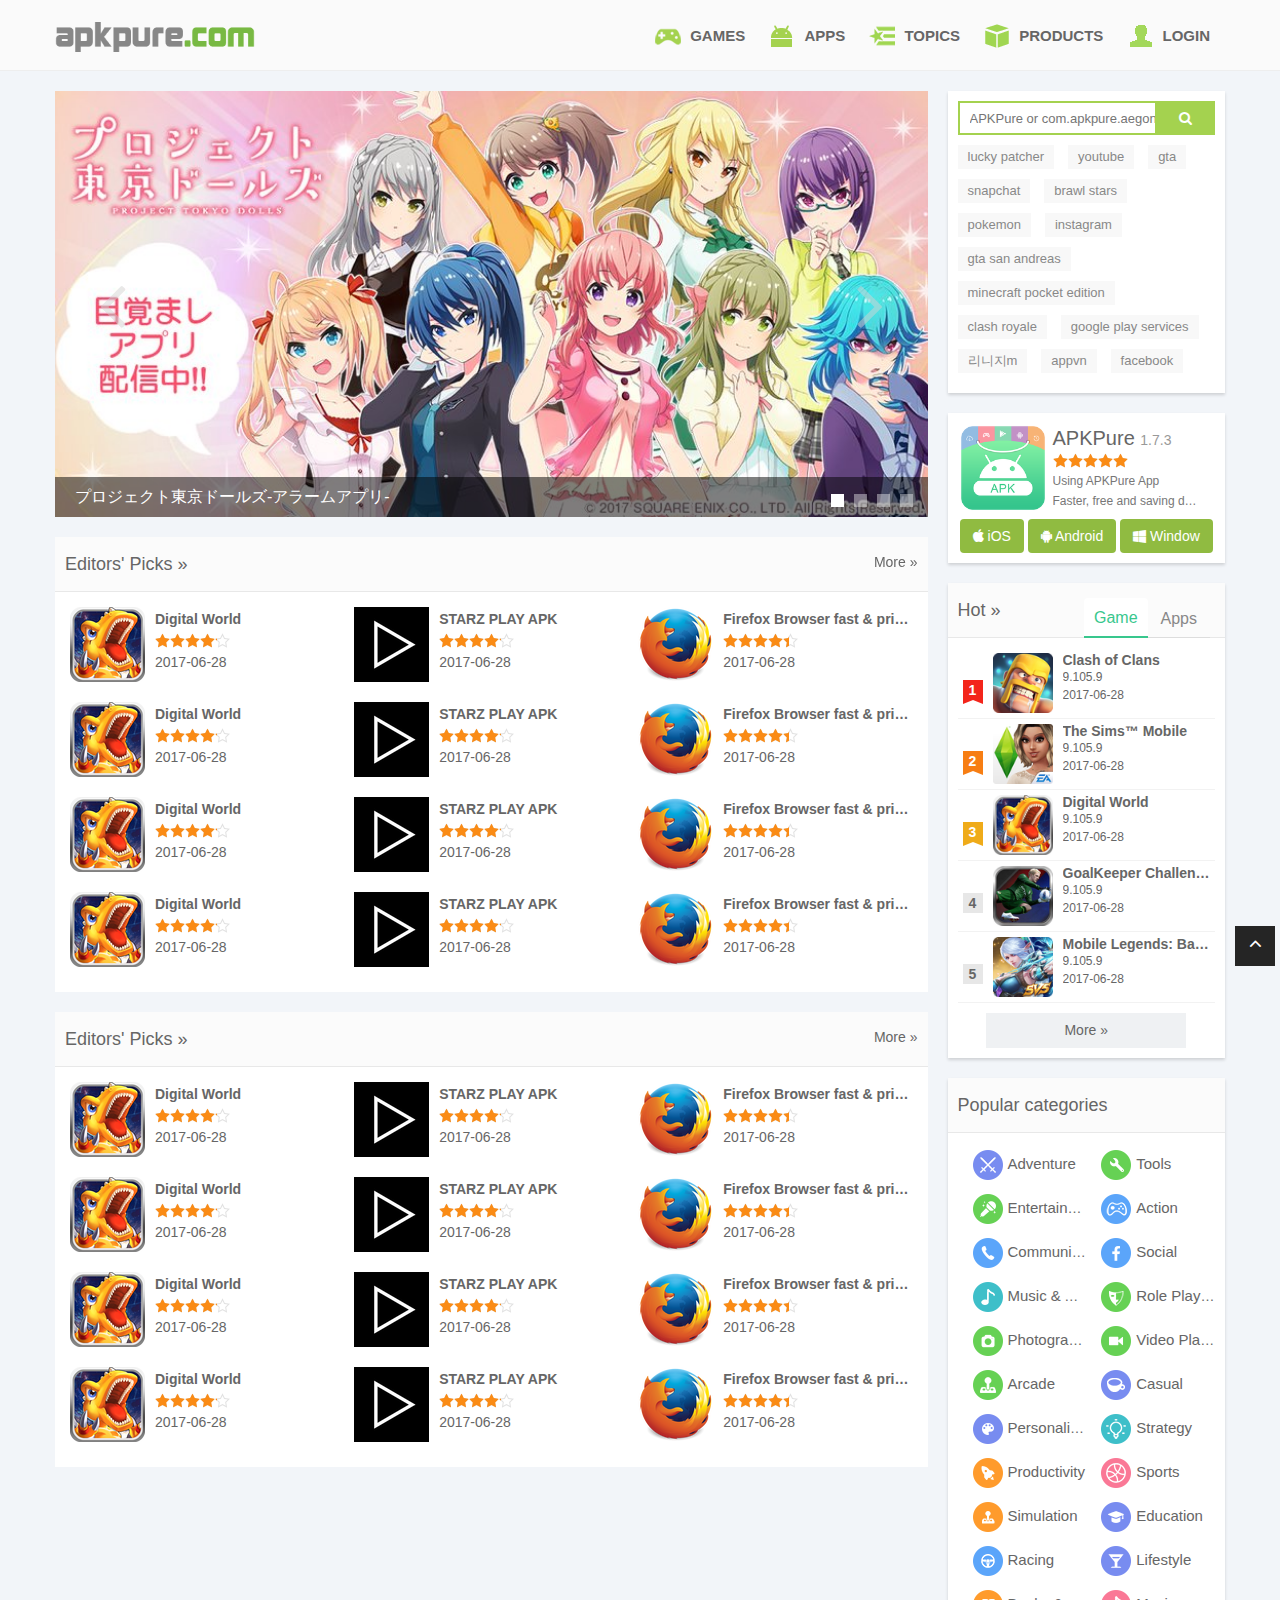
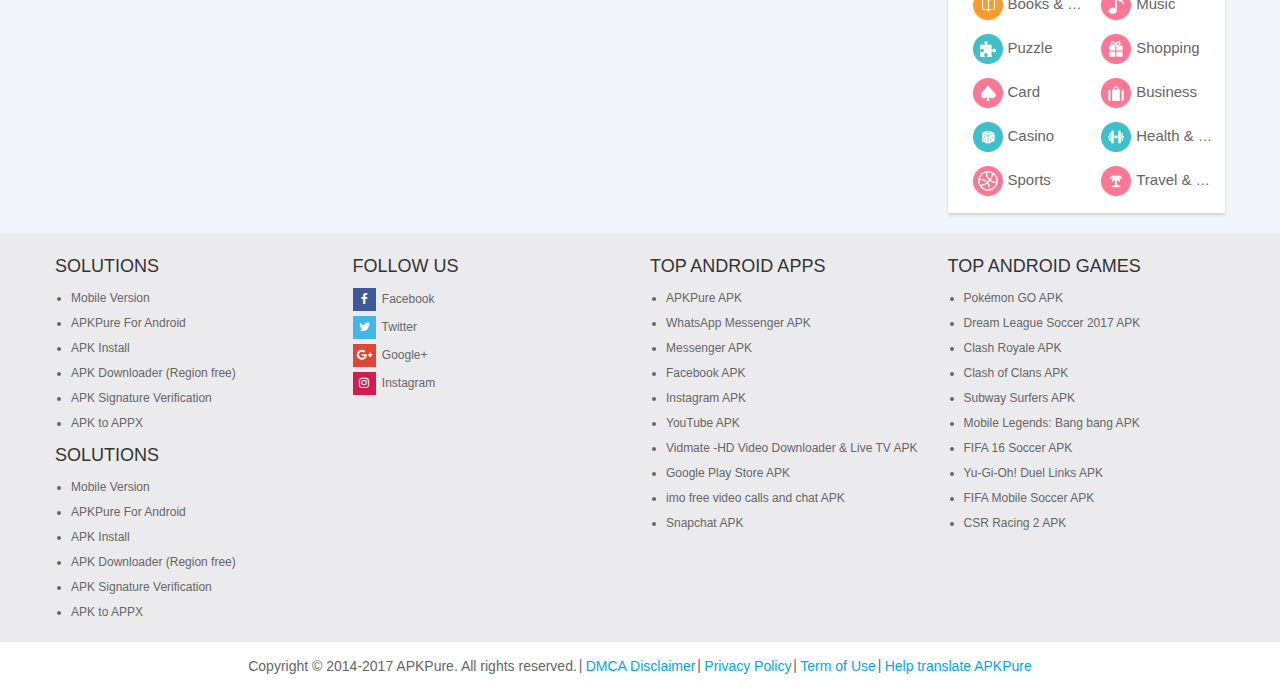
<file: apkpure-master/index.html>
<!DOCTYPE html>
<html lang="vn">
<head>
	<meta charset="UTF-8">
	<meta http-equiv="X-UA-Compatible" content="IE=edge,chrome=1">
	<meta name="viewport" content="width=device-width, initial-scale=1">
	<title>Home</title>
	<meta name="description" content="">
	<meta name="keywords" content="">
	<meta name="robots" content="index,follow" />
	<!-- <link rel="shortcut icon" href="images/favicon.ico" type="image/x-icon">
	<link rel="icon" href="images/favicon.ico" type="image/x-icon"> -->
	<!-- ===== Style CSS ===== -->
	<link rel="stylesheet" type="text/css" href="css/style.css">
	<!-- ===== Responsive CSS ===== -->
	<link rel="stylesheet" type="text/css" href="css/responsive.css">

	<!-- ===== Responsive CSS ===== -->
  <!-- <link href="css/responsive.css" rel="stylesheet"> -->

  <!-- HTML5 Shim and Respond.js IE8 support of HTML5 elements and media queries -->
	<!-- WARNING: Respond.js doesn't work if you view the page via file:// -->
	<!--[if lt IE 9]>
		<link href='css/animations-ie-fix.css' rel='stylesheet'>
		<script src="https://oss.maxcdn.com/libs/html5shiv/3.7.0/html5shiv.js"></script>
		<script src="https://oss.maxcdn.com/libs/respond.js/1.4.2/respond.min.js"></script>
	<![endif]-->
</head>
<body>

	<div class="wrapper">

		<header class="block header fixed">
			<div class="container">
				<div class="block_logo">
					<a href="#" title="APKPure">
						<img alt="APKPure" src="images/logo.png">
					</a>
				</div><!-- /block-logo -->
				<div class="block_search_top">
					<div class="block_search">
						<form action="#" method="POST" class="form_search">
							<input type="text" name="textsearch" class="search_input" placeholder="APKPure or com.apkpure.aegon">
							<button type="submit" class="btn_search"><i class="fa fa-search"></i></button>
						</form>
					</div><!-- /block_search -->
				</div><!-- /block_search_top-logo -->
				<div class="block_menu_top">
					<div class="nav-toogle">
						<i class="fa"></i>
					</div>
					<ul class="nav_menu">
						<li class="nav_menu_item">
							<a title="hot game" href="game.html" class="nav-game">GAMES</a>
						</li>
						<li class="nav_menu_item">
							<a title="hot game" href="app.html" class="nav-apps">APPS</a>
						</li>
						<li class="nav_menu_item">
							<a title="hot game" href="topics.html" class="nav-topics">TOPICS</a>
						</li>
						<li class="nav_menu_item parent">
							<a title="hot game" href="javascript:void(0);" class="nav-products">PRODUCTS</a>
							<ul class="nav_submenu">
								<li><a href="#">APKPure App</a></li>
								<li><a href="#">APKPure Install</a></li>
								<li><a href="#">APKPure Download</a></li>
								<li><a href="#">APKPure Verification</a></li>
							</ul>
						</li>
						<li class="nav_menu_item nav_menu_user parent">
							<a title="hot game" href="javascript:void(0);" class="nav-user">Login</a>
							<ul class="nav_submenu nav_submenu_login">
								<li><a href="#" class="btn-login btn-fb">
									<span><img src="images/icon/facebook.png" alt=""></span>
									<i>Facebook</i>
								</a></li>
								<li><a href="#" class="btn-login btn-gg">
									<span><img src="images/icon/gplus.png" alt=""></span>
									<i>Google</i>
								</a></li>
							</ul>
						</li>
					</ul>
				</div><!-- /block_menu_top-logo -->
			</div>
		</header><!-- /header -->

		<main id="main" class="container">
			<div class="row">
				<div class="block_left col-sm-9 col-xs-12">
					<div class="block block_slide">
						<div class="owl-carousel dotsData" data-nav="true" data-margin="0" data-items='1' data-autoplayTimeout="700" data-autoplay="false" data-loop="true" data-dots="true">
							<div class="item-slide" data-dot="1">
								<img src="images/slide/banner.jpg" alt="banner">
								<div class="figcaption">
									プロジェクト東京ドールズ-アラームアプリ-
								</div>
							</div><!-- item-slide -->
							<div class="item-slide" data-dot="2">
								<img src="images/slide/banner1.jpg" alt="banner">
								<div class="figcaption">
									DEAD TARGET: Zombie
								</div>
							</div><!-- item-slide -->
							<div class="item-slide" data-dot="3">
								<img src="images/slide/banner2.jpg" alt="banner">
								<div class="figcaption">
									The Walking Dead No Man's Land
								</div>
							</div><!-- item-slide -->
							<div class="item-slide" data-dot="4">
								<img src="images/slide/banner3.jpg" alt="banner">
								<div class="figcaption">
									Golden Arcana: Tactics (Unreleased)
								</div>
							</div><!-- item-slide -->
						</div>
					</div><!-- /block_slide -->
					<div class="block block_products block_commom">
						<div class="block_title">
							<a href="#">Editors' Picks »</a>
							<div class="block_more"><a href="#">More »</a></div>
						</div>
						<div class="block-content">
							<ul class="product_items clearfix">
								<li class="col-sm-4 col-xs-6 product_item">
									<div class="product_img">
										<a title="Digital World" href="#">
											<img alt="Digital World" src="images/product/Digital_World.png">
										</a>
									</div>
									<div class="description">
										<h3>
											<a title="Digital World" href="#">Digital World</a>
										</h3>
										<div class="stars">
											<span title="APKPure average rating 4.9" style="width:82%;"></span>
										</div>
										<p>2017-06-28</p>
										<div class="down_btn">
											<p>Download Digital World</p>
											<a href="#" class="btn btn_down" title="For iOS"><i class="fa fa-apple"></i></a>
											<a href="#" class="btn btn_down" title="For Android"><i class="fa fa-android"></i></a>
											<a href="#" class="btn btn_down" title="For Window"><i class="fa fa-windows"></i></a>
										</div>
									</div>
								</li><!-- /product_item -->
								<li class="col-sm-4 col-xs-6 product_item">
									<div class="product_img">
										<a title="STARZ PLAY APK" href="#">
											<img alt="STARZ PLAY APK" src="images/product/STARZ_PLAY_APK.png">
										</a>
									</div>
									<div class="description">
										<h3>
											<a title="STARZ PLAY APK" href="#">STARZ PLAY APK</a>
										</h3>
										<div class="stars">
											<span title="APKPure average rating 4.9" style="width:82%;"></span>
										</div>
										<p>2017-06-28</p>
										<div class="down_btn">
											<p>Download STARZ PLAY APK</p>
											<a href="#" class="btn btn_down" title="For iOS"><i class="fa fa-apple"></i></a>
											<a href="#" class="btn btn_down" title="For Android"><i class="fa fa-android"></i></a>
											<a href="#" class="btn btn_down" title="For Window"><i class="fa fa-windows"></i></a>
										</div>
									</div>
								</li><!-- /product_item -->
								<li class="col-sm-4 col-xs-6 product_item">
									<div class="product_img">
										<a title="Firefox Browser fast & private APK" href="#">
											<img alt="Firefox Browser fast & private APK" src="images/product/Firefox_Browser.png">
										</a>
									</div>
									<div class="description">
										<h3>
											<a title="Firefox Browser fast & private APK" href="#">Firefox Browser fast &amp; private APK</a>
										</h3>
										<div class="stars">
											<span title="APKPure average rating 4.9" style="width:88.00000190734863%;"></span>
										</div>
										<p>2017-06-28</p>
										<div class="down_btn">
											<p>Download Firefox Browser fast &amp; private APK</p>
											<a href="#" class="btn btn_down" title="For iOS"><i class="fa fa-apple"></i></a>
											<a href="#" class="btn btn_down" title="For Android"><i class="fa fa-android"></i></a>
											<a href="#" class="btn btn_down" title="For Window"><i class="fa fa-windows"></i></a>
										</div>
									</div>
								</li><!-- /product_item -->
								<li class="col-sm-4 col-xs-6 product_item">
									<div class="product_img">
										<a title="Digital World" href="#">
											<img alt="Digital World" src="images/product/Digital_World.png">
										</a>
									</div>
									<div class="description">
										<h3>
											<a title="Digital World" href="#">Digital World</a>
										</h3>
										<div class="stars">
											<span title="APKPure average rating 4.9" style="width:82%;"></span>
										</div>
										<p>2017-06-28</p>
										<div class="down_btn">
											<p>Download Digital World</p>
											<a href="#" class="btn btn_down" title="For iOS"><i class="fa fa-apple"></i></a>
											<a href="#" class="btn btn_down" title="For Android"><i class="fa fa-android"></i></a>
											<a href="#" class="btn btn_down" title="For Window"><i class="fa fa-windows"></i></a>
										</div>
									</div>
								</li><!-- /product_item -->
								<li class="col-sm-4 col-xs-6 product_item">
									<div class="product_img">
										<a title="STARZ PLAY APK" href="#">
											<img alt="STARZ PLAY APK" src="images/product/STARZ_PLAY_APK.png">
										</a>
									</div>
									<div class="description">
										<h3>
											<a title="STARZ PLAY APK" href="#">STARZ PLAY APK</a>
										</h3>
										<div class="stars">
											<span title="APKPure average rating 4.9" style="width:82%;"></span>
										</div>
										<p>2017-06-28</p>
										<div class="down_btn">
											<p>Download STARZ PLAY APK</p>
											<a href="#" class="btn btn_down" title="For iOS"><i class="fa fa-apple"></i></a>
											<a href="#" class="btn btn_down" title="For Android"><i class="fa fa-android"></i></a>
											<a href="#" class="btn btn_down" title="For Window"><i class="fa fa-windows"></i></a>
										</div>
									</div>
								</li><!-- /product_item -->
								<li class="col-sm-4 col-xs-6 product_item">
									<div class="product_img">
										<a title="Firefox Browser fast & private APK" href="#">
											<img alt="Firefox Browser fast & private APK" src="images/product/Firefox_Browser.png">
										</a>
									</div>
									<div class="description">
										<h3>
											<a title="Firefox Browser fast & private APK" href="#">Firefox Browser fast &amp; private APK</a>
										</h3>
										<div class="stars">
											<span title="APKPure average rating 4.9" style="width:88.00000190734863%;"></span>
										</div>
										<p>2017-06-28</p>
										<div class="down_btn">
											<p>Download Firefox Browser fast &amp; private APK</p>
											<a href="#" class="btn btn_down" title="For iOS"><i class="fa fa-apple"></i></a>
											<a href="#" class="btn btn_down" title="For Android"><i class="fa fa-android"></i></a>
											<a href="#" class="btn btn_down" title="For Window"><i class="fa fa-windows"></i></a>
										</div>
									</div>
								</li><!-- /product_item -->
								<li class="col-sm-4 col-xs-6 product_item">
									<div class="product_img">
										<a title="Digital World" href="#">
											<img alt="Digital World" src="images/product/Digital_World.png">
										</a>
									</div>
									<div class="description">
										<h3>
											<a title="Digital World" href="#">Digital World</a>
										</h3>
										<div class="stars">
											<span title="APKPure average rating 4.9" style="width:82%;"></span>
										</div>
										<p>2017-06-28</p>
										<div class="down_btn">
											<p>Download Digital World</p>
											<a href="#" class="btn btn_down" title="For iOS"><i class="fa fa-apple"></i></a>
											<a href="#" class="btn btn_down" title="For Android"><i class="fa fa-android"></i></a>
											<a href="#" class="btn btn_down" title="For Window"><i class="fa fa-windows"></i></a>
										</div>
									</div>
								</li><!-- /product_item -->
								<li class="col-sm-4 col-xs-6 product_item">
									<div class="product_img">
										<a title="STARZ PLAY APK" href="#">
											<img alt="STARZ PLAY APK" src="images/product/STARZ_PLAY_APK.png">
										</a>
									</div>
									<div class="description">
										<h3>
											<a title="STARZ PLAY APK" href="#">STARZ PLAY APK</a>
										</h3>
										<div class="stars">
											<span title="APKPure average rating 4.9" style="width:82%;"></span>
										</div>
										<p>2017-06-28</p>
										<div class="down_btn">
											<p>Download STARZ PLAY APK</p>
											<a href="#" class="btn btn_down" title="For iOS"><i class="fa fa-apple"></i></a>
											<a href="#" class="btn btn_down" title="For Android"><i class="fa fa-android"></i></a>
											<a href="#" class="btn btn_down" title="For Window"><i class="fa fa-windows"></i></a>
										</div>
									</div>
								</li><!-- /product_item -->
								<li class="col-sm-4 col-xs-6 product_item">
									<div class="product_img">
										<a title="Firefox Browser fast & private APK" href="#">
											<img alt="Firefox Browser fast & private APK" src="images/product/Firefox_Browser.png">
										</a>
									</div>
									<div class="description">
										<h3>
											<a title="Firefox Browser fast & private APK" href="#">Firefox Browser fast &amp; private APK</a>
										</h3>
										<div class="stars">
											<span title="APKPure average rating 4.9" style="width:88.00000190734863%;"></span>
										</div>
										<p>2017-06-28</p>
										<div class="down_btn">
											<p>Download Firefox Browser fast &amp; private APK</p>
											<a href="#" class="btn btn_down" title="For iOS"><i class="fa fa-apple"></i></a>
											<a href="#" class="btn btn_down" title="For Android"><i class="fa fa-android"></i></a>
											<a href="#" class="btn btn_down" title="For Window"><i class="fa fa-windows"></i></a>
										</div>
									</div>
								</li><!-- /product_item -->
								<li class="col-sm-4 col-xs-6 product_item">
									<div class="product_img">
										<a title="Digital World" href="#">
											<img alt="Digital World" src="images/product/Digital_World.png">
										</a>
									</div>
									<div class="description">
										<h3>
											<a title="Digital World" href="#">Digital World</a>
										</h3>
										<div class="stars">
											<span title="APKPure average rating 4.9" style="width:82%;"></span>
										</div>
										<p>2017-06-28</p>
										<div class="down_btn">
											<p>Download Digital World</p>
											<a href="#" class="btn btn_down" title="For iOS"><i class="fa fa-apple"></i></a>
											<a href="#" class="btn btn_down" title="For Android"><i class="fa fa-android"></i></a>
											<a href="#" class="btn btn_down" title="For Window"><i class="fa fa-windows"></i></a>
										</div>
									</div>
								</li><!-- /product_item -->
								<li class="col-sm-4 col-xs-6 product_item">
									<div class="product_img">
										<a title="STARZ PLAY APK" href="#">
											<img alt="STARZ PLAY APK" src="images/product/STARZ_PLAY_APK.png">
										</a>
									</div>
									<div class="description">
										<h3>
											<a title="STARZ PLAY APK" href="#">STARZ PLAY APK</a>
										</h3>
										<div class="stars">
											<span title="APKPure average rating 4.9" style="width:82%;"></span>
										</div>
										<p>2017-06-28</p>
										<div class="down_btn">
											<p>Download STARZ PLAY APK</p>
											<a href="#" class="btn btn_down" title="For iOS"><i class="fa fa-apple"></i></a>
											<a href="#" class="btn btn_down" title="For Android"><i class="fa fa-android"></i></a>
											<a href="#" class="btn btn_down" title="For Window"><i class="fa fa-windows"></i></a>
										</div>
									</div>
								</li><!-- /product_item -->
								<li class="col-sm-4 col-xs-6 product_item">
									<div class="product_img">
										<a title="Firefox Browser fast & private APK" href="#">
											<img alt="Firefox Browser fast & private APK" src="images/product/Firefox_Browser.png">
										</a>
									</div>
									<div class="description">
										<h3>
											<a title="Firefox Browser fast & private APK" href="#">Firefox Browser fast &amp; private APK</a>
										</h3>
										<div class="stars">
											<span title="APKPure average rating 4.9" style="width:88.00000190734863%;"></span>
										</div>
										<p>2017-06-28</p>
										<div class="down_btn">
											<p>Download Firefox Browser fast &amp; private APK</p>
											<a href="#" class="btn btn_down" title="For iOS"><i class="fa fa-apple"></i></a>
											<a href="#" class="btn btn_down" title="For Android"><i class="fa fa-android"></i></a>
											<a href="#" class="btn btn_down" title="For Window"><i class="fa fa-windows"></i></a>
										</div>
									</div>
								</li><!-- /product_item -->
							</ul>
						</div>
					</div><!-- /block_products -->
					<div class="block block_products block_commom">
						<div class="block_title">
							<a href="#">Editors' Picks »</a>
							<div class="block_more"><a href="#">More »</a></div>
						</div>
						<div class="block-content">
							<ul class="product_items clearfix">
								<li class="col-sm-4 col-xs-6 product_item">
									<div class="product_img">
										<a title="Digital World" href="#">
											<img alt="Digital World" src="images/product/Digital_World.png">
										</a>
									</div>
									<div class="description">
										<h3>
											<a title="Digital World" href="#">Digital World</a>
										</h3>
										<div class="stars">
											<span title="APKPure average rating 4.9" style="width:82%;"></span>
										</div>
										<p>2017-06-28</p>
										<div class="down_btn">
											<p>Download Digital World</p>
											<a href="#" class="btn btn_down" title="For iOS"><i class="fa fa-apple"></i></a>
											<a href="#" class="btn btn_down" title="For Android"><i class="fa fa-android"></i></a>
											<a href="#" class="btn btn_down" title="For Window"><i class="fa fa-windows"></i></a>
										</div>
									</div>
								</li><!-- /product_item -->
								<li class="col-sm-4 col-xs-6 product_item">
									<div class="product_img">
										<a title="STARZ PLAY APK" href="#">
											<img alt="STARZ PLAY APK" src="images/product/STARZ_PLAY_APK.png">
										</a>
									</div>
									<div class="description">
										<h3>
											<a title="STARZ PLAY APK" href="#">STARZ PLAY APK</a>
										</h3>
										<div class="stars">
											<span title="APKPure average rating 4.9" style="width:82%;"></span>
										</div>
										<p>2017-06-28</p>
										<div class="down_btn">
											<p>Download STARZ PLAY APK</p>
											<a href="#" class="btn btn_down" title="For iOS"><i class="fa fa-apple"></i></a>
											<a href="#" class="btn btn_down" title="For Android"><i class="fa fa-android"></i></a>
											<a href="#" class="btn btn_down" title="For Window"><i class="fa fa-windows"></i></a>
										</div>
									</div>
								</li><!-- /product_item -->
								<li class="col-sm-4 col-xs-6 product_item">
									<div class="product_img">
										<a title="Firefox Browser fast & private APK" href="#">
											<img alt="Firefox Browser fast & private APK" src="images/product/Firefox_Browser.png">
										</a>
									</div>
									<div class="description">
										<h3>
											<a title="Firefox Browser fast & private APK" href="#">Firefox Browser fast &amp; private APK</a>
										</h3>
										<div class="stars">
											<span title="APKPure average rating 4.9" style="width:88.00000190734863%;"></span>
										</div>
										<p>2017-06-28</p>
										<div class="down_btn">
											<p>Download Firefox Browser fast &amp; private APK</p>
											<a href="#" class="btn btn_down" title="For iOS"><i class="fa fa-apple"></i></a>
											<a href="#" class="btn btn_down" title="For Android"><i class="fa fa-android"></i></a>
											<a href="#" class="btn btn_down" title="For Window"><i class="fa fa-windows"></i></a>
										</div>
									</div>
								</li><!-- /product_item -->
								<li class="col-sm-4 col-xs-6 product_item">
									<div class="product_img">
										<a title="Digital World" href="#">
											<img alt="Digital World" src="images/product/Digital_World.png">
										</a>
									</div>
									<div class="description">
										<h3>
											<a title="Digital World" href="#">Digital World</a>
										</h3>
										<div class="stars">
											<span title="APKPure average rating 4.9" style="width:82%;"></span>
										</div>
										<p>2017-06-28</p>
										<div class="down_btn">
											<p>Download Digital World</p>
											<a href="#" class="btn btn_down" title="For iOS"><i class="fa fa-apple"></i></a>
											<a href="#" class="btn btn_down" title="For Android"><i class="fa fa-android"></i></a>
											<a href="#" class="btn btn_down" title="For Window"><i class="fa fa-windows"></i></a>
										</div>
									</div>
								</li><!-- /product_item -->
								<li class="col-sm-4 col-xs-6 product_item">
									<div class="product_img">
										<a title="STARZ PLAY APK" href="#">
											<img alt="STARZ PLAY APK" src="images/product/STARZ_PLAY_APK.png">
										</a>
									</div>
									<div class="description">
										<h3>
											<a title="STARZ PLAY APK" href="#">STARZ PLAY APK</a>
										</h3>
										<div class="stars">
											<span title="APKPure average rating 4.9" style="width:82%;"></span>
										</div>
										<p>2017-06-28</p>
										<div class="down_btn">
											<p>Download STARZ PLAY APK</p>
											<a href="#" class="btn btn_down" title="For iOS"><i class="fa fa-apple"></i></a>
											<a href="#" class="btn btn_down" title="For Android"><i class="fa fa-android"></i></a>
											<a href="#" class="btn btn_down" title="For Window"><i class="fa fa-windows"></i></a>
										</div>
									</div>
								</li><!-- /product_item -->
								<li class="col-sm-4 col-xs-6 product_item">
									<div class="product_img">
										<a title="Firefox Browser fast & private APK" href="#">
											<img alt="Firefox Browser fast & private APK" src="images/product/Firefox_Browser.png">
										</a>
									</div>
									<div class="description">
										<h3>
											<a title="Firefox Browser fast & private APK" href="#">Firefox Browser fast &amp; private APK</a>
										</h3>
										<div class="stars">
											<span title="APKPure average rating 4.9" style="width:88.00000190734863%;"></span>
										</div>
										<p>2017-06-28</p>
										<div class="down_btn">
											<p>Download Firefox Browser fast &amp; private APK</p>
											<a href="#" class="btn btn_down" title="For iOS"><i class="fa fa-apple"></i></a>
											<a href="#" class="btn btn_down" title="For Android"><i class="fa fa-android"></i></a>
											<a href="#" class="btn btn_down" title="For Window"><i class="fa fa-windows"></i></a>
										</div>
									</div>
								</li><!-- /product_item -->
								<li class="col-sm-4 col-xs-6 product_item">
									<div class="product_img">
										<a title="Digital World" href="#">
											<img alt="Digital World" src="images/product/Digital_World.png">
										</a>
									</div>
									<div class="description">
										<h3>
											<a title="Digital World" href="#">Digital World</a>
										</h3>
										<div class="stars">
											<span title="APKPure average rating 4.9" style="width:82%;"></span>
										</div>
										<p>2017-06-28</p>
										<div class="down_btn">
											<p>Download Digital World</p>
											<a href="#" class="btn btn_down" title="For iOS"><i class="fa fa-apple"></i></a>
											<a href="#" class="btn btn_down" title="For Android"><i class="fa fa-android"></i></a>
											<a href="#" class="btn btn_down" title="For Window"><i class="fa fa-windows"></i></a>
										</div>
									</div>
								</li><!-- /product_item -->
								<li class="col-sm-4 col-xs-6 product_item">
									<div class="product_img">
										<a title="STARZ PLAY APK" href="#">
											<img alt="STARZ PLAY APK" src="images/product/STARZ_PLAY_APK.png">
										</a>
									</div>
									<div class="description">
										<h3>
											<a title="STARZ PLAY APK" href="#">STARZ PLAY APK</a>
										</h3>
										<div class="stars">
											<span title="APKPure average rating 4.9" style="width:82%;"></span>
										</div>
										<p>2017-06-28</p>
										<div class="down_btn">
											<p>Download STARZ PLAY APK</p>
											<a href="#" class="btn btn_down" title="For iOS"><i class="fa fa-apple"></i></a>
											<a href="#" class="btn btn_down" title="For Android"><i class="fa fa-android"></i></a>
											<a href="#" class="btn btn_down" title="For Window"><i class="fa fa-windows"></i></a>
										</div>
									</div>
								</li><!-- /product_item -->
								<li class="col-sm-4 col-xs-6 product_item">
									<div class="product_img">
										<a title="Firefox Browser fast & private APK" href="#">
											<img alt="Firefox Browser fast & private APK" src="images/product/Firefox_Browser.png">
										</a>
									</div>
									<div class="description">
										<h3>
											<a title="Firefox Browser fast & private APK" href="#">Firefox Browser fast &amp; private APK</a>
										</h3>
										<div class="stars">
											<span title="APKPure average rating 4.9" style="width:88.00000190734863%;"></span>
										</div>
										<p>2017-06-28</p>
										<div class="down_btn">
											<p>Download Firefox Browser fast &amp; private APK</p>
											<a href="#" class="btn btn_down" title="For iOS"><i class="fa fa-apple"></i></a>
											<a href="#" class="btn btn_down" title="For Android"><i class="fa fa-android"></i></a>
											<a href="#" class="btn btn_down" title="For Window"><i class="fa fa-windows"></i></a>
										</div>
									</div>
								</li><!-- /product_item -->
								<li class="col-sm-4 col-xs-6 product_item">
									<div class="product_img">
										<a title="Digital World" href="#">
											<img alt="Digital World" src="images/product/Digital_World.png">
										</a>
									</div>
									<div class="description">
										<h3>
											<a title="Digital World" href="#">Digital World</a>
										</h3>
										<div class="stars">
											<span title="APKPure average rating 4.9" style="width:82%;"></span>
										</div>
										<p>2017-06-28</p>
										<div class="down_btn">
											<p>Download Digital World</p>
											<a href="#" class="btn btn_down" title="For iOS"><i class="fa fa-apple"></i></a>
											<a href="#" class="btn btn_down" title="For Android"><i class="fa fa-android"></i></a>
											<a href="#" class="btn btn_down" title="For Window"><i class="fa fa-windows"></i></a>
										</div>
									</div>
								</li><!-- /product_item -->
								<li class="col-sm-4 col-xs-6 product_item">
									<div class="product_img">
										<a title="STARZ PLAY APK" href="#">
											<img alt="STARZ PLAY APK" src="images/product/STARZ_PLAY_APK.png">
										</a>
									</div>
									<div class="description">
										<h3>
											<a title="STARZ PLAY APK" href="#">STARZ PLAY APK</a>
										</h3>
										<div class="stars">
											<span title="APKPure average rating 4.9" style="width:82%;"></span>
										</div>
										<p>2017-06-28</p>
										<div class="down_btn">
											<p>Download STARZ PLAY APK</p>
											<a href="#" class="btn btn_down" title="For iOS"><i class="fa fa-apple"></i></a>
											<a href="#" class="btn btn_down" title="For Android"><i class="fa fa-android"></i></a>
											<a href="#" class="btn btn_down" title="For Window"><i class="fa fa-windows"></i></a>
										</div>
									</div>
								</li><!-- /product_item -->
								<li class="col-sm-4 col-xs-6 product_item">
									<div class="product_img">
										<a title="Firefox Browser fast & private APK" href="#">
											<img alt="Firefox Browser fast & private APK" src="images/product/Firefox_Browser.png">
										</a>
									</div>
									<div class="description">
										<h3>
											<a title="Firefox Browser fast & private APK" href="#">Firefox Browser fast &amp; private APK</a>
										</h3>
										<div class="stars">
											<span title="APKPure average rating 4.9" style="width:88.00000190734863%;"></span>
										</div>
										<p>2017-06-28</p>
										<div class="down_btn">
											<p>Download Firefox Browser fast &amp; private APK</p>
											<a href="#" class="btn btn_down" title="For iOS"><i class="fa fa-apple"></i></a>
											<a href="#" class="btn btn_down" title="For Android"><i class="fa fa-android"></i></a>
											<a href="#" class="btn btn_down" title="For Window"><i class="fa fa-windows"></i></a>
										</div>
									</div>
								</li><!-- /product_item -->
							</ul>
						</div>
					</div><!-- /block_products -->
				</div><!-- /block_left -->

				<div class="block_right col-sm-3 col-xs-12">
					<div class="block block_sidebar block_search-tags">
						<div class="block_pad">
							<div class="block_content">
								<div class="block_search">
									<form action="#" method="POST" class="form_search">
										<input type="text" name="textsearch" class="search_input" placeholder="APKPure or com.apkpure.aegon">
										<button type="submit" class="btn_search"><i class="fa fa-search"></i></button>
									</form>
								</div><!-- /block_search -->
								<div class="block_tags">
									<a href="#">lucky patcher</a>
				                    <a href="#">youtube</a>
				                    <a href="#">gta</a>
				                    <a href="#">snapchat</a>
				                    <a href="#">brawl stars</a>
				                    <a href="#">pokemon</a>
				                    <a href="#">instagram</a>
				                    <a href="#">gta san andreas</a>
				                    <a href="#">minecraft pocket edition</a>
				                    <a href="#">clash royale</a>
				                    <a href="#">google play services</a>
				                    <a href="#">리니지m</a>
				                    <a href="#">appvn</a>
				                    <a href="#">facebook</a>
								</div><!-- /block_tags -->
							</div>
						</div><!-- block_search-tags -->
					</div><!-- block_sidebar -->
					<div class="block block_sidebar block_down">
						<div class="block_pad">
							<div class="block_content clearfix">
								<div class="down_img">
									<a href="#" title="">
										<img src="images/icon.png" alt="">
									</a>
								</div>
								<div class="down_info">
									<a title="APKPure APK" href="#" class="title">APKPure <span class="vname">1.7.3</span></a>
									<div class="stars">
										<span title="APKPure average rating 4.9"></span>
									</div>
									<div class="description">
										<p class="tit">Using APKPure App</p>
										<p class="des">Faster, free and saving data!</p>
									</div>
								</div>
								<div class="down_btn">
									<a href="#" class="btn btn_down" title="For iOS"><i class="fa fa-apple"></i> iOS</a>
									<a href="#" class="btn btn_down" title="For Android"><i class="fa fa-android"></i> Android</a>
									<a href="#" class="btn btn_down" title="For Window"><i class="fa fa-windows"></i> Window</a>
								</div>
							</div>
						</div><!-- block_search-tags -->
					</div><!-- block_sidebar -->
					<div class="block block_sidebar block_hot_day">
						<div class="blokck_pad_content">
							<div class="block_title block_tab">
								<a title="Hot Apps" href="app.html">Hot »</a>
							 	<ul class="nav nav-tabs" role="tablist">
								    <li role="presentation" class="active"><a href="#Game" aria-controls="Game" role="tab" data-toggle="tab">Game</a></li>
								    <li role="presentation"><a href="#Apps" aria-controls="Apps" role="tab" data-toggle="tab">Apps</a></li>
							  	</ul>
							</div>
							<div class="block_content clearfix">
								<div class="tab-content">
									<div role="tabpanel" class="tab-pane active" id="Game">
										<ul class="hot_day_list">
											<li>
												<div class="hot_day_img_number">
													<div class="hot_day_number">1</div>
													<div class="hot_day_img">
														<a title="Clash of Clans APK" href="#">
															<img alt="Clash of Clans APK" src="images/hot_day/Clash_of_Clans.png">
														</a>
													</div>
												</div>
												<div class="description">
													<h3>
														<a title="Clash of Clans APK" href="#">Clash of Clans</a>
													</h3>
													<p>9.105.9</p>
													<p>2017-06-28</p>
													<div class="down_btn">
														<p>Download Clash of Clans</p>
														<a href="#" class="btn btn_down" title="For iOS"><i class="fa fa-apple"></i></a>
														<a href="#" class="btn btn_down" title="For Android"><i class="fa fa-android"></i></a>
														<a href="#" class="btn btn_down" title="For Window"><i class="fa fa-windows"></i></a>
													</div>
												</div>
											</li><!-- li -->
											<li>
												<div class="hot_day_img_number">
													<div class="hot_day_number">2</div>
													<div class="hot_day_img">
														<a title="The Sims™ Mobile" href="#">
															<img alt="The Sims™ Mobile" src="images/hot_day/The_Sims_Mobile_APK.png">
														</a>
													</div>
												</div>
												<div class="description">
													<h3>
														<a title="The Sims™ Mobile" href="#">The Sims™ Mobile</a>
													</h3>
													<p>9.105.9</p>
													<p>2017-06-28</p>
													<div class="down_btn">
														<p>Download The Sims™ Mobile</p>
														<a href="#" class="btn btn_down" title="For iOS"><i class="fa fa-apple"></i></a>
														<a href="#" class="btn btn_down" title="For Android"><i class="fa fa-android"></i></a>
														<a href="#" class="btn btn_down" title="For Window"><i class="fa fa-windows"></i></a>
													</div>
												</div>
											</li><!-- li -->
											<li>
												<div class="hot_day_img_number">
													<div class="hot_day_number">3</div>
													<div class="hot_day_img">
														<a title="Digital World" href="#">
															<img alt="Digital World" src="images/hot_day/Digital_World_APK.png">
														</a>
													</div>
												</div>
												<div class="description">
													<h3>
														<a title="Digital World" href="#">Digital World</a>
													</h3>
													<p>9.105.9</p>
													<p>2017-06-28</p>
													<div class="down_btn">
														<p>Download Digital World</p>
														<a href="#" class="btn btn_down" title="For iOS"><i class="fa fa-apple"></i></a>
														<a href="#" class="btn btn_down" title="For Android"><i class="fa fa-android"></i></a>
														<a href="#" class="btn btn_down" title="For Window"><i class="fa fa-windows"></i></a>
													</div>
												</div>
											</li><!-- li -->
											<li>
												<div class="hot_day_img_number">
													<div class="hot_day_number">4</div>
													<div class="hot_day_img">
														<a title="GoalKeeper Challenge" href="#">
															<img alt="GoalKeeper Challenge" src="images/hot_day/GoalKeeper_Challenge_APK.png">
														</a>
													</div>
												</div>
												<div class="description">
													<h3>
														<a title="GoalKeeper Challenge" href="#">GoalKeeper Challenge</a>
													</h3>
													<p>9.105.9</p>
													<p>2017-06-28</p>
													<div class="down_btn">
														<p>Download GoalKeeper Challenge</p>
														<a href="#" class="btn btn_down" title="For iOS"><i class="fa fa-apple"></i></a>
														<a href="#" class="btn btn_down" title="For Android"><i class="fa fa-android"></i></a>
														<a href="#" class="btn btn_down" title="For Window"><i class="fa fa-windows"></i></a>
													</div>
												</div>
											</li><!-- li -->
											<li>
												<div class="hot_day_img_number">
													<div class="hot_day_number">5</div>
													<div class="hot_day_img">
														<a title="Mobile Legends: Bang bang APK" href="#">
															<img alt="Mobile Legends: Bang bang APK" src="images/hot_day/Mobile_Legends_Bang_bang_APK.png">
														</a>
													</div>
												</div>
												<div class="description">
													<h3>
														<a title="Mobile Legends: Bang bang APK" href="#">Mobile Legends: Bang bang APK</a>
													</h3>
													<p>9.105.9</p>
													<p>2017-06-28</p>
													<div class="down_btn">
														<p>Download Mobile Legends: Bang bang APK</p>
														<a href="#" class="btn btn_down" title="For iOS"><i class="fa fa-apple"></i></a>
														<a href="#" class="btn btn_down" title="For Android"><i class="fa fa-android"></i></a>
														<a href="#" class="btn btn_down" title="For Window"><i class="fa fa-windows"></i></a>
													</div>
												</div>
											</li><!-- li -->
										</ul>	
									</div><!-- Game -->
									<div role="tabpanel" class="tab-pane" id="Apps">
										<ul class="hot_day_list">
											<li>
												<div class="hot_day_img_number">
													<div class="hot_day_number">1</div>
													<div class="hot_day_img">
														<a title="Clash of Clans APK" href="#">
															<img alt="Clash of Clans APK" src="images/hot_day/Clash_of_Clans.png">
														</a>
													</div>
												</div>
												<div class="description">
													<h3>
														<a title="Clash of Clans APK" href="#">Clash of Clans</a>
													</h3>
													<p>9.105.9</p>
													<p>2017-06-28</p>
													<div class="down_btn">
														<p>Download Clash of Clans</p>
														<a href="#" class="btn btn_down" title="For iOS"><i class="fa fa-apple"></i></a>
														<a href="#" class="btn btn_down" title="For Android"><i class="fa fa-android"></i></a>
														<a href="#" class="btn btn_down" title="For Window"><i class="fa fa-windows"></i></a>
													</div>
												</div>
											</li><!-- li -->
											<li>
												<div class="hot_day_img_number">
													<div class="hot_day_number">2</div>
													<div class="hot_day_img">
														<a title="The Sims™ Mobile" href="#">
															<img alt="The Sims™ Mobile" src="images/hot_day/The_Sims_Mobile_APK.png">
														</a>
													</div>
												</div>
												<div class="description">
													<h3>
														<a title="The Sims™ Mobile" href="#">The Sims™ Mobile</a>
													</h3>
													<p>9.105.9</p>
													<p>2017-06-28</p>
													<div class="down_btn">
														<p>Download The Sims™ Mobile</p>
														<a href="#" class="btn btn_down" title="For iOS"><i class="fa fa-apple"></i></a>
														<a href="#" class="btn btn_down" title="For Android"><i class="fa fa-android"></i></a>
														<a href="#" class="btn btn_down" title="For Window"><i class="fa fa-windows"></i></a>
													</div>
												</div>
											</li><!-- li -->
											<li>
												<div class="hot_day_img_number">
													<div class="hot_day_number">3</div>
													<div class="hot_day_img">
														<a title="Digital World" href="#">
															<img alt="Digital World" src="images/hot_day/Digital_World_APK.png">
														</a>
													</div>
												</div>
												<div class="description">
													<h3>
														<a title="Digital World" href="#">Digital World</a>
													</h3>
													<p>9.105.9</p>
													<p>2017-06-28</p>
													<div class="down_btn">
														<p>Download Digital World</p>
														<a href="#" class="btn btn_down" title="For iOS"><i class="fa fa-apple"></i></a>
														<a href="#" class="btn btn_down" title="For Android"><i class="fa fa-android"></i></a>
														<a href="#" class="btn btn_down" title="For Window"><i class="fa fa-windows"></i></a>
													</div>
												</div>
											</li><!-- li -->
											<li>
												<div class="hot_day_img_number">
													<div class="hot_day_number">4</div>
													<div class="hot_day_img">
														<a title="GoalKeeper Challenge" href="#">
															<img alt="GoalKeeper Challenge" src="images/hot_day/GoalKeeper_Challenge_APK.png">
														</a>
													</div>
												</div>
												<div class="description">
													<h3>
														<a title="GoalKeeper Challenge" href="#">GoalKeeper Challenge</a>
													</h3>
													<p>9.105.9</p>
													<p>2017-06-28</p>
													<div class="down_btn">
														<p>Download GoalKeeper Challenge</p>
														<a href="#" class="btn btn_down" title="For iOS"><i class="fa fa-apple"></i></a>
														<a href="#" class="btn btn_down" title="For Android"><i class="fa fa-android"></i></a>
														<a href="#" class="btn btn_down" title="For Window"><i class="fa fa-windows"></i></a>
													</div>
												</div>
											</li><!-- li -->
											<li>
												<div class="hot_day_img_number">
													<div class="hot_day_number">5</div>
													<div class="hot_day_img">
														<a title="Mobile Legends: Bang bang APK" href="#">
															<img alt="Mobile Legends: Bang bang APK" src="images/hot_day/Mobile_Legends_Bang_bang_APK.png">
														</a>
													</div>
												</div>
												<div class="description">
													<h3>
														<a title="Mobile Legends: Bang bang APK" href="#">Mobile Legends: Bang bang APK</a>
													</h3>
													<p>9.105.9</p>
													<p>2017-06-28</p>
													<div class="down_btn">
														<p>Download Mobile Legends: Bang bang APK</p>
														<a href="#" class="btn btn_down" title="For iOS"><i class="fa fa-apple"></i></a>
														<a href="#" class="btn btn_down" title="For Android"><i class="fa fa-android"></i></a>
														<a href="#" class="btn btn_down" title="For Window"><i class="fa fa-windows"></i></a>
													</div>
												</div>
											</li><!-- li -->
										</ul>
									</div><!-- Apps -->
								</div>
								<div class="block_more"><a href="/game">More »</a></div>
							</div>
						</div>
					</div><!-- block_sidebar -->
					<div class="block block_sidebar block_popular_categories">
						<div class="blokck_pad_content">
							<div class="block_title">
								<div class="title">Popular categories</div>
							</div>
							<div class="block_content clearfix">
								<ul class="popular_categories_list location">
									<li><a href="#" title="Adventure"><i class="adventure"></i>Adventure</a></li>
					                <li><a href="#" title="Tools"><i class="tools"></i>Tools</a></li>
					                <li><a href="#" title=Entertainment"><i class="entertainment"></i>Entertainment</a></li>
					                <li><a href="#" title="Action"><i class="action"></i>Action</a></li>
					                <li><a href="#" title="Communication"><i class="communication"></i>Communication</a></li>
					                <li><a href="#" title="Social"><i class="social"></i>Social</a></li>
					                <li><a href="#" title="Music &amp; Audio"><i class="music-audio"></i>Music &amp; Audio</a></li>
					                <li><a href="#" title="Role Playing"><i class="role-playing"></i>Role Playing</a></li>
					                <li><a href="#" title="Photography"><i class="photography"></i>Photography</a></li>
					                <li><a href="#" title="Video Players &amp; Editors"><i class="media-video"></i>Video Players &amp; Editors</a></li>
					                <li><a href="#" title="Arcade"><i class="arcade"></i>Arcade</a></li>
					                <li><a href="#" title="Casual"><i class="casual"></i>Casual</a></li>
					                <li><a href="#" title="Personalization"><i class="personalization"></i>Personalization</a></li>
					                <li><a href="#" title="Strategy"><i class="strategy"></i>Strategy</a></li>
					                <li><a href="#" title="Productivity"><i class="productivity"></i>Productivity</a></li>
					                <li><a href="#" title="Sports"><i class="sports"></i>Sports</a></li>
					                <li><a href="#" title="Simulation"><i class="simulation"></i>Simulation</a></li>
					                <li><a href="#" title="Education"><i class="education"></i>Education</a></li>
					                <li><a href="#" title="Racing"><i class="racing"></i>Racing</a></li>
					                <li><a href="#" title="Lifestyle"><i class="lifestyle"></i>Lifestyle</a></li>
					                <li><a href="#" title="Books &amp; Reference"><i class="book-reference"></i>Books &amp; Reference</a></li>
					                <li><a href="#" title="Music"><i class="music"></i>Music</a></li>
					                <li><a href="#" title="Puzzle"><i class="puzzle"></i>Puzzle</a></li>
					                <li><a href="#" title="Shopping"><i class="shopping"></i>Shopping</a></li>
					                <li><a href="#" title="Card"><i class="card"></i>Card</a></li>
					                <li><a href="#" title="Business"><i class="business"></i>Business</a></li>
					                <li><a href="#" title="Casino"><i class="casino"></i>Casino</a></li>
					                <li><a href="#" title="Health &amp; Fitness"><i class="health-fitness"></i>Health &amp; Fitness</a></li>
					                <li><a href="#" title="Sports"><i class="sports"></i>Sports</a></li>
					                <li><a href="#" title="Travel &amp; Local"><i class="travel-local"></i>Travel &amp; Local</a></li>
								</ul>
							</div>
						</div>
					</div><!-- block_sidebar -->
				</div><!-- /block_right -->
			</div>
		</main><!-- /#main -->

		<footer class="footer">
			<div class="footer_main">
				<div class="container">
					<div class="row">
						<div class="col-sm-3 list_menu_footer">
							<div class="menu_footer_items">
								<p class="list_menu_footer_title">SOLUTIONS</p>
								<ul>
									<li><a href="#" title="">Mobile Version</a></li>
									<li><a href="#" title="">APKPure For Android</a></li>
									<li><a href="#" title="">APK Install</a></li>
									<li><a href="#" title="">APK Downloader (Region free)</a></li>
									<li><a href="#" title="">APK Signature Verification</a></li>
									<li><a href="#" title="">APK to APPX</a></li>
								</ul>
							</div>
							<div class="menu_footer_items">
								<p class="list_menu_footer_title">SOLUTIONS</p>
								<ul>
									<li><a href="#" title="">Mobile Version</a></li>
									<li><a href="#" title="">APKPure For Android</a></li>
									<li><a href="#" title="">APK Install</a></li>
									<li><a href="#" title="">APK Downloader (Region free)</a></li>
									<li><a href="#" title="">APK Signature Verification</a></li>
									<li><a href="#" title="">APK to APPX</a></li>
								</ul>
							</div>
						</div><!-- /list_menu_footer -->
						<div class="col-sm-3 list_menu_footer">
							<div class="menu_footer_items">
								<p class="list_menu_footer_title">FOLLOW US</p>
								<ul class="follow">
									<li>
										<a href="" title="">
											<i class="fa fa-facebook"></i> Facebook
										</a>
									</li>
									<li>
										<a href="" title="">
											<i class="fa fa-twitter"></i> Twitter
										</a>
									</li>
									<li>
										<a href="" title="">
											<i class="fa fa-google-plus"></i> Google+
										</a>
									</li>
									<li>
										<a href="" title="">
											<i class="fa fa-instagram"></i> Instagram
										</a>
									</li>
								</ul>
							</div>
						</div><!-- /list_menu_footer -->
						<div class="col-sm-3 list_menu_footer">
							<div class="menu_footer_items">
								<p class="list_menu_footer_title">TOP ANDROID APPS</p>
								<ul>
									<li><a href="#" title="">APKPure APK</a></li>
									<li><a href="#" title="">WhatsApp Messenger APK</a></li>
									<li><a href="#" title="">Messenger APK</a></li>
									<li><a href="#" title="">Facebook APK</a></li>
									<li><a href="#" title="">Instagram APK</a></li>
									<li><a href="#" title="">YouTube APK</a></li>
									<li><a href="#" title="">Vidmate -HD Video Downloader &amp; Live TV APK</a></li>
									<li><a href="#" title="">Google Play Store APK</a></li>
									<li><a href="#" title="">imo free video calls and chat APK</a></li>
									<li><a href="#" title="">Snapchat APK</a></li>
								</ul>
							</div>
						</div><!-- /list_menu_footer -->
						<div class="col-sm-3 list_menu_footer">
							<div class="menu_footer_items">
								<p class="list_menu_footer_title">TOP ANDROID GAMES</p>
								<ul>
									<li><a href="#" title="">Pokémon GO APK</a></li>
									<li><a href="#" title="">Dream League Soccer 2017 APK</a></li>
									<li><a href="#" title="">Clash Royale APK</a></li>
									<li><a href="#" title="">Clash of Clans APK</a></li>
									<li><a href="#" title="">Subway Surfers APK</a></li>
									<li><a href="#" title="">Mobile Legends: Bang bang APK</a></li>
									<li><a href="#" title="">FIFA 16 Soccer APK</a></li>
									<li><a href="#" title="">Yu-Gi-Oh! Duel Links APK</a></li>
									<li><a href="#" title="">FIFA Mobile Soccer APK</a></li>
									<li><a href="#" title="">CSR Racing 2 APK</a></li>
								</ul>
							</div>
						</div><!-- /list_menu_footer -->
					</div>
				</div>
			</div><!-- /footer_main -->
			<div class="footer_bot">
				<div class="container">
					<div class="row">
						<div class="copyright">
							Copyright © 2014-2017 APKPure. All rights reserved.
					        <a href="/dmca.html" rel="nofollow">DMCA Disclaimer</a>
					        <a href="/privacy-policy.html" rel="nofollow">Privacy Policy</a>
					        <a href="/terms.html" rel="nofollow">Term of Use</a>
					        <a target="_blank" href="https://translate.apkpure.com/projects/apkpure/apkpurecom/" rel="nofollow">Help translate APKPure</a>
						</div>
					</div>
			    </div>
			</div><!-- /footer_main -->
		</footer><!-- /footer -->

		<a id="return-to-top" class="td-scroll-up" href="javascript:void(0)">
      		<i class="fa fa-angle-up" aria-hidden="true"></i>
    	</a>
    	<!-- Return To Top -->

	</div><!-- /wrapper -->

	<!-- ===== JS ===== -->
	<script src="js/jquery.min.js"></script>
	<!-- ===== JS Bootstrap ===== -->
	<script src="lib/bootstrap/bootstrap.min.js"></script>
	<!-- ===== JS Owl ===== -->
	<script src="lib/owl/owl.carousel.min.js"></script>
	<!-- ===== JS Sticky ===== -->
	<script src="lib/sticky/jquery.sticky.js"></script>
	<!-- Js Common -->
	<script src="js/common.js"></script>

</body>
</html>
</file>
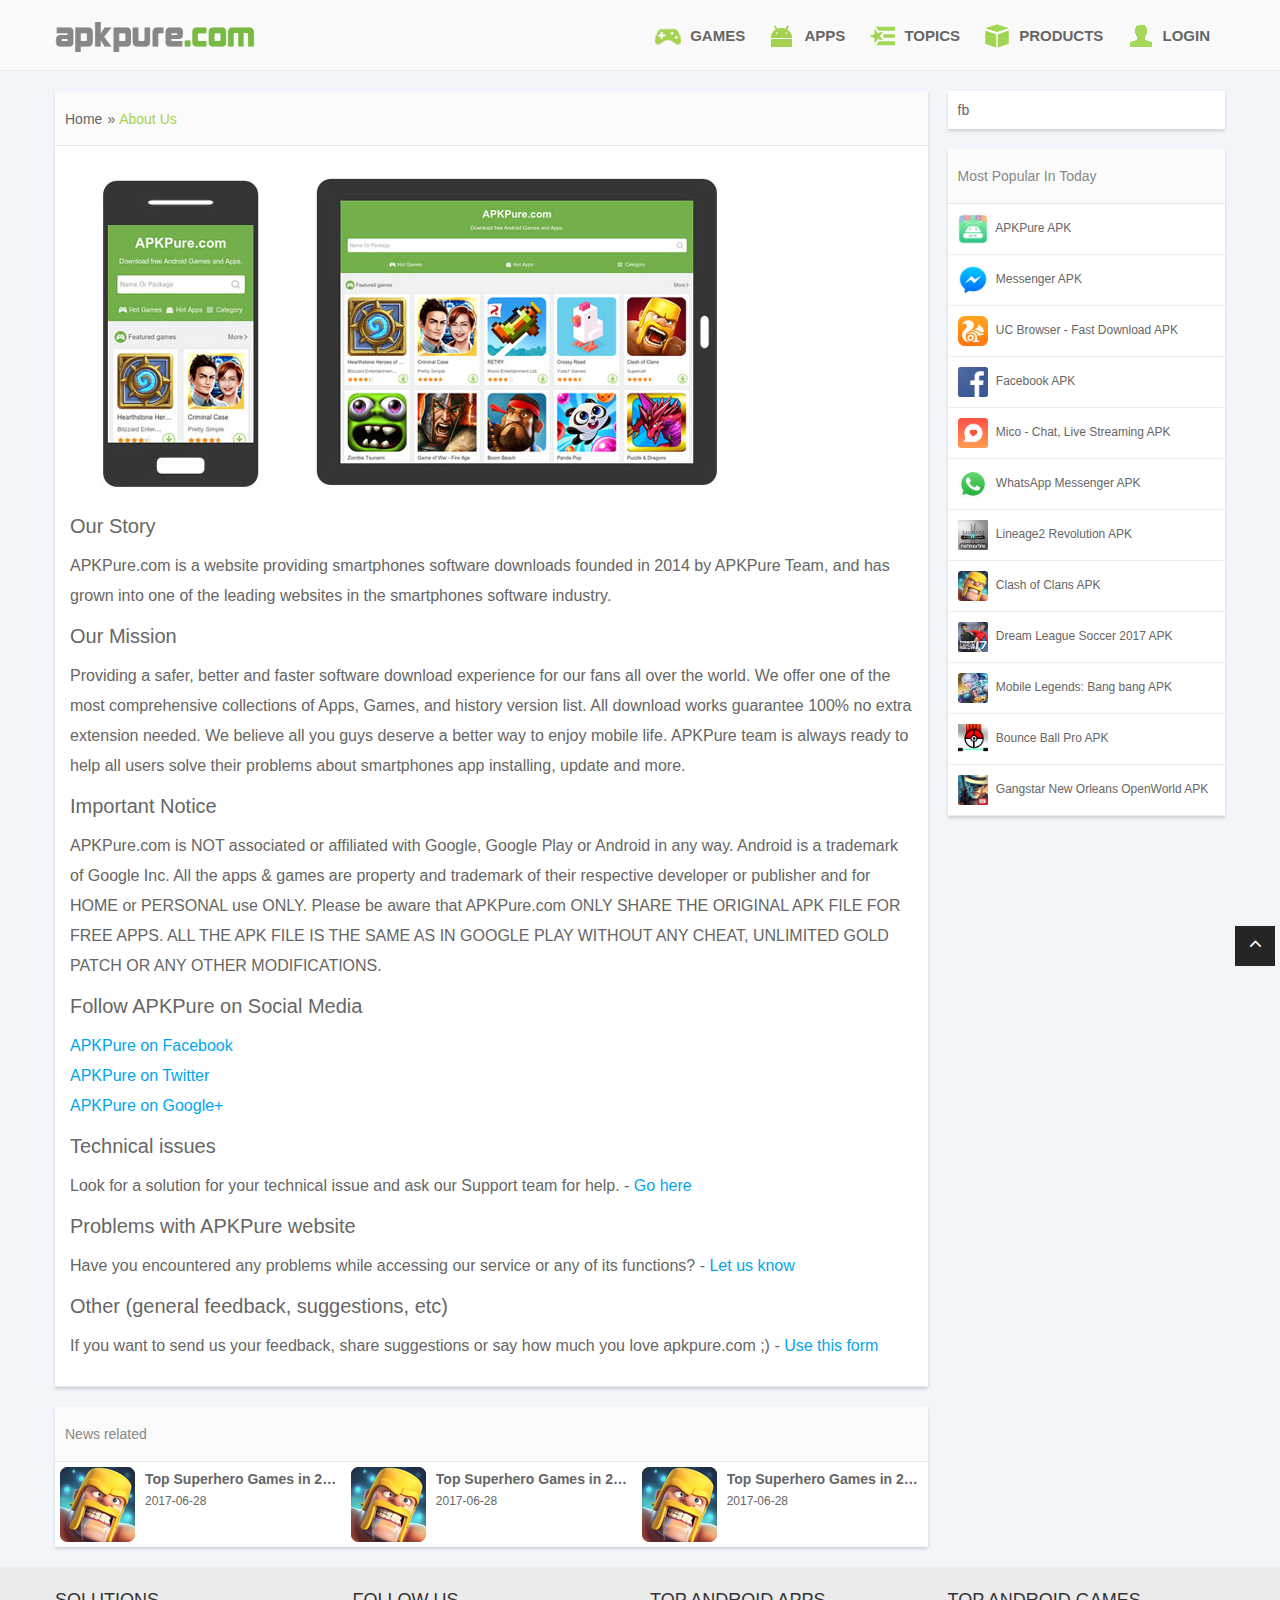
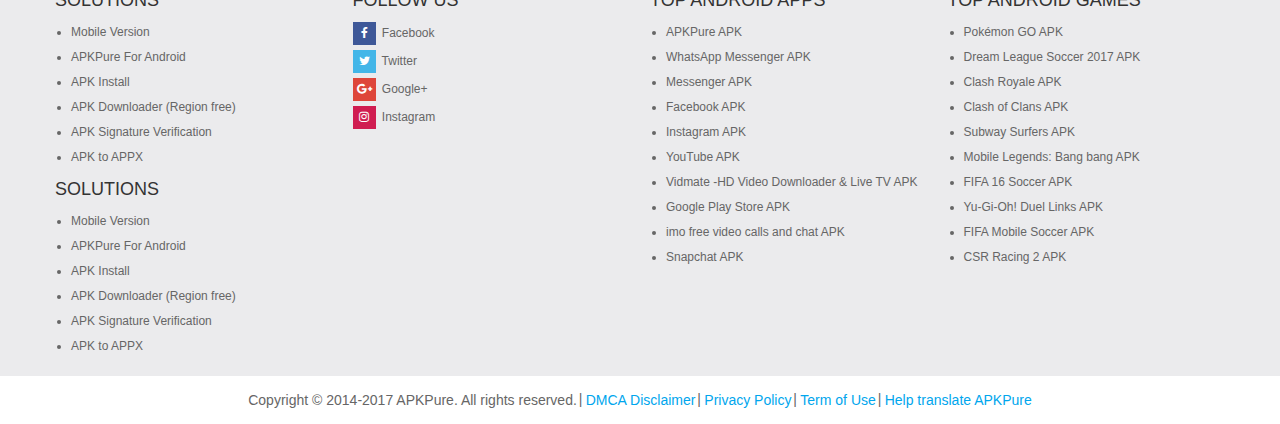
<file: apkpure-master/about.html>
<!DOCTYPE html>
<html lang="vn">
<head>
	<meta charset="UTF-8">
	<meta http-equiv="X-UA-Compatible" content="IE=edge,chrome=1">
	<meta name="viewport" content="width=device-width, initial-scale=1">
	<title>About Us</title>
	<meta name="description" content="">
	<meta name="keywords" content="">
	<meta name="robots" content="index,follow" />
	<!-- <link rel="shortcut icon" href="images/favicon.ico" type="image/x-icon">
	<link rel="icon" href="images/favicon.ico" type="image/x-icon"> -->
	<!-- ===== Style CSS ===== -->
	<link rel="stylesheet" type="text/css" href="css/style.css">
	<!-- ===== Responsive CSS ===== -->
	<link rel="stylesheet" type="text/css" href="css/responsive.css">

	<!-- ===== Responsive CSS ===== -->
  <!-- <link href="css/responsive.css" rel="stylesheet"> -->

  <!-- HTML5 Shim and Respond.js IE8 support of HTML5 elements and media queries -->
	<!-- WARNING: Respond.js doesn't work if you view the page via file:// -->
	<!--[if lt IE 9]>
		<link href='css/animations-ie-fix.css' rel='stylesheet'>
		<script src="https://oss.maxcdn.com/libs/html5shiv/3.7.0/html5shiv.js"></script>
		<script src="https://oss.maxcdn.com/libs/respond.js/1.4.2/respond.min.js"></script>
	<![endif]-->
	<!-- <div id="fb-root"></div>
	<script>(function(d, s, id) {
	  var js, fjs = d.getElementsByTagName(s)[0];
	  if (d.getElementById(id)) return;
	  js = d.createElement(s); js.id = id;
	  js.src = "//connect.facebook.net/en_US/sdk.js#xfbml=1&version=v2.9";
	  fjs.parentNode.insertBefore(js, fjs);
	}(document, 'script', 'facebook-jssdk'));
	</script> -->
</head>
<body>

	<div class="wrapper">
		
		<header class="block header fixed">
			<div class="container">
				<div class="block_logo">
					<a href="#" title="APKPure">
						<img alt="APKPure" src="images/logo.png">
					</a>
				</div><!-- /block-logo -->
				<div class="block_menu_top">
					<div class="nav-toogle">
						<i class="fa"></i>
					</div>
					<ul class="nav_menu">
						<li class="nav_menu_item">
							<a title="hot game" href="game.html" class="nav-game">GAMES</a>
						</li>
						<li class="nav_menu_item">
							<a title="hot game" href="app.html" class="nav-apps">APPS</a>
						</li>
						<li class="nav_menu_item">
							<a title="hot game" href="topics.html" class="nav-topics">TOPICS</a>
						</li>
						<li class="nav_menu_item parent">
							<a title="hot game" href="javascript:void(0);" class="nav-products">PRODUCTS</a>
							<ul class="nav_submenu">
								<li><a href="#">APKPure App</a></li>
								<li><a href="#">APKPure Install</a></li>
								<li><a href="#">APKPure Download</a></li>
								<li><a href="#">APKPure Verification</a></li>
							</ul>
						</li>
						<li class="nav_menu_item nav_menu_user parent">
							<a title="hot game" href="javascript:void(0);" class="nav-user">Login</a>
							<ul class="nav_submenu nav_submenu_login">
								<li><a href="#" class="btn-login btn-fb">
									<span><img src="images/icon/facebook.png" alt=""></span>
									<i>Facebook</i>
								</a></li>
								<li><a href="#" class="btn-login btn-gg">
									<span><img src="images/icon/gplus.png" alt=""></span>
									<i>Google</i>
								</a></li>
							</ul>
						</li>
					</ul>
				</div>
			</div>
		</header><!-- /header -->

		<main id="main" class="container">
			<div class="row">
				<div class="block_left col-sm-9 col-xs-12">
					<div class="block_about">
						<div class="block block_commom block_shadow">
							<div class="block_title">
								<div class="block_breadcrumb">
									<ul class="breadcrumb">
										<li><a href="#">Home</a></li>
										<li class="active">About Us</li>
									</ul>
								</div>
							</div>
							<div class="block_content">
								<div class="product_box">
									<img src="images/about/apkpure-store.jpg" width="680" height="340">
									<h3>Our Story</h3>
									<p>APKPure.com is a website providing smartphones software downloads founded in 2014 by APKPure Team, and has grown into one of the leading websites in the smartphones software industry.</p>
									<h3>Our Mission</h3>
									<p>Providing a safer, better and faster software download experience for our fans all over the world. We offer one of the most comprehensive collections of Apps, Games, and history version list. All download works guarantee 100% no extra extension needed. We believe all you guys deserve a better way to enjoy mobile life. APKPure team is always ready to help all users solve their problems about smartphones app installing, update and more.</p>
									<h3>Important Notice</h3>
									<p>APKPure.com is NOT associated or affiliated with Google, Google Play or Android in any way. Android is a trademark of Google Inc. All the apps &amp; games are property and trademark of their respective developer or publisher and for HOME or PERSONAL use ONLY. Please be aware that APKPure.com ONLY SHARE THE ORIGINAL APK FILE FOR FREE APPS. ALL THE APK FILE IS THE SAME AS IN GOOGLE PLAY WITHOUT ANY CHEAT, UNLIMITED GOLD PATCH OR ANY OTHER MODIFICATIONS.</p>
									<h3>Follow APKPure on Social Media</h3>
									<p>	
										<a target="_blank" href="https://facebook.com/apkpure">APKPure on Facebook</a><br>
										<a target="_blank" href="https://twitter.com/apkpure">APKPure on Twitter</a><br>
										<a target="_blank" href="https://www.google.com/+Apkpuredownloader">APKPure on Google+</a>
									</p>
									<h3>Technical issues</h3>
									<p>Look for a solution for your technical issue and ask our Support team for help. - <a href="/contact-us.html">Go here</a></p>
									<h3>Problems with APKPure website</h3>
									<p>Have you encountered any problems while accessing our service or any of its functions? - <a href="/contact-us.html">Let us know</a></p>
									<h3>Other (general feedback, suggestions, etc)</h3>
									<p>If you want to send us your feedback, share suggestions or say how much you love apkpure.com ;) - <a href="/contact-us.html">Use this form</a></p>
								</div><!-- /product_box -->
							</div>
						</div><!-- /block -->
					</div><!-- /block_about -->
					<div class="block block_commom block_shadow block_related">
						<div class="block_title">
							<p class="block_title_small">News related</p>
						</div>
						<div class="block-content">
							<div class="news_box">
								<ul class="news_items clearfix">
									<li class="col-sm-4 col-xs-6 news_item">
										<div class="news_img">
											<a title="Top Superhero Games in 2017" href="#">
												<img alt="Top Superhero Games in 2017" src="images/news/1.png">
											</a>
										</div>
										<div class="description">
											<h3>
												<a title="Top Superhero Games in 2017" href="#">Top Superhero Games in 2017</a>
											</h3>
											<p class="date">2017-06-28</p>
										</div>
									</li><!-- /product_item -->
									<li class="col-sm-4 col-xs-6 news_item">
										<div class="news_img">
											<a title="Top Superhero Games in 2017" href="#">
												<img alt="Top Superhero Games in 2017" src="images/news/1.png">
											</a>
										</div>
										<div class="description">
											<h3>
												<a title="Top Superhero Games in 2017" href="#">Top Superhero Games in 2017</a>
											</h3>
											<p class="date">2017-06-28</p>
										</div>
									</li><!-- /product_item -->
									<li class="col-sm-4 col-xs-6 news_item">
										<div class="news_img">
											<a title="Top Superhero Games in 2017" href="#">
												<img alt="Top Superhero Games in 2017" src="images/news/1.png">
											</a>
										</div>
										<div class="description">
											<h3>
												<a title="Top Superhero Games in 2017" href="#">Top Superhero Games in 2017</a>
											</h3>
											<p class="date">2017-06-28</p>
										</div>
									</li><!-- /product_item -->
								</ul>
							</div>
						</div>
					</div><!-- /block_related -->
				</div><!-- /block_left -->

				<div class="block_right col-sm-3 col-xs-12">
					<div class="block block_sidebar">
						<div class="block_facebook block_pad">
							<div class="block_content clearfix">
								<!-- <div class="fb-page"
									data-href="https://www.facebook.com/imdb" 
									data-width="263"
									data-hide-cover="false"
									data-show-facepile="true">
								</div> -->
								fb
							</div>
						</div>
					</div>
					<div class="block block_sidebar">
						<div class="block_popular_in_today blokck_pad_content">
							<div class="block_title">
								<p class="block_title_small">Most Popular In Today</p>
							</div>
							<div class="block_content clearfix">
								<ul class="popular_in_today_list location">
									<li>
										<a href="#">
											<img src="images/MostPopularInToday/1.png" alt="">
											APKPure APK
										</a>
									</li>
									<li>
										<a href="#">
											<img src="images/MostPopularInToday/2.png" alt="">
											Messenger APK
										</a>
									</li>
									<li>
										<a href="#">
											<img src="images/MostPopularInToday/3.png" alt="">
											UC Browser - Fast Download APK
										</a>
									</li>
									<li>
										<a href="#">
											<img src="images/MostPopularInToday/4.png" alt="">
											Facebook APK
										</a>
									</li>
									<li>
										<a href="#">
											<img src="images/MostPopularInToday/5.png" alt="">
											Mico - Chat, Live Streaming APK
										</a>
									</li>
									<li>
										<a href="#">
											<img src="images/MostPopularInToday/6.png" alt="">
											WhatsApp Messenger APK
										</a>
									</li>
									<li>
										<a href="#">
											<img src="images/MostPopularInToday/7.png" alt="">
											Lineage2 Revolution APK
										</a>
									</li>
									<li>
										<a href="#">
											<img src="images/MostPopularInToday/8.png" alt="">
											Clash of Clans APK
										</a>
									</li>
									<li>
										<a href="#">
											<img src="images/MostPopularInToday/9.png" alt="">
											Dream League Soccer 2017 APK
										</a>
									</li>
									<li>
										<a href="#">
											<img src="images/MostPopularInToday/10.png" alt="">
											Mobile Legends: Bang bang APK
										</a>
									</li>
									<li>
										<a href="#">
											<img src="images/MostPopularInToday/11.png" alt="">
											Bounce Ball Pro APK
										</a>
									</li>
									<li>
										<a href="#">
											<img src="images/MostPopularInToday/12.png" alt="">
											Gangstar New Orleans OpenWorld APK
										</a>
									</li>
								</ul>
							</div>
						</div>
					</div><!-- block_sidebar -->
				</div><!-- /block_right -->
			</div>
		</main><!-- /#main -->

		<footer class="footer">
			<div class="footer_main">
				<div class="container">
					<div class="row">
						<div class="col-sm-3 list_menu_footer">
							<div class="menu_footer_items">
								<p class="list_menu_footer_title">SOLUTIONS</p>
								<ul>
									<li><a href="#" title="">Mobile Version</a></li>
									<li><a href="#" title="">APKPure For Android</a></li>
									<li><a href="#" title="">APK Install</a></li>
									<li><a href="#" title="">APK Downloader (Region free)</a></li>
									<li><a href="#" title="">APK Signature Verification</a></li>
									<li><a href="#" title="">APK to APPX</a></li>
								</ul>
							</div>
							<div class="menu_footer_items">
								<p class="list_menu_footer_title">SOLUTIONS</p>
								<ul>
									<li><a href="#" title="">Mobile Version</a></li>
									<li><a href="#" title="">APKPure For Android</a></li>
									<li><a href="#" title="">APK Install</a></li>
									<li><a href="#" title="">APK Downloader (Region free)</a></li>
									<li><a href="#" title="">APK Signature Verification</a></li>
									<li><a href="#" title="">APK to APPX</a></li>
								</ul>
							</div>
						</div><!-- /list_menu_footer -->
						<div class="col-sm-3 list_menu_footer">
							<div class="menu_footer_items">
								<p class="list_menu_footer_title">FOLLOW US</p>
								<ul class="follow">
									<li>
										<a href="" title="">
											<i class="fa fa-facebook"></i> Facebook
										</a>
									</li>
									<li>
										<a href="" title="">
											<i class="fa fa-twitter"></i> Twitter
										</a>
									</li>
									<li>
										<a href="" title="">
											<i class="fa fa-google-plus"></i> Google+
										</a>
									</li>
									<li>
										<a href="" title="">
											<i class="fa fa-instagram"></i> Instagram
										</a>
									</li>
								</ul>
							</div>
						</div><!-- /list_menu_footer -->
						<div class="col-sm-3 list_menu_footer">
							<div class="menu_footer_items">
								<p class="list_menu_footer_title">TOP ANDROID APPS</p>
								<ul>
									<li><a href="#" title="">APKPure APK</a></li>
									<li><a href="#" title="">WhatsApp Messenger APK</a></li>
									<li><a href="#" title="">Messenger APK</a></li>
									<li><a href="#" title="">Facebook APK</a></li>
									<li><a href="#" title="">Instagram APK</a></li>
									<li><a href="#" title="">YouTube APK</a></li>
									<li><a href="#" title="">Vidmate -HD Video Downloader &amp; Live TV APK</a></li>
									<li><a href="#" title="">Google Play Store APK</a></li>
									<li><a href="#" title="">imo free video calls and chat APK</a></li>
									<li><a href="#" title="">Snapchat APK</a></li>
								</ul>
							</div>
						</div><!-- /list_menu_footer -->
						<div class="col-sm-3 list_menu_footer">
							<div class="menu_footer_items">
								<p class="list_menu_footer_title">TOP ANDROID GAMES</p>
								<ul>
									<li><a href="#" title="">Pokémon GO APK</a></li>
									<li><a href="#" title="">Dream League Soccer 2017 APK</a></li>
									<li><a href="#" title="">Clash Royale APK</a></li>
									<li><a href="#" title="">Clash of Clans APK</a></li>
									<li><a href="#" title="">Subway Surfers APK</a></li>
									<li><a href="#" title="">Mobile Legends: Bang bang APK</a></li>
									<li><a href="#" title="">FIFA 16 Soccer APK</a></li>
									<li><a href="#" title="">Yu-Gi-Oh! Duel Links APK</a></li>
									<li><a href="#" title="">FIFA Mobile Soccer APK</a></li>
									<li><a href="#" title="">CSR Racing 2 APK</a></li>
								</ul>
							</div>
						</div><!-- /list_menu_footer -->
					</div>
				</div>
			</div><!-- /footer_main -->
			<div class="footer_bot">
				<div class="container">
					<div class="row">
						<div class="copyright">
							Copyright © 2014-2017 APKPure. All rights reserved.
					        <a href="/dmca.html" rel="nofollow">DMCA Disclaimer</a>
					        <a href="/privacy-policy.html" rel="nofollow">Privacy Policy</a>
					        <a href="/terms.html" rel="nofollow">Term of Use</a>
					        <a target="_blank" href="https://translate.apkpure.com/projects/apkpure/apkpurecom/" rel="nofollow">Help translate APKPure</a>
						</div>
					</div>
			    </div>
			</div><!-- /footer_main -->
		</footer><!-- /footer -->

		<a id="return-to-top" class="td-scroll-up" href="javascript:void(0)">
      		<i class="fa fa-angle-up" aria-hidden="true"></i>
    	</a>
    	<!-- Return To Top -->

	</div><!-- /wrapper -->

	<!-- ===== JS ===== -->
	<script src="js/jquery.min.js"></script>
	<!-- ===== JS Bootstrap ===== -->
	<script src="lib/bootstrap/bootstrap.min.js"></script>
	<!-- ===== JS Owl ===== -->
	<script src="lib/owl/owl.carousel.min.js"></script>
	<!-- ===== LightBox ===== -->
	<script src="lib/lightbox/js/lightbox.js"></script>
	<!-- ===== JS Sticky ===== -->
	<script src="lib/sticky/jquery.sticky.js"></script>
	<!-- Js Common -->
	<script src="js/common.js"></script>
</body>
</html>
</file>
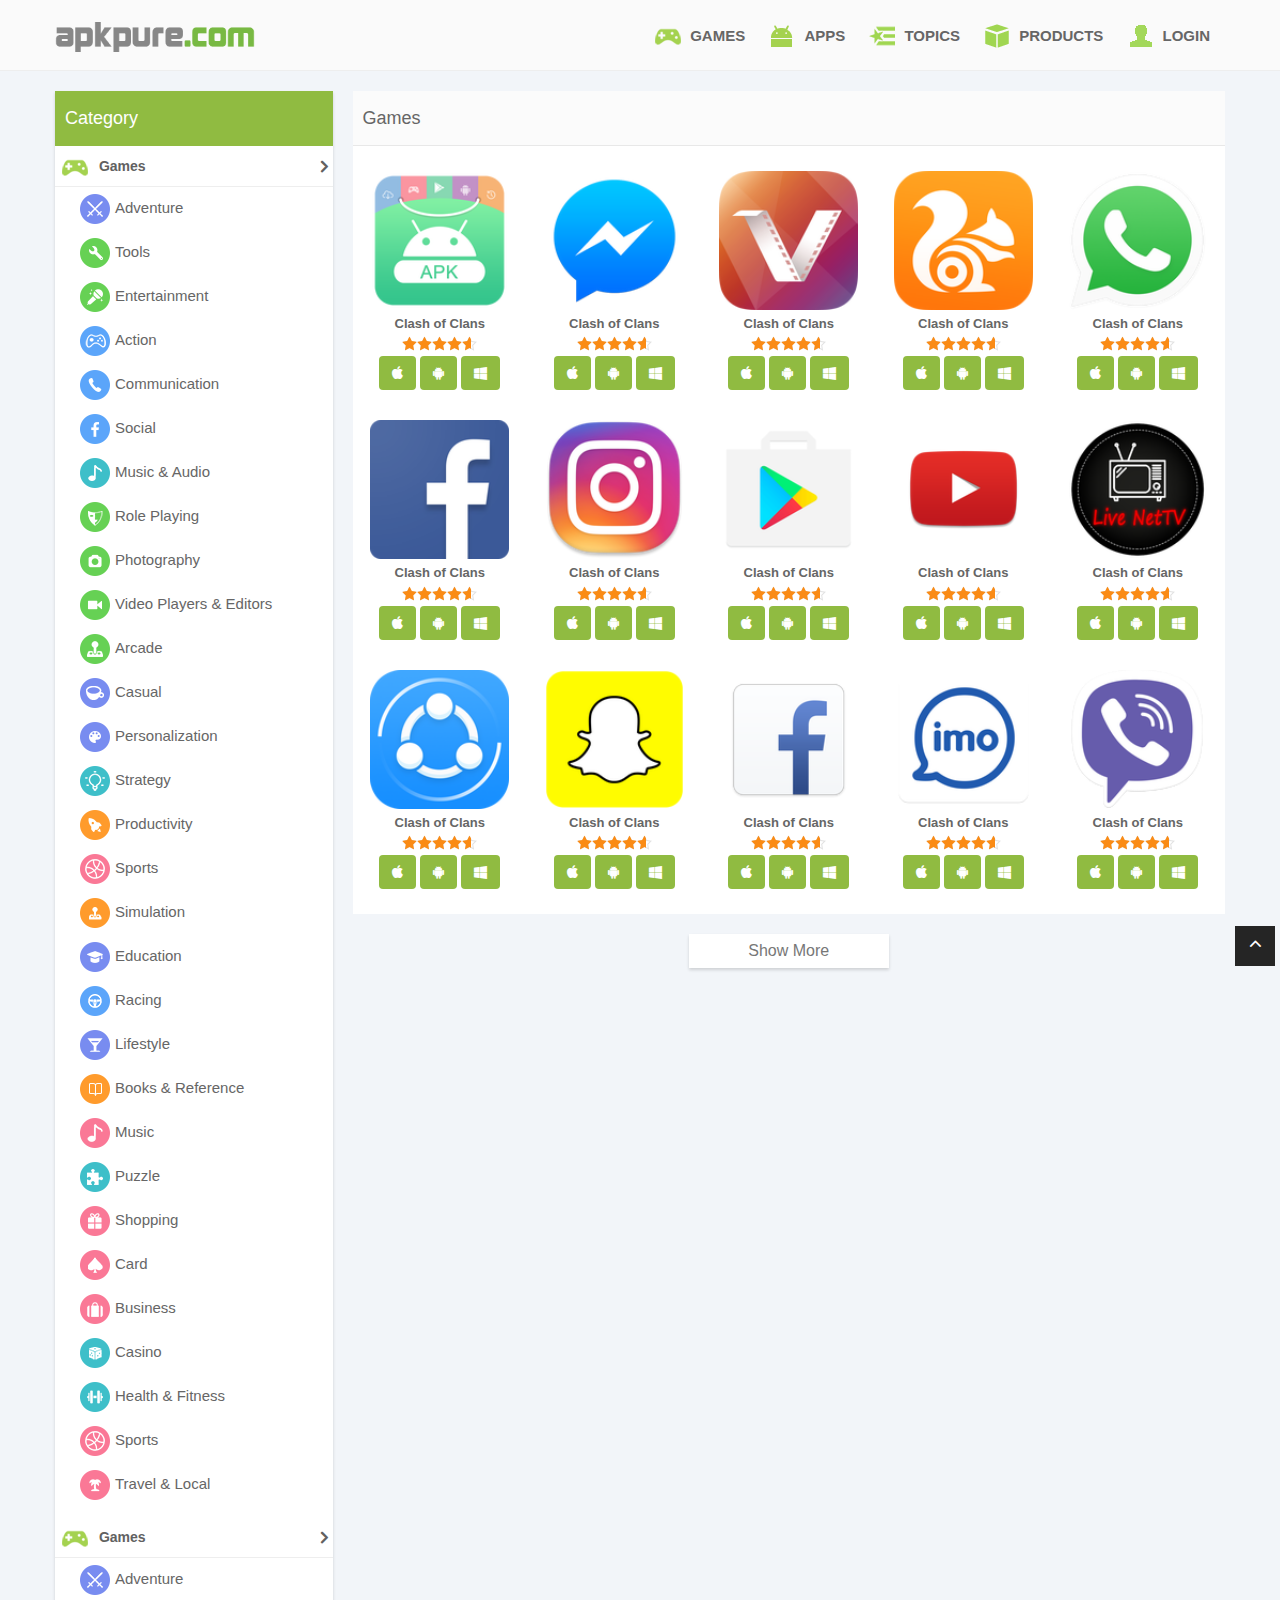
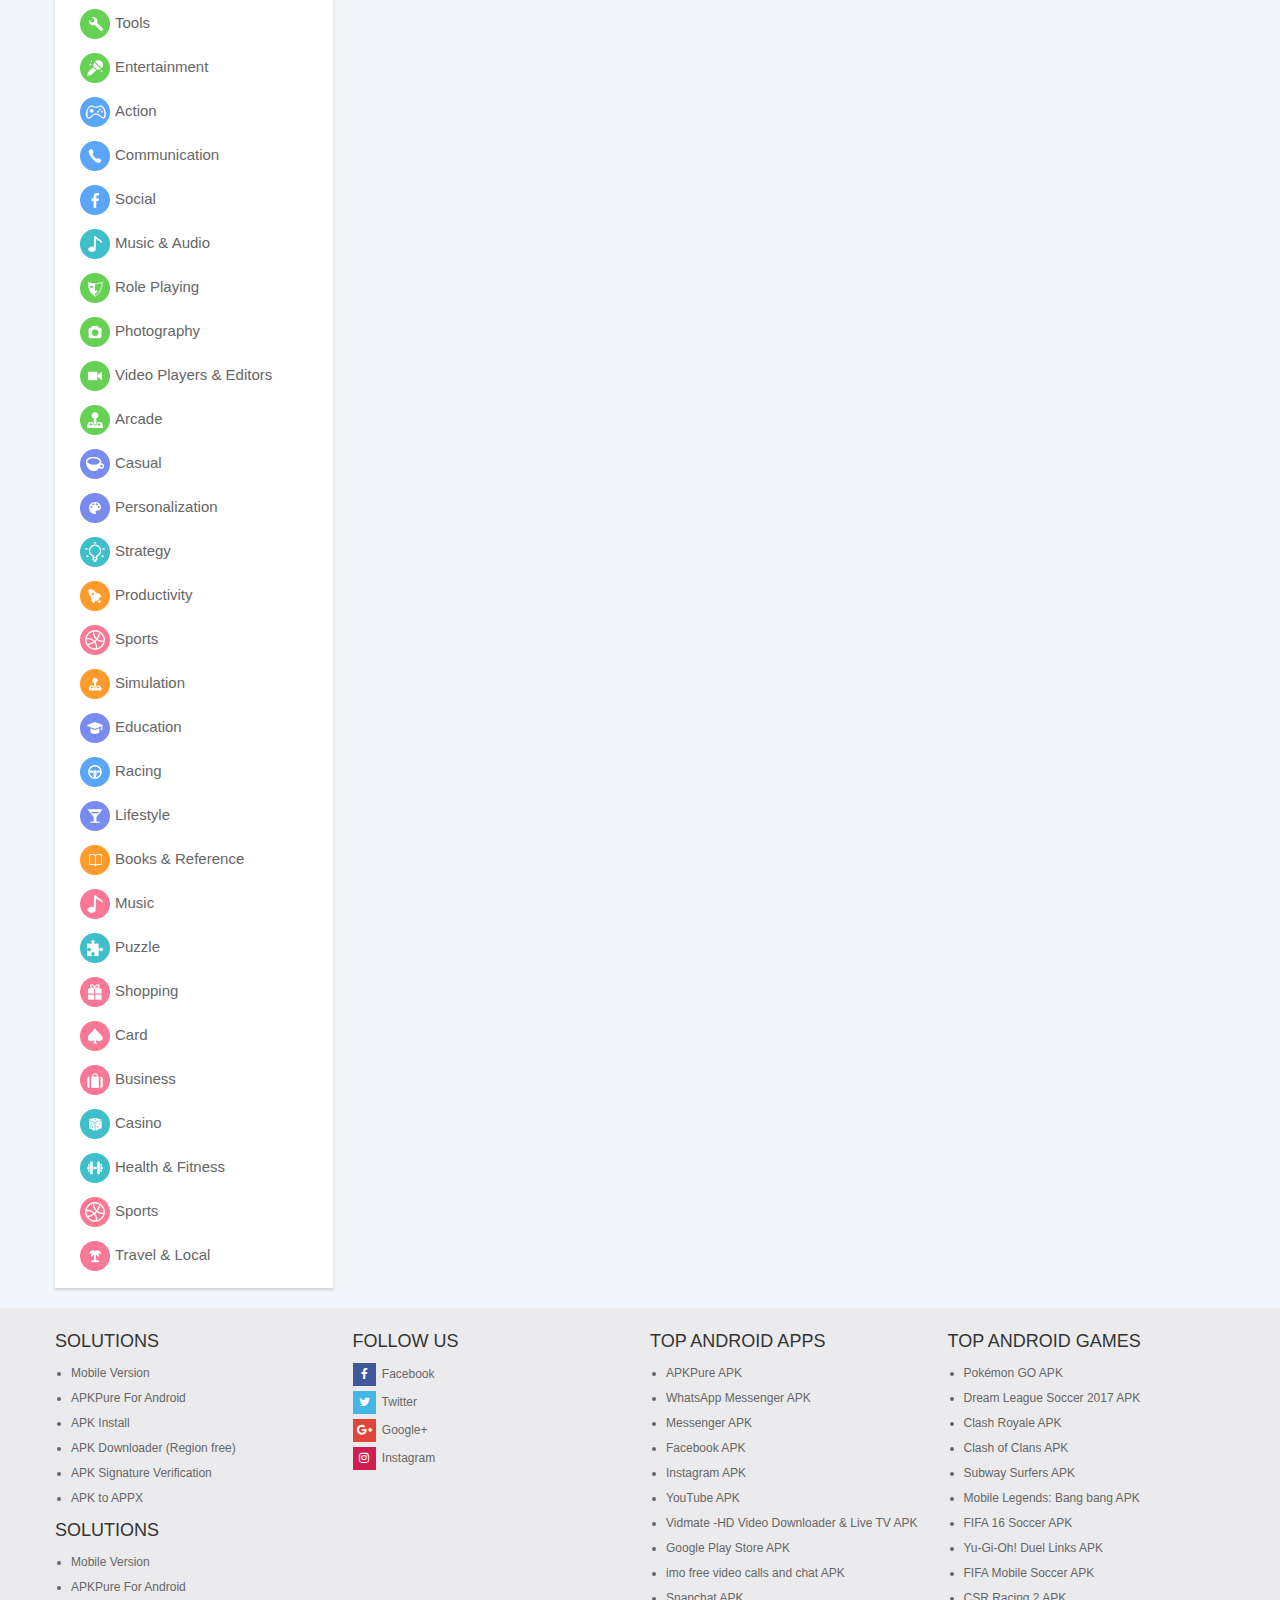
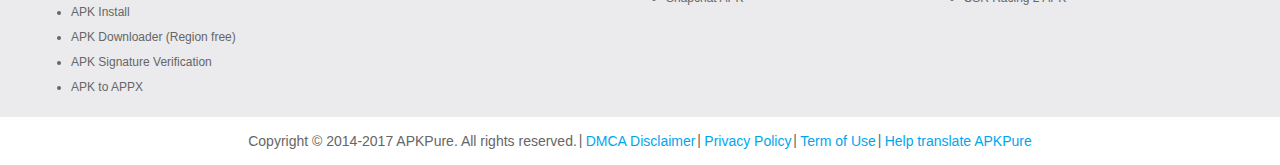
<file: apkpure-master/app.html>
<!DOCTYPE html>
<html lang="vn">
<head>
	<meta charset="UTF-8">
	<meta http-equiv="X-UA-Compatible" content="IE=edge,chrome=1">
	<meta name="viewport" content="width=device-width, initial-scale=1">
	<title>App</title>
	<meta name="description" content="">
	<meta name="keywords" content="">
	<meta name="robots" content="index,follow" />
	<!-- <link rel="shortcut icon" href="images/favicon.ico" type="image/x-icon">
	<link rel="icon" href="images/favicon.ico" type="image/x-icon"> -->
	<!-- ===== Style CSS ===== -->
	<link rel="stylesheet" type="text/css" href="css/style.css">
	<!-- ===== Responsive CSS ===== -->
	<link rel="stylesheet" type="text/css" href="css/responsive.css">

	<!-- ===== Responsive CSS ===== -->
  <!-- <link href="css/responsive.css" rel="stylesheet"> -->

  <!-- HTML5 Shim and Respond.js IE8 support of HTML5 elements and media queries -->
	<!-- WARNING: Respond.js doesn't work if you view the page via file:// -->
	<!--[if lt IE 9]>
		<link href='css/animations-ie-fix.css' rel='stylesheet'>
		<script src="https://oss.maxcdn.com/libs/html5shiv/3.7.0/html5shiv.js"></script>
		<script src="https://oss.maxcdn.com/libs/respond.js/1.4.2/respond.min.js"></script>
	<![endif]-->
</head>
<body>

	<div class="wrapper">
		
		<header class="block header fixed">
			<div class="container">
				<div class="block_logo">
					<a href="#" title="APKPure">
						<img alt="APKPure" src="images/logo.png">
					</a>
				</div><!-- /block-logo -->
				<div class="block_menu_top">
					<div class="nav-toogle">
						<i class="fa"></i>
					</div>
					<ul class="nav_menu">
						<li class="nav_menu_item">
							<a title="hot game" href="game.html" class="nav-game">GAMES</a>
						</li>
						<li class="nav_menu_item">
							<a title="hot game" href="app.html" class="nav-apps">APPS</a>
						</li>
						<li class="nav_menu_item">
							<a title="hot game" href="topics.html" class="nav-topics">TOPICS</a>
						</li>
						<li class="nav_menu_item parent">
							<a title="hot game" href="javascript:void(0);" class="nav-products">PRODUCTS</a>
							<ul class="nav_submenu">
								<li><a href="#">APKPure App</a></li>
								<li><a href="#">APKPure Install</a></li>
								<li><a href="#">APKPure Download</a></li>
								<li><a href="#">APKPure Verification</a></li>
							</ul>
						</li>
						<li class="nav_menu_item nav_menu_user parent">
							<a title="hot game" href="javascript:void(0);" class="nav-user">Login</a>
							<ul class="nav_submenu nav_submenu_login">
								<li><a href="#" class="btn-login btn-fb">
									<span><img src="images/icon/facebook.png" alt=""></span>
									<i>Facebook</i>
								</a></li>
								<li><a href="#" class="btn-login btn-gg">
									<span><img src="images/icon/gplus.png" alt=""></span>
									<i>Google</i>
								</a></li>
							</ul>
						</li>
					</ul>
				</div>
			</div>
		</header><!-- /header -->

		<main id="main" class="container">
			<div class="row">
				<div class="block_right col-sm-3 col-xs-12">
					<div class="block block_sidebar block_page_child">
						<div class="block_popular_categories blokck_pad_content">
							<div class="block_title">
								<div class="title">Category</div>
							</div>
							<div class="block_content clearfix">
								<p class="title_head">
									<a title="hot android game apk" href="#">
										<img src="images/icon/gameicon.png"> Games
									</a>
								</p>
								<ul class="popular_categories_list location">
									<li><a href="#"><i class="adventure"></i>Adventure</a></li>
					                <li><a href="#"><i class="tools"></i>Tools</a></li>
					                <li><a href="#"><i class="entertainment"></i>Entertainment</a></li>
					                <li><a href="#"><i class="action"></i>Action</a></li>
					                <li><a href="#"><i class="communication"></i>Communication</a></li>
					                <li><a href="#"><i class="social"></i>Social</a></li>
					                <li><a href="#"><i class="music-audio"></i>Music &amp; Audio</a></li>
					                <li><a href="#"><i class="role-playing"></i>Role Playing</a></li>
					                <li><a href="/photography"><i class="photography"></i>Photography</a></li>
					                <li><a href="#"><i class="media-video"></i>Video Players &amp; Editors</a></li>
					                <li><a href="#"><i class="arcade"></i>Arcade</a></li>
					                <li><a href="#"><i class="casual"></i>Casual</a></li>
					                <li><a href="#"><i class="personalization"></i>Personalization</a></li>
					                <li><a href="#"><i class="strategy"></i>Strategy</a></li>
					                <li><a href="#"><i class="productivity"></i>Productivity</a></li>
					                <li><a href="#"><i class="sports"></i>Sports</a></li>
					                <li><a href="#"><i class="simulation"></i>Simulation</a></li>
					                <li><a href="#"><i class="education"></i>Education</a></li>
					                <li><a href="#"><i class="racing"></i>Racing</a></li>
					                <li><a href="#"><i class="lifestyle"></i>Lifestyle</a></li>
					                <li><a href="#"><i class="book-reference"></i>Books &amp; Reference</a></li>
					                <li><a href="#"><i class="music"></i>Music</a></li>
					                <li><a href="#"><i class="puzzle"></i>Puzzle</a></li>
					                <li><a href="#"><i class="shopping"></i>Shopping</a></li>
					                <li><a href="#"><i class="card"></i>Card</a></li>
					                <li><a href="#"><i class="business"></i>Business</a></li>
					                <li><a href="#"><i class="casino"></i>Casino</a></li>
					                <li><a href="#"><i class="health-fitness"></i>Health &amp; Fitness</a></li>
					                <li><a href="#"><i class="sports"></i>Sports</a></li>
					                <li><a href="#"><i class="travel-local"></i>Travel &amp; Local</a></li>
								</ul>
							</div>
							<div class="block_content clearfix">
								<p class="title_head">
									<a title="hot android game apk" href="#">
										<img src="images/icon/gameicon.png"> Games
									</a>
								</p>
								<ul class="popular_categories_list location">
									<li><a href="#"><i class="adventure"></i>Adventure</a></li>
					                <li><a href="#"><i class="tools"></i>Tools</a></li>
					                <li><a href="#"><i class="entertainment"></i>Entertainment</a></li>
					                <li><a href="#"><i class="action"></i>Action</a></li>
					                <li><a href="#"><i class="communication"></i>Communication</a></li>
					                <li><a href="#"><i class="social"></i>Social</a></li>
					                <li><a href="#"><i class="music-audio"></i>Music &amp; Audio</a></li>
					                <li><a href="#"><i class="role-playing"></i>Role Playing</a></li>
					                <li><a href="/photography"><i class="photography"></i>Photography</a></li>
					                <li><a href="#"><i class="media-video"></i>Video Players &amp; Editors</a></li>
					                <li><a href="#"><i class="arcade"></i>Arcade</a></li>
					                <li><a href="#"><i class="casual"></i>Casual</a></li>
					                <li><a href="#"><i class="personalization"></i>Personalization</a></li>
					                <li><a href="#"><i class="strategy"></i>Strategy</a></li>
					                <li><a href="#"><i class="productivity"></i>Productivity</a></li>
					                <li><a href="#"><i class="sports"></i>Sports</a></li>
					                <li><a href="#"><i class="simulation"></i>Simulation</a></li>
					                <li><a href="#"><i class="education"></i>Education</a></li>
					                <li><a href="#"><i class="racing"></i>Racing</a></li>
					                <li><a href="#"><i class="lifestyle"></i>Lifestyle</a></li>
					                <li><a href="#"><i class="book-reference"></i>Books &amp; Reference</a></li>
					                <li><a href="#"><i class="music"></i>Music</a></li>
					                <li><a href="#"><i class="puzzle"></i>Puzzle</a></li>
					                <li><a href="#"><i class="shopping"></i>Shopping</a></li>
					                <li><a href="#"><i class="card"></i>Card</a></li>
					                <li><a href="#"><i class="business"></i>Business</a></li>
					                <li><a href="#"><i class="casino"></i>Casino</a></li>
					                <li><a href="#"><i class="health-fitness"></i>Health &amp; Fitness</a></li>
					                <li><a href="#"><i class="sports"></i>Sports</a></li>
					                <li><a href="#"><i class="travel-local"></i>Travel &amp; Local</a></li>
								</ul>
							</div>
						</div>
					</div><!-- block_sidebar -->
				</div><!-- /block_right -->

				<div class="block_left col-sm-9 col-xs-12">
					<div class="block block_products block_commom">
						<div class="block_title">
							<a href="#">Games</a>
						</div>
						<div class="block block-content clearfix">
							<ul class="product_list clearfix">
								<li class="col-sm-5ths col-xs-6">
									<div class="product_item">
										<div class="product_img">
											<a href="#" title="">
												<img src="images/game/1.png" alt="">
											</a>
										</div>
										<div class="description">
											<h3>
												<a target="_blank" title="Clash of Clans APK" href="#">Clash of Clans</a>
											</h3>
											<div class="stars" style="margin: 0 auto;">
												<span title="Clash of Clans average rating 4.6" style="width:91.99999809265137%"></span>
											</div>
											<div class="down_btn">
												<a href="#" class="btn btn_down" title="For iOS"><i class="fa fa-apple"></i></a>
												<a href="#" class="btn btn_down" title="For Android"><i class="fa fa-android"></i></a>
												<a href="#" class="btn btn_down" title="For Window"><i class="fa fa-windows"></i></a>
											</div>
										</div>
									</div>
								</li><!-- li -->
								<li class="col-sm-5ths col-xs-6">
									<div class="product_item">
										<div class="product_img">
											<a href="#" title="">
												<img src="images/game/2.png" alt="">
											</a>
										</div>
										<div class="description">
											<h3>
												<a target="_blank" title="Clash of Clans APK" href="#">Clash of Clans</a>
											</h3>
											<div class="stars" style="margin: 0 auto;">
												<span title="Clash of Clans average rating 4.6" style="width:91.99999809265137%"></span>
											</div>
											<div class="down_btn">
												<a href="#" class="btn btn_down" title="For iOS"><i class="fa fa-apple"></i></a>
												<a href="#" class="btn btn_down" title="For Android"><i class="fa fa-android"></i></a>
												<a href="#" class="btn btn_down" title="For Window"><i class="fa fa-windows"></i></a>
											</div>
										</div>
									</div>
								</li><!-- li -->
								<li class="col-sm-5ths col-xs-6">
									<div class="product_item">
										<div class="product_img">
											<a href="#" title="">
												<img src="images/game/3.png" alt="">
											</a>
										</div>
										<div class="description">
											<h3>
												<a target="_blank" title="Clash of Clans APK" href="#">Clash of Clans</a>
											</h3>
											<div class="stars" style="margin: 0 auto;">
												<span title="Clash of Clans average rating 4.6" style="width:91.99999809265137%"></span>
											</div>
											<div class="down_btn">
												<a href="#" class="btn btn_down" title="For iOS"><i class="fa fa-apple"></i></a>
												<a href="#" class="btn btn_down" title="For Android"><i class="fa fa-android"></i></a>
												<a href="#" class="btn btn_down" title="For Window"><i class="fa fa-windows"></i></a>
											</div>
										</div>
									</div>
								</li><!-- li -->
								<li class="col-sm-5ths col-xs-6">
									<div class="product_item">
										<div class="product_img">
											<a href="#" title="">
												<img src="images/game/4.png" alt="">
											</a>
										</div>
										<div class="description">
											<h3>
												<a target="_blank" title="Clash of Clans APK" href="#">Clash of Clans</a>
											</h3>
											<div class="stars" style="margin: 0 auto;">
												<span title="Clash of Clans average rating 4.6" style="width:91.99999809265137%"></span>
											</div>
											<div class="down_btn">
												<a href="#" class="btn btn_down" title="For iOS"><i class="fa fa-apple"></i></a>
												<a href="#" class="btn btn_down" title="For Android"><i class="fa fa-android"></i></a>
												<a href="#" class="btn btn_down" title="For Window"><i class="fa fa-windows"></i></a>
											</div>
										</div>
									</div>
								</li><!-- li -->
								<li class="col-sm-5ths col-xs-6">
									<div class="product_item">
										<div class="product_img">
											<a href="#" title="">
												<img src="images/game/5.png" alt="">
											</a>
										</div>
										<div class="description">
											<h3>
												<a target="_blank" title="Clash of Clans APK" href="#">Clash of Clans</a>
											</h3>
											<div class="stars" style="margin: 0 auto;">
												<span title="Clash of Clans average rating 4.6" style="width:91.99999809265137%"></span>
											</div>
											<div class="down_btn">
												<a href="#" class="btn btn_down" title="For iOS"><i class="fa fa-apple"></i></a>
												<a href="#" class="btn btn_down" title="For Android"><i class="fa fa-android"></i></a>
												<a href="#" class="btn btn_down" title="For Window"><i class="fa fa-windows"></i></a>
											</div>
										</div>
									</div>
								</li><!-- li -->
								<li class="col-sm-5ths col-xs-6">
									<div class="product_item">
										<div class="product_img">
											<a href="#" title="">
												<img src="images/game/6.png" alt="">
											</a>
										</div>
										<div class="description">
											<h3>
												<a target="_blank" title="Clash of Clans APK" href="#">Clash of Clans</a>
											</h3>
											<div class="stars" style="margin: 0 auto;">
												<span title="Clash of Clans average rating 4.6" style="width:91.99999809265137%"></span>
											</div>
											<div class="down_btn">
												<a href="#" class="btn btn_down" title="For iOS"><i class="fa fa-apple"></i></a>
												<a href="#" class="btn btn_down" title="For Android"><i class="fa fa-android"></i></a>
												<a href="#" class="btn btn_down" title="For Window"><i class="fa fa-windows"></i></a>
											</div>
										</div>
									</div>
								</li><!-- li -->
								<li class="col-sm-5ths col-xs-6">
									<div class="product_item">
										<div class="product_img">
											<a href="#" title="">
												<img src="images/game/7.png" alt="">
											</a>
										</div>
										<div class="description">
											<h3>
												<a target="_blank" title="Clash of Clans APK" href="#">Clash of Clans</a>
											</h3>
											<div class="stars" style="margin: 0 auto;">
												<span title="Clash of Clans average rating 4.6" style="width:91.99999809265137%"></span>
											</div>
											<div class="down_btn">
												<a href="#" class="btn btn_down" title="For iOS"><i class="fa fa-apple"></i></a>
												<a href="#" class="btn btn_down" title="For Android"><i class="fa fa-android"></i></a>
												<a href="#" class="btn btn_down" title="For Window"><i class="fa fa-windows"></i></a>
											</div>
										</div>
									</div>
								</li><!-- li -->
								<li class="col-sm-5ths col-xs-6">
									<div class="product_item">
										<div class="product_img">
											<a href="#" title="">
												<img src="images/game/8.png" alt="">
											</a>
										</div>
										<div class="description">
											<h3>
												<a target="_blank" title="Clash of Clans APK" href="#">Clash of Clans</a>
											</h3>
											<div class="stars" style="margin: 0 auto;">
												<span title="Clash of Clans average rating 4.6" style="width:91.99999809265137%"></span>
											</div>
											<div class="down_btn">
												<a href="#" class="btn btn_down" title="For iOS"><i class="fa fa-apple"></i></a>
												<a href="#" class="btn btn_down" title="For Android"><i class="fa fa-android"></i></a>
												<a href="#" class="btn btn_down" title="For Window"><i class="fa fa-windows"></i></a>
											</div>
										</div>
									</div>
								</li><!-- li -->
								<li class="col-sm-5ths col-xs-6">
									<div class="product_item">
										<div class="product_img">
											<a href="#" title="">
												<img src="images/game/9.png" alt="">
											</a>
										</div>
										<div class="description">
											<h3>
												<a target="_blank" title="Clash of Clans APK" href="#">Clash of Clans</a>
											</h3>
											<div class="stars" style="margin: 0 auto;">
												<span title="Clash of Clans average rating 4.6" style="width:91.99999809265137%"></span>
											</div>
											<div class="down_btn">
												<a href="#" class="btn btn_down" title="For iOS"><i class="fa fa-apple"></i></a>
												<a href="#" class="btn btn_down" title="For Android"><i class="fa fa-android"></i></a>
												<a href="#" class="btn btn_down" title="For Window"><i class="fa fa-windows"></i></a>
											</div>
										</div>
									</div>
								</li><!-- li -->
								<li class="col-sm-5ths col-xs-6">
									<div class="product_item">
										<div class="product_img">
											<a href="#" title="">
												<img src="images/game/10.png" alt="">
											</a>
										</div>
										<div class="description">
											<h3>
												<a target="_blank" title="Clash of Clans APK" href="#">Clash of Clans</a>
											</h3>
											<div class="stars" style="margin: 0 auto;">
												<span title="Clash of Clans average rating 4.6" style="width:91.99999809265137%"></span>
											</div>
											<div class="down_btn">
												<a href="#" class="btn btn_down" title="For iOS"><i class="fa fa-apple"></i></a>
												<a href="#" class="btn btn_down" title="For Android"><i class="fa fa-android"></i></a>
												<a href="#" class="btn btn_down" title="For Window"><i class="fa fa-windows"></i></a>
											</div>
										</div>
									</div>
								</li><!-- li -->
								<li class="col-sm-5ths col-xs-6">
									<div class="product_item">
										<div class="product_img">
											<a href="#" title="">
												<img src="images/game/11.png" alt="">
											</a>
										</div>
										<div class="description">
											<h3>
												<a target="_blank" title="Clash of Clans APK" href="#">Clash of Clans</a>
											</h3>
											<div class="stars" style="margin: 0 auto;">
												<span title="Clash of Clans average rating 4.6" style="width:91.99999809265137%"></span>
											</div>
											<div class="down_btn">
												<a href="#" class="btn btn_down" title="For iOS"><i class="fa fa-apple"></i></a>
												<a href="#" class="btn btn_down" title="For Android"><i class="fa fa-android"></i></a>
												<a href="#" class="btn btn_down" title="For Window"><i class="fa fa-windows"></i></a>
											</div>
										</div>
									</div>
								</li><!-- li -->
								<li class="col-sm-5ths col-xs-6">
									<div class="product_item">
										<div class="product_img">
											<a href="#" title="">
												<img src="images/game/12.png" alt="">
											</a>
										</div>
										<div class="description">
											<h3>
												<a target="_blank" title="Clash of Clans APK" href="#">Clash of Clans</a>
											</h3>
											<div class="stars" style="margin: 0 auto;">
												<span title="Clash of Clans average rating 4.6" style="width:91.99999809265137%"></span>
											</div>
											<div class="down_btn">
												<a href="#" class="btn btn_down" title="For iOS"><i class="fa fa-apple"></i></a>
												<a href="#" class="btn btn_down" title="For Android"><i class="fa fa-android"></i></a>
												<a href="#" class="btn btn_down" title="For Window"><i class="fa fa-windows"></i></a>
											</div>
										</div>
									</div>
								</li><!-- li -->
								<li class="col-sm-5ths col-xs-6">
									<div class="product_item">
										<div class="product_img">
											<a href="#" title="">
												<img src="images/game/13.png" alt="">
											</a>
										</div>
										<div class="description">
											<h3>
												<a target="_blank" title="Clash of Clans APK" href="#">Clash of Clans</a>
											</h3>
											<div class="stars" style="margin: 0 auto;">
												<span title="Clash of Clans average rating 4.6" style="width:91.99999809265137%"></span>
											</div>
											<div class="down_btn">
												<a href="#" class="btn btn_down" title="For iOS"><i class="fa fa-apple"></i></a>
												<a href="#" class="btn btn_down" title="For Android"><i class="fa fa-android"></i></a>
												<a href="#" class="btn btn_down" title="For Window"><i class="fa fa-windows"></i></a>
											</div>
										</div>
									</div>
								</li><!-- li -->
								<li class="col-sm-5ths col-xs-6">
									<div class="product_item">
										<div class="product_img">
											<a href="#" title="">
												<img src="images/game/14.png" alt="">
											</a>
										</div>
										<div class="description">
											<h3>
												<a target="_blank" title="Clash of Clans APK" href="#">Clash of Clans</a>
											</h3>
											<div class="stars" style="margin: 0 auto;">
												<span title="Clash of Clans average rating 4.6" style="width:91.99999809265137%"></span>
											</div>
											<div class="down_btn">
												<a href="#" class="btn btn_down" title="For iOS"><i class="fa fa-apple"></i></a>
												<a href="#" class="btn btn_down" title="For Android"><i class="fa fa-android"></i></a>
												<a href="#" class="btn btn_down" title="For Window"><i class="fa fa-windows"></i></a>
											</div>
										</div>
									</div>
								</li><!-- li -->
								<li class="col-sm-5ths col-xs-6">
									<div class="product_item">
										<div class="product_img">
											<a href="#" title="">
												<img src="images/game/15.png" alt="">
											</a>
										</div>
										<div class="description">
											<h3>
												<a target="_blank" title="Clash of Clans APK" href="#">Clash of Clans</a>
											</h3>
											<div class="stars" style="margin: 0 auto;">
												<span title="Clash of Clans average rating 4.6" style="width:91.99999809265137%"></span>
											</div>
											<div class="down_btn">
												<a href="#" class="btn btn_down" title="For iOS"><i class="fa fa-apple"></i></a>
												<a href="#" class="btn btn_down" title="For Android"><i class="fa fa-android"></i></a>
												<a href="#" class="btn btn_down" title="For Window"><i class="fa fa-windows"></i></a>
											</div>
										</div>
									</div>
								</li><!-- li -->
							</ul>
						</div>
						<a class="loadmore" href="#">Show More</a>
					</div>
				</div><!-- /block_left -->
			</div>
		</main><!-- /#main -->

		<footer class="footer">
			<div class="footer_main">
				<div class="container">
					<div class="row">
						<div class="col-sm-3 list_menu_footer">
							<div class="menu_footer_items">
								<p class="list_menu_footer_title">SOLUTIONS</p>
								<ul>
									<li><a href="#" title="">Mobile Version</a></li>
									<li><a href="#" title="">APKPure For Android</a></li>
									<li><a href="#" title="">APK Install</a></li>
									<li><a href="#" title="">APK Downloader (Region free)</a></li>
									<li><a href="#" title="">APK Signature Verification</a></li>
									<li><a href="#" title="">APK to APPX</a></li>
								</ul>
							</div>
							<div class="menu_footer_items">
								<p class="list_menu_footer_title">SOLUTIONS</p>
								<ul>
									<li><a href="#" title="">Mobile Version</a></li>
									<li><a href="#" title="">APKPure For Android</a></li>
									<li><a href="#" title="">APK Install</a></li>
									<li><a href="#" title="">APK Downloader (Region free)</a></li>
									<li><a href="#" title="">APK Signature Verification</a></li>
									<li><a href="#" title="">APK to APPX</a></li>
								</ul>
							</div>
						</div><!-- /list_menu_footer -->
						<div class="col-sm-3 list_menu_footer">
							<div class="menu_footer_items">
								<p class="list_menu_footer_title">FOLLOW US</p>
								<ul class="follow">
									<li>
										<a href="" title="">
											<i class="fa fa-facebook"></i> Facebook
										</a>
									</li>
									<li>
										<a href="" title="">
											<i class="fa fa-twitter"></i> Twitter
										</a>
									</li>
									<li>
										<a href="" title="">
											<i class="fa fa-google-plus"></i> Google+
										</a>
									</li>
									<li>
										<a href="" title="">
											<i class="fa fa-instagram"></i> Instagram
										</a>
									</li>
								</ul>
							</div>
						</div><!-- /list_menu_footer -->
						<div class="col-sm-3 list_menu_footer">
							<div class="menu_footer_items">
								<p class="list_menu_footer_title">TOP ANDROID APPS</p>
								<ul>
									<li><a href="#" title="">APKPure APK</a></li>
									<li><a href="#" title="">WhatsApp Messenger APK</a></li>
									<li><a href="#" title="">Messenger APK</a></li>
									<li><a href="#" title="">Facebook APK</a></li>
									<li><a href="#" title="">Instagram APK</a></li>
									<li><a href="#" title="">YouTube APK</a></li>
									<li><a href="#" title="">Vidmate -HD Video Downloader &amp; Live TV APK</a></li>
									<li><a href="#" title="">Google Play Store APK</a></li>
									<li><a href="#" title="">imo free video calls and chat APK</a></li>
									<li><a href="#" title="">Snapchat APK</a></li>
								</ul>
							</div>
						</div><!-- /list_menu_footer -->
						<div class="col-sm-3 list_menu_footer">
							<div class="menu_footer_items">
								<p class="list_menu_footer_title">TOP ANDROID GAMES</p>
								<ul>
									<li><a href="#" title="">Pokémon GO APK</a></li>
									<li><a href="#" title="">Dream League Soccer 2017 APK</a></li>
									<li><a href="#" title="">Clash Royale APK</a></li>
									<li><a href="#" title="">Clash of Clans APK</a></li>
									<li><a href="#" title="">Subway Surfers APK</a></li>
									<li><a href="#" title="">Mobile Legends: Bang bang APK</a></li>
									<li><a href="#" title="">FIFA 16 Soccer APK</a></li>
									<li><a href="#" title="">Yu-Gi-Oh! Duel Links APK</a></li>
									<li><a href="#" title="">FIFA Mobile Soccer APK</a></li>
									<li><a href="#" title="">CSR Racing 2 APK</a></li>
								</ul>
							</div>
						</div><!-- /list_menu_footer -->
					</div>
				</div>
			</div><!-- /footer_main -->
			<div class="footer_bot">
				<div class="container">
					<div class="row">
						<div class="copyright">
							Copyright © 2014-2017 APKPure. All rights reserved.
					        <a href="/dmca.html" rel="nofollow">DMCA Disclaimer</a>
					        <a href="/privacy-policy.html" rel="nofollow">Privacy Policy</a>
					        <a href="/terms.html" rel="nofollow">Term of Use</a>
					        <a target="_blank" href="https://translate.apkpure.com/projects/apkpure/apkpurecom/" rel="nofollow">Help translate APKPure</a>
						</div>
					</div>
			    </div>
			</div><!-- /footer_main -->
		</footer><!-- /footer -->

		<a id="return-to-top" class="td-scroll-up" href="javascript:void(0)">
      		<i class="fa fa-angle-up" aria-hidden="true"></i>
    	</a>
    	<!-- Return To Top -->

	</div><!-- /wrapper -->

	<!-- ===== JS ===== -->
	<script src="js/jquery.min.js"></script>
	<!-- ===== JS Bootstrap ===== -->
	<script src="lib/bootstrap/bootstrap.min.js"></script>
	<!-- ===== JS Owl ===== -->
	<script src="lib/owl/owl.carousel.min.js"></script>
	<!-- ===== JS Sticky ===== -->
	<script src="lib/sticky/jquery.sticky.js"></script>
	<!-- Js Common -->
	<script src="js/common.js"></script>
</body>
</html>
</file>
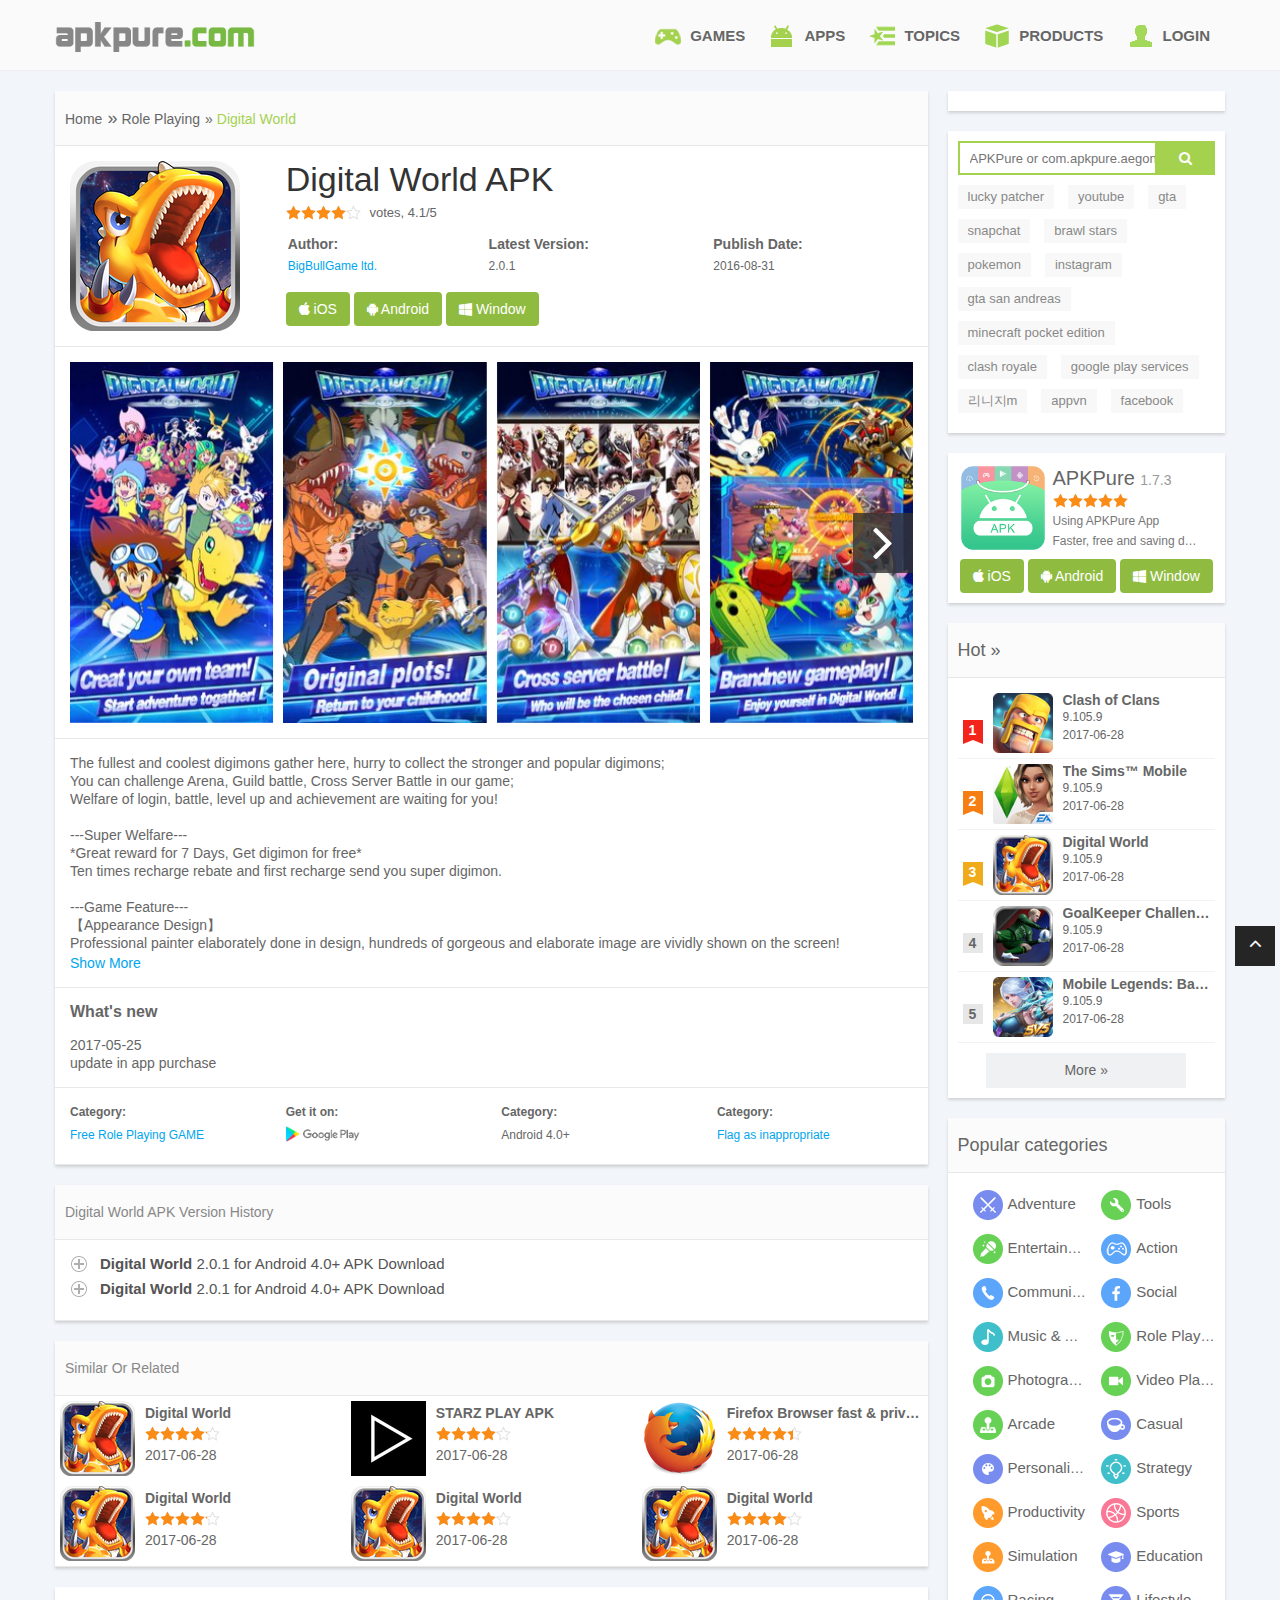
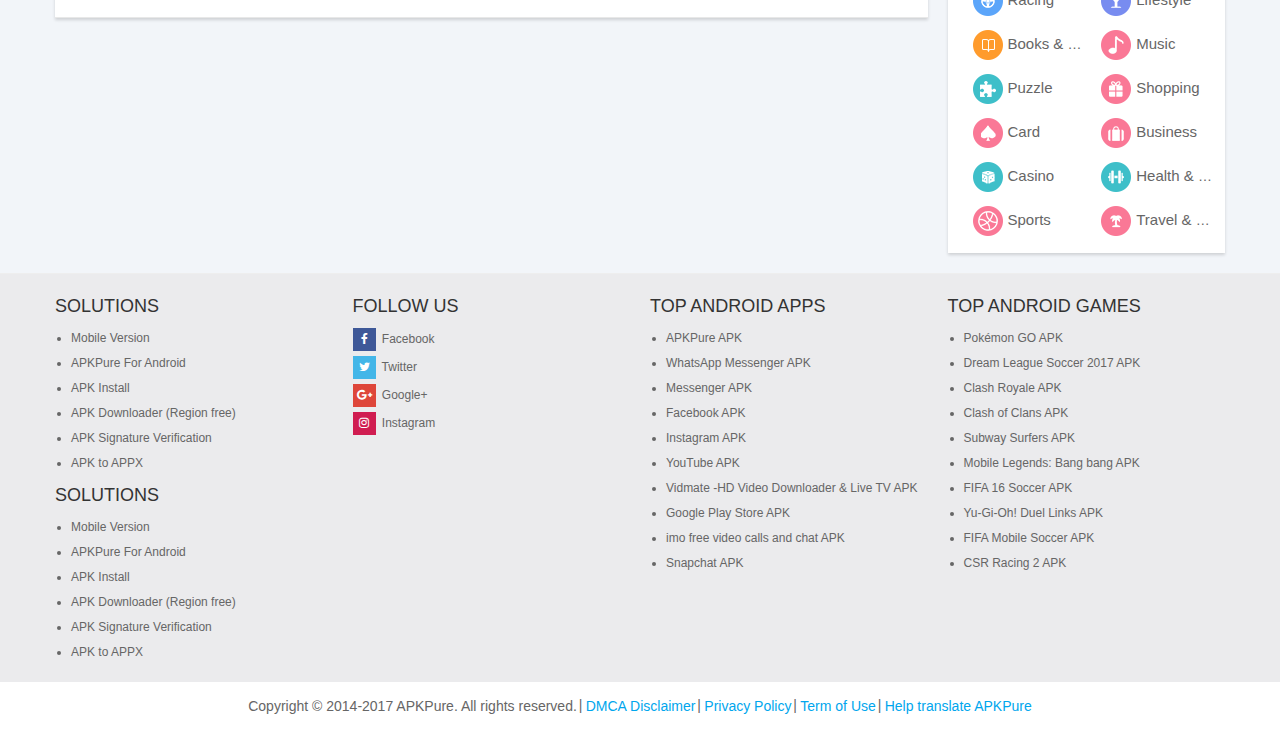
<file: apkpure-master/detail.html>
<!DOCTYPE html>
<html lang="vn">
<head>
	<meta charset="UTF-8">
	<meta http-equiv="X-UA-Compatible" content="IE=edge,chrome=1">
	<meta name="viewport" content="width=device-width, initial-scale=1">
	<title>Detail</title>
	<meta name="description" content="">
	<meta name="keywords" content="">
	<meta name="robots" content="index,follow" />
	<!-- <link rel="shortcut icon" href="images/favicon.ico" type="image/x-icon">
	<link rel="icon" href="images/favicon.ico" type="image/x-icon"> -->
	<!-- ===== Style CSS ===== -->
	<link rel="stylesheet" type="text/css" href="css/style.css">
	<!-- ===== Responsive CSS ===== -->
	<link rel="stylesheet" type="text/css" href="css/responsive.css">

	<!-- ===== Responsive CSS ===== -->
  <!-- <link href="css/responsive.css" rel="stylesheet"> -->

  <!-- HTML5 Shim and Respond.js IE8 support of HTML5 elements and media queries -->
	<!-- WARNING: Respond.js doesn't work if you view the page via file:// -->
	<!--[if lt IE 9]>
		<link href='css/animations-ie-fix.css' rel='stylesheet'>
		<script src="https://oss.maxcdn.com/libs/html5shiv/3.7.0/html5shiv.js"></script>
		<script src="https://oss.maxcdn.com/libs/respond.js/1.4.2/respond.min.js"></script>
	<![endif]-->
	<!-- <div id="fb-root"></div>
	<script>(function(d, s, id) {
	  var js, fjs = d.getElementsByTagName(s)[0];
	  if (d.getElementById(id)) return;
	  js = d.createElement(s); js.id = id;
	  js.src = "//connect.facebook.net/en_US/sdk.js#xfbml=1&version=v2.9";
	  fjs.parentNode.insertBefore(js, fjs);
	}(document, 'script', 'facebook-jssdk'));
	</script> -->
</head>
<body>

	<div class="wrapper">
		
		<header class="block header fixed">
			<div class="container">
				<div class="block_logo">
					<a href="#" title="APKPure">
						<img alt="APKPure" src="images/logo.png">
					</a>
				</div><!-- /block-logo -->
				<div class="block_menu_top">
					<div class="nav-toogle">
						<i class="fa"></i>
					</div>
					<ul class="nav_menu">
						<li class="nav_menu_item">
							<a title="hot game" href="game.html" class="nav-game">GAMES</a>
						</li>
						<li class="nav_menu_item">
							<a title="hot game" href="app.html" class="nav-apps">APPS</a>
						</li>
						<li class="nav_menu_item">
							<a title="hot game" href="topics.html" class="nav-topics">TOPICS</a>
						</li>
						<li class="nav_menu_item parent">
							<a title="hot game" href="javascript:void(0);" class="nav-products">PRODUCTS</a>
							<ul class="nav_submenu">
								<li><a href="#">APKPure App</a></li>
								<li><a href="#">APKPure Install</a></li>
								<li><a href="#">APKPure Download</a></li>
								<li><a href="#">APKPure Verification</a></li>
							</ul>
						</li>
						<li class="nav_menu_item nav_menu_user parent">
							<a title="hot game" href="javascript:void(0);" class="nav-user">Login</a>
							<ul class="nav_submenu nav_submenu_login">
								<li><a href="#" class="btn-login btn-fb">
									<span><img src="images/icon/facebook.png" alt=""></span>
									<i>Facebook</i>
								</a></li>
								<li><a href="#" class="btn-login btn-gg">
									<span><img src="images/icon/gplus.png" alt=""></span>
									<i>Google</i>
								</a></li>
							</ul>
						</li>
					</ul>
				</div>
			</div>
		</header><!-- /header -->

		<main id="main" class="container">
			<div class="row">
				<div class="block_left col-sm-9 col-xs-12">
					<div class="block_product_detail">
						<div class="block block_commom block_shadow">
							<div class="block_title">
								<div class="block_breadcrumb">
									<ul class="breadcrumb">
										<li><a href="#">Home</a></li>
										<li><a href="#">Role Playing</a></li>
										<li class="active">Digital World</li>
									</ul>
								</div>
							</div>
							<div class="block_content">
								<div class="product_box">
									<div class="row">
										<div class="col-sm-3 pro_detail_img">
											<img src="images/detail/icon.png" alt="">
										</div>
										<div class="col-sm-9 pro_detail_info">
											<h1>Digital World APK</h1>
<!-- 											<div class="pro_detail_share">
												Share fb, g+, instagram
											</div> -->
											<div class="pro_detail_rating">
												<div class="stars"><span style="width:82%"></span></div>
												<div class="rating_info">votes, <span class="rating"><span class="average">4.1</span>/<span class="best">5</span></span></div>
											</div>
											<div class="pro_detail_version">
												<div class="table-responsive">
													<table class="table table-no-border">
														<tr>
															<th>Author:</th>
															<th>Latest Version:</th>
															<th>Publish Date:</th>
														</tr>
														<tr>
															<td><a href="#" title="">BigBullGame ltd.</a></td>
															<td>2.0.1</td>
															<td>2016-08-31</td>
														</tr>
													</table>
												</div>
											</div>
											<div class="clearfix">
												<div class="down_btn">
													<a href="#" class="btn btn_down" title="For iOS"><i class="fa fa-apple"></i> iOS</a>
													<a href="#" class="btn btn_down" title="For Android"><i class="fa fa-android"></i> Android</a>
													<a href="#" class="btn btn_down" title="For Window"><i class="fa fa-windows"></i> Window</a>
												</div>
											</div>
										</div>
									</div>
									<!-- <div class="clearfix">
										<div class="down_btn">
											<a href="#" class="btn btn_down" title="For iOS"><i class="fa fa-apple"></i> iOS</a>
											<a href="#" class="btn btn_down" title="For Android"><i class="fa fa-android"></i> Android</a>
											<a href="#" class="btn btn_down" title="For Window"><i class="fa fa-windows"></i> Window</a>
										</div>
									</div> -->
									<!-- <div class="block_safe-link">
										<a title="Using APKPure App to upgrade Digital World, fast, free and save your internet data." href="#">Using APKPure App to upgrade, fast, free and save your internet data.</a>
									</div> -->
								</div><!-- /product_box -->
								<div class="product_box">
									<div class="slide_pro_detail">
										<div class="owl-carousel" data-nav="true" data-margin="10" data-items="4" data-autoplay="false" data-loop="false">
											<div class="item-slide">
												<a href="images/detail/screen-0_big.jpg" data-lightbox="roadtrip">
													<img src="images/detail/screen-0.jpg" alt="">
												</a>
											</div><!-- item-slide -->
											<div class="item-slide">
												<a href="images/detail/screen-1_big.jpg" data-lightbox="roadtrip">
													<img src="images/detail/screen-1.jpg" alt="">
												</a>
											</div><!-- item-slide -->
											<div class="item-slide">
												<a href="images/detail/screen-2_big.jpg" data-lightbox="roadtrip">
													<img src="images/detail/screen-2.jpg" alt="">
												</a>
											</div><!-- item-slide -->
											<div class="item-slide">
												<a href="images/detail/screen-3_big.jpg" data-lightbox="roadtrip">
													<img src="images/detail/screen-3.jpg" alt="">
												</a>
											</div><!-- item-slide -->
											<div class="item-slide">
												<a href="images/detail/screen-4_big.jpg" data-lightbox="roadtrip">
													<img src="images/detail/screen-4.jpg" alt="">
												</a>
											</div><!-- item-slide -->
											<div class="item-slide">
												<a href="images/detail/screen-5_big.jpg" data-lightbox="roadtrip">
													<img src="images/detail/screen-5.jpg" alt="">
												</a>
											</div><!-- item-slide -->
										</div>
									</div>
								</div><!-- /product_box -->
								<div class="product_box">
									<div class="pro_detail_description">
										The fullest and coolest digimons gather here, hurry to collect the stronger and popular digimons;<br> You can challenge Arena, Guild battle, Cross Server Battle in our game;<br>Welfare of login, battle, level up and achievement are waiting for you!<br><br>---Super Welfare---<br>*Great reward for 7 Days, Get digimon for free*<br>Ten times recharge rebate and first recharge send you super digimon.<br><br>---Game Feature---<br>【Appearance Design】<br>Professional painter elaborately done in design, hundreds of gorgeous and elaborate image are vividly shown on the screen!<br><br>【Skills and Gameplay】<br>Rigorous set of digimons and totally restore of relationship make team up combo powerful and amazing. You are the one to master these strongest digimon rangers! Are you ready to make the strongest team?<br><br>【Original animation】<br>Fantastic story together with popular original	 songs brings you purest experience of secondary element! <br><br>【Complete Collection】<br>Every iconic character you encountered in your childhood gathers here. Partners in growth stage, mature stage and so on absolutely meet your needs of image quality.<br><br>【Abundant Training】<br>You can develop super digimons in several ways like equipment, spirit, divine weapon, talent and constellation. Limiting strategy lead you to dominate the world.<br><br>【Exciting Challenges】<br>Events of Arena, instance, trial, tamers, guild battle and Challenger Tournament would be released in turns. Here are PVP, PVE instances to enrich rewards and equip your rangers!<br><br>==Contact Us==<br><br>Facebook Fanpage: fb.com/digitalsoul.en<br>Facebook Groups: fb.com/groups/digitalsoul.en/
									</div>
									<a class="btn-overflow" href="javascript:void(0);">Show More</a>
								</div><!-- /product_box -->
								<div class="product_box">
									<div class="block_whatnew">
										<h2>What's new</h2>
					                    <div>2017-05-25</div>
					                    <div>update in app purchase</div>
									</div>
								</div><!-- /product_box -->
								<div class="product_box">
									<div class="block_additional">
										<div class="row">
											<div class="col-sm-3">
												<p><strong>Category:</strong></p>
												<p><a title="Download more Role Playing games" href="#"><span>Free</span> <span>Role Playing GAME</span></a></p>
											</div>
											<div class="col-sm-3">
												<p><strong>Get it on:</strong></p>
												<p>
													<a class="ga" title="Get Digital World on Google Play" href="#" target="_blank">
														<img alt="Get Digital World on Google Play" src="images/gp_logo.png" height="16">
													</a>
												</p>
											</div>
											<div class="col-sm-3">
												<p><strong>Category:</strong></p>
												<p>Android 4.0+</p>
											</div>
											<div class="col-sm-3">
												<p><strong>Category:</strong></p>
												<p><a rel="nofollow" href="/report-content.html?pkg=air.com.helloair.HELLOFROG" target="_blank">Flag as inappropriate</a></p>
											</div>
										</div>
									</div>
								</div><!-- /product_box -->
							</div>
						</div><!-- /block -->
						<div class="block block_commom block_shadow">
							<div class="block_title">
								<p class="block_title_small">Digital World APK Version History</p>
							</div>
							<div class="block_content">
								<div class="product_box">
									<div class="clearfix block_faq">
										<div class="box-accordion">
		                              		<div class="box-header accordion-header">
												<h2 class="box-title"><strong>Digital World</strong> 2.0.1 for Android 4.0+ APK Download</h2>
												<a href="javascript:void(0);" class="btn-opened" title="Down Up"></a>
			                              	</div>
			                              	<div class="box-collapse">
												<p><strong>Version: </strong>2.0.1 (2000001) for Android 4.0+ (Ice Cream Sandwich, API 14)</p>
								                <p><strong>Update on: </strong>2017-05-25</p>
								                <p><strong>Signature: </strong>fd2f662cc20261f7a31d38aac91a1d01e8d54ff1</p>
								                <p><strong>APK File SHA1: </strong>982c3907e68ec7245862b24e7f8388c288196440</p>
								                <p><strong>What's new: </strong><span id="s57e76c6b96c1823c343568b8">update in app purchase</span></p>
								                <div class="vu" id="v57e76c6b96c1823c343568b8"></div>
								                <div class="clearfix">
													<div class="down_btn">
														<a href="#" class="btn btn_down" title="For iOS"><i class="fa fa-apple"></i> iOS</a>
														<a href="#" class="btn btn_down" title="For Android"><i class="fa fa-android"></i> Android</a>
														<a href="#" class="btn btn_down" title="For Window"><i class="fa fa-windows"></i> Window</a>
													</div>
												</div>
			                              	</div>
			                            </div>
									</div>
									<div class="clearfix block_faq">
										<div class="box-accordion">
		                              		<div class="box-header accordion-header">
												<h2 class="box-title"><strong>Digital World</strong> 2.0.1 for Android 4.0+ APK Download</h2>
												<a href="javascript:void(0);" class="btn-opened" title="Down Up"></a>
			                              	</div>
			                              	<div class="box-collapse">
												<p><strong>Version: </strong>2.0.1 (2000001) for Android 4.0+ (Ice Cream Sandwich, API 14)</p>
								                <p><strong>Update on: </strong>2017-05-25</p>
								                <p><strong>Signature: </strong>fd2f662cc20261f7a31d38aac91a1d01e8d54ff1</p>
								                <p><strong>APK File SHA1: </strong>982c3907e68ec7245862b24e7f8388c288196440</p>
								                <p><strong>What's new: </strong><span id="s57e76c6b96c1823c343568b8">update in app purchase</span></p>
								                <div class="vu" id="v57e76c6b96c1823c343568b8"></div>
								                <div class="clearfix">
													<div class="down_btn">
														<a href="#" class="btn btn_down" title="For iOS"><i class="fa fa-apple"></i> iOS</a>
														<a href="#" class="btn btn_down" title="For Android"><i class="fa fa-android"></i> Android</a>
														<a href="#" class="btn btn_down" title="For Window"><i class="fa fa-windows"></i> Window</a>
													</div>
												</div>
			                              	</div>
			                            </div>
									</div>
								</div><!-- /product_box -->
							</div>
						</div><!-- /block -->
						<div class="block block_commom block_shadow block_related">
							<div class="block_title">
								<p class="block_title_small">Similar Or Related</p>
							</div>
							<div class="block-content">
								<div class="product_box">
									<ul class="product_items clearfix">
										<li class="col-sm-4 col-xs-6 product_item">
											<div class="product_img">
												<a title="Digital World" href="#">
													<img alt="Digital World" src="images/product/Digital_World.png">
												</a>
											</div>
											<div class="description">
												<h3>
													<a title="Digital World" href="#">Digital World</a>
												</h3>
												<div class="stars">
													<span title="APKPure average rating 4.9" style="width:82%;"></span>
												</div>
												<p>2017-06-28</p>
												<div class="down_btn">
													<p>Download Digital World</p>
													<a href="#" class="btn btn_down" title="For iOS"><i class="fa fa-apple"></i></a>
													<a href="#" class="btn btn_down" title="For Android"><i class="fa fa-android"></i></a>
													<a href="#" class="btn btn_down" title="For Window"><i class="fa fa-windows"></i></a>
												</div>
											</div>
										</li><!-- /product_item -->
										<li class="col-sm-4 col-xs-6 product_item">
											<div class="product_img">
												<a title="STARZ PLAY APK" href="#">
													<img alt="STARZ PLAY APK" src="images/product/STARZ_PLAY_APK.png">
												</a>
											</div>
											<div class="description">
												<h3>
													<a title="STARZ PLAY APK" href="#">STARZ PLAY APK</a>
												</h3>
												<div class="stars">
													<span title="APKPure average rating 4.9" style="width:82%;"></span>
												</div>
												<p>2017-06-28</p>
												<div class="down_btn">
													<p>Download STARZ PLAY APK</p>
													<a href="#" class="btn btn_down" title="For iOS"><i class="fa fa-apple"></i></a>
													<a href="#" class="btn btn_down" title="For Android"><i class="fa fa-android"></i></a>
													<a href="#" class="btn btn_down" title="For Window"><i class="fa fa-windows"></i></a>
												</div>
											</div>
										</li><!-- /product_item -->
										<li class="col-sm-4 col-xs-6 product_item">
											<div class="product_img">
												<a title="Firefox Browser fast & private APK" href="#">
													<img alt="Firefox Browser fast & private APK" src="images/product/Firefox_Browser.png">
												</a>
											</div>
											<div class="description">
												<h3>
													<a title="Firefox Browser fast & private APK" href="#">Firefox Browser fast &amp; private APK</a>
												</h3>
												<div class="stars">
													<span title="APKPure average rating 4.9" style="width:88.00000190734863%;"></span>
												</div>
												<p>2017-06-28</p>
												<div class="down_btn">
													<p>Download Firefox Browser fast &amp; private APK</p>
													<a href="#" class="btn btn_down" title="For iOS"><i class="fa fa-apple"></i></a>
													<a href="#" class="btn btn_down" title="For Android"><i class="fa fa-android"></i></a>
													<a href="#" class="btn btn_down" title="For Window"><i class="fa fa-windows"></i></a>
												</div>
											</div>
										</li><!-- /product_item -->
										<li class="col-sm-4 col-xs-6 product_item">
											<div class="product_img">
												<a title="Digital World" href="#">
													<img alt="Digital World" src="images/product/Digital_World.png">
												</a>
											</div>
											<div class="description">
												<h3>
													<a title="Digital World" href="#">Digital World</a>
												</h3>
												<div class="stars">
													<span title="APKPure average rating 4.9" style="width:82%;"></span>
												</div>
												<p>2017-06-28</p>
												<div class="down_btn">
													<p>Download Digital World</p>
													<a href="#" class="btn btn_down" title="For iOS"><i class="fa fa-apple"></i></a>
													<a href="#" class="btn btn_down" title="For Android"><i class="fa fa-android"></i></a>
													<a href="#" class="btn btn_down" title="For Window"><i class="fa fa-windows"></i></a>
												</div>
											</div>
										</li><!-- /product_item -->
										<li class="col-sm-4 col-xs-6 product_item">
											<div class="product_img">
												<a title="Digital World" href="#">
													<img alt="Digital World" src="images/product/Digital_World.png">
												</a>
											</div>
											<div class="description">
												<h3>
													<a title="Digital World" href="#">Digital World</a>
												</h3>
												<div class="stars">
													<span title="APKPure average rating 4.9" style="width:82%;"></span>
												</div>
												<p>2017-06-28</p>
												<div class="down_btn">
													<p>Download Digital World</p>
													<a href="#" class="btn btn_down" title="For iOS"><i class="fa fa-apple"></i></a>
													<a href="#" class="btn btn_down" title="For Android"><i class="fa fa-android"></i></a>
													<a href="#" class="btn btn_down" title="For Window"><i class="fa fa-windows"></i></a>
												</div>
											</div>
										</li><!-- /product_item -->
										<li class="col-sm-4 col-xs-6 product_item">
											<div class="product_img">
												<a title="Digital World" href="#">
													<img alt="Digital World" src="images/product/Digital_World.png">
												</a>
											</div>
											<div class="description">
												<h3>
													<a title="Digital World" href="#">Digital World</a>
												</h3>
												<div class="stars">
													<span title="APKPure average rating 4.9" style="width:82%;"></span>
												</div>
												<p>2017-06-28</p>
												<div class="down_btn">
													<p>Download Digital World</p>
													<a href="#" class="btn btn_down" title="For iOS"><i class="fa fa-apple"></i></a>
													<a href="#" class="btn btn_down" title="For Android"><i class="fa fa-android"></i></a>
													<a href="#" class="btn btn_down" title="For Window"><i class="fa fa-windows"></i></a>
												</div>
											</div>
										</li><!-- /product_item -->
									</ul>
								</div>
							</div>
						</div><!-- /block -->
						<div class="block block_commom block_shadow">
							<div class="block-content">
								<div class="product_box block-cm-fb">
									<!-- <div class="fb-comments" data-href="https://developers.facebook.com/docs/plugins/comments#configurator" data-width="100%" data-numposts="10"></div> -->
								</div>
							</div>
						</div><!-- /block -->
					</div>
				</div><!-- /block_left -->

				<div class="block_right col-sm-3 col-xs-12">
					<div class="block block_sidebar">
						<div class="block_facebook block_pad">
							<div class="block_content clearfix">
								<!-- <div class="fb-page"
									data-href="https://www.facebook.com/imdb" 
									data-width="263"
									data-hide-cover="false"
									data-show-facepile="true">
								</div> -->
							</div>
						</div>
					</div>
					<div class="block block_sidebar">
						<div class="block_search-tags block_pad">
							<div class="block_content">
								<div class="block_search">
									<form action="#" method="POST" class="form_search">
										<input type="text" name="textsearch" class="search_input" placeholder="APKPure or com.apkpure.aegon">
										<button type="submit" class="btn_search"><i class="fa fa-search"></i></button>
									</form>
								</div><!-- /block_search -->
								<div class="block_tags">
									<a href="#">lucky patcher</a>
				                    <a href="#">youtube</a>
				                    <a href="#">gta</a>
				                    <a href="#">snapchat</a>
				                    <a href="#">brawl stars</a>
				                    <a href="#">pokemon</a>
				                    <a href="#">instagram</a>
				                    <a href="#">gta san andreas</a>
				                    <a href="#">minecraft pocket edition</a>
				                    <a href="#">clash royale</a>
				                    <a href="#">google play services</a>
				                    <a href="#">리니지m</a>
				                    <a href="#">appvn</a>
				                    <a href="#">facebook</a>
								</div><!-- /block_tags -->
							</div>
						</div><!-- block_search-tags -->
					</div><!-- block_sidebar -->
					<div class="block block_sidebar">
						<div class="block_pad block_down">
							<div class="block_content clearfix">
								<div class="down_img">
									<a href="#" title="">
										<img src="images/icon.png" alt="">
									</a>
								</div>
								<div class="down_info">
									<a title="APKPure APK" href="#" class="title">APKPure <span class="vname">1.7.3</span></a>
									<div class="stars">
										<span title="APKPure average rating 4.9"></span>
									</div>
									<div class="description">
										<p class="tit">Using APKPure App</p>
										<p class="des">Faster, free and saving data!</p>
									</div>
								</div>
								<div class="down_btn">
									<a href="#" class="btn btn_down" title="For iOS"><i class="fa fa-apple"></i> iOS</a>
									<a href="#" class="btn btn_down" title="For Android"><i class="fa fa-android"></i> Android</a>
									<a href="#" class="btn btn_down" title="For Window"><i class="fa fa-windows"></i> Window</a>
								</div>
							</div>
						</div><!-- block_search-tags -->
					</div><!-- block_sidebar -->
					<div class="block block_sidebar">
						<div class="block_hot_day blokck_pad_content">
							<div class="block_title">
								<a title="Hot Apps" href="app.html">Hot »</a>
							</div>
							<div class="block_content clearfix">
								<ul class="hot_day_list">
									<li>
										<div class="hot_day_img_number">
											<div class="hot_day_number">1</div>
											<div class="hot_day_img">
												<a title="Clash of Clans APK" href="#">
													<img alt="Clash of Clans APK" src="images/hot_day/Clash_of_Clans.png">
												</a>
											</div>
										</div>
										<div class="description">
											<h3>
												<a title="Clash of Clans APK" href="#">Clash of Clans</a>
											</h3>
											<p>9.105.9</p>
											<p>2017-06-28</p>
											<div class="down_btn">
												<p>Download Clash of Clans</p>
												<a href="#" class="btn btn_down" title="For iOS"><i class="fa fa-apple"></i></a>
												<a href="#" class="btn btn_down" title="For Android"><i class="fa fa-android"></i></a>
												<a href="#" class="btn btn_down" title="For Window"><i class="fa fa-windows"></i></a>
											</div>
										</div>
									</li><!-- li -->
									<li>
										<div class="hot_day_img_number">
											<div class="hot_day_number">2</div>
											<div class="hot_day_img">
												<a title="The Sims™ Mobile" href="#">
													<img alt="The Sims™ Mobile" src="images/hot_day/The_Sims_Mobile_APK.png">
												</a>
											</div>
										</div>
										<div class="description">
											<h3>
												<a title="The Sims™ Mobile" href="#">The Sims™ Mobile</a>
											</h3>
											<p>9.105.9</p>
											<p>2017-06-28</p>
											<div class="down_btn">
												<p>Download The Sims™ Mobile</p>
												<a href="#" class="btn btn_down" title="For iOS"><i class="fa fa-apple"></i></a>
												<a href="#" class="btn btn_down" title="For Android"><i class="fa fa-android"></i></a>
												<a href="#" class="btn btn_down" title="For Window"><i class="fa fa-windows"></i></a>
											</div>
										</div>
									</li><!-- li -->
									<li>
										<div class="hot_day_img_number">
											<div class="hot_day_number">3</div>
											<div class="hot_day_img">
												<a title="Digital World" href="#">
													<img alt="Digital World" src="images/hot_day/Digital_World_APK.png">
												</a>
											</div>
										</div>
										<div class="description">
											<h3>
												<a title="Digital World" href="#">Digital World</a>
											</h3>
											<p>9.105.9</p>
											<p>2017-06-28</p>
											<div class="down_btn">
												<p>Download Digital World</p>
												<a href="#" class="btn btn_down" title="For iOS"><i class="fa fa-apple"></i></a>
												<a href="#" class="btn btn_down" title="For Android"><i class="fa fa-android"></i></a>
												<a href="#" class="btn btn_down" title="For Window"><i class="fa fa-windows"></i></a>
											</div>
										</div>
									</li><!-- li -->
									<li>
										<div class="hot_day_img_number">
											<div class="hot_day_number">4</div>
											<div class="hot_day_img">
												<a title="GoalKeeper Challenge" href="#">
													<img alt="GoalKeeper Challenge" src="images/hot_day/GoalKeeper_Challenge_APK.png">
												</a>
											</div>
										</div>
										<div class="description">
											<h3>
												<a title="GoalKeeper Challenge" href="#">GoalKeeper Challenge</a>
											</h3>
											<p>9.105.9</p>
											<p>2017-06-28</p>
											<div class="down_btn">
												<p>Download GoalKeeper Challenge</p>
												<a href="#" class="btn btn_down" title="For iOS"><i class="fa fa-apple"></i></a>
												<a href="#" class="btn btn_down" title="For Android"><i class="fa fa-android"></i></a>
												<a href="#" class="btn btn_down" title="For Window"><i class="fa fa-windows"></i></a>
											</div>
										</div>
									</li><!-- li -->
									<li>
										<div class="hot_day_img_number">
											<div class="hot_day_number">5</div>
											<div class="hot_day_img">
												<a title="Mobile Legends: Bang bang APK" href="#">
													<img alt="Mobile Legends: Bang bang APK" src="images/hot_day/Mobile_Legends_Bang_bang_APK.png">
												</a>
											</div>
										</div>
										<div class="description">
											<h3>
												<a title="Mobile Legends: Bang bang APK" href="#">Mobile Legends: Bang bang APK</a>
											</h3>
											<p>9.105.9</p>
											<p>2017-06-28</p>
											<div class="down_btn">
												<p>Download Mobile Legends: Bang bang APK</p>
												<a href="#" class="btn btn_down" title="For iOS"><i class="fa fa-apple"></i></a>
												<a href="#" class="btn btn_down" title="For Android"><i class="fa fa-android"></i></a>
												<a href="#" class="btn btn_down" title="For Window"><i class="fa fa-windows"></i></a>
											</div>
										</div>
									</li><!-- li -->
								</ul>
								<div class="block_more"><a href="/game">More »</a></div>
							</div>
						</div>
					</div><!-- block_sidebar -->
					<div class="block block_sidebar">
						<div class="block_popular_categories blokck_pad_content">
							<div class="block_title">
								<div class="title">Popular categories</div>
							</div>
							<div class="block_content clearfix">
								<ul class="popular_categories_list location">
									<li><a href="#"><i class="adventure"></i>Adventure</a></li>
					                <li><a href="#"><i class="tools"></i>Tools</a></li>
					                <li><a href="#"><i class="entertainment"></i>Entertainment</a></li>
					                <li><a href="#"><i class="action"></i>Action</a></li>
					                <li><a href="#"><i class="communication"></i>Communication</a></li>
					                <li><a href="#"><i class="social"></i>Social</a></li>
					                <li><a href="#"><i class="music-audio"></i>Music &amp; Audio</a></li>
					                <li><a href="#"><i class="role-playing"></i>Role Playing</a></li>
					                <li><a href="/photography"><i class="photography"></i>Photography</a></li>
					                <li><a href="#"><i class="media-video"></i>Video Players &amp; Editors</a></li>
					                <li><a href="#"><i class="arcade"></i>Arcade</a></li>
					                <li><a href="#"><i class="casual"></i>Casual</a></li>
					                <li><a href="#"><i class="personalization"></i>Personalization</a></li>
					                <li><a href="#"><i class="strategy"></i>Strategy</a></li>
					                <li><a href="#"><i class="productivity"></i>Productivity</a></li>
					                <li><a href="#"><i class="sports"></i>Sports</a></li>
					                <li><a href="#"><i class="simulation"></i>Simulation</a></li>
					                <li><a href="#"><i class="education"></i>Education</a></li>
					                <li><a href="#"><i class="racing"></i>Racing</a></li>
					                <li><a href="#"><i class="lifestyle"></i>Lifestyle</a></li>
					                <li><a href="#"><i class="book-reference"></i>Books &amp; Reference</a></li>
					                <li><a href="#"><i class="music"></i>Music</a></li>
					                <li><a href="#"><i class="puzzle"></i>Puzzle</a></li>
					                <li><a href="#"><i class="shopping"></i>Shopping</a></li>
					                <li><a href="#"><i class="card"></i>Card</a></li>
					                <li><a href="#"><i class="business"></i>Business</a></li>
					                <li><a href="#"><i class="casino"></i>Casino</a></li>
					                <li><a href="#"><i class="health-fitness"></i>Health &amp; Fitness</a></li>
					                <li><a href="#"><i class="sports"></i>Sports</a></li>
					                <li><a href="#"><i class="travel-local"></i>Travel &amp; Local</a></li>
								</ul>
							</div>
						</div>
					</div><!-- block_sidebar -->
				</div><!-- /block_right -->
			</div>
		</main><!-- /#main -->

		<footer class="footer">
			<div class="footer_main">
				<div class="container">
					<div class="row">
						<div class="col-sm-3 list_menu_footer">
							<div class="menu_footer_items">
								<p class="list_menu_footer_title">SOLUTIONS</p>
								<ul>
									<li><a href="#" title="">Mobile Version</a></li>
									<li><a href="#" title="">APKPure For Android</a></li>
									<li><a href="#" title="">APK Install</a></li>
									<li><a href="#" title="">APK Downloader (Region free)</a></li>
									<li><a href="#" title="">APK Signature Verification</a></li>
									<li><a href="#" title="">APK to APPX</a></li>
								</ul>
							</div>
							<div class="menu_footer_items">
								<p class="list_menu_footer_title">SOLUTIONS</p>
								<ul>
									<li><a href="#" title="">Mobile Version</a></li>
									<li><a href="#" title="">APKPure For Android</a></li>
									<li><a href="#" title="">APK Install</a></li>
									<li><a href="#" title="">APK Downloader (Region free)</a></li>
									<li><a href="#" title="">APK Signature Verification</a></li>
									<li><a href="#" title="">APK to APPX</a></li>
								</ul>
							</div>
						</div><!-- /list_menu_footer -->
						<div class="col-sm-3 list_menu_footer">
							<div class="menu_footer_items">
								<p class="list_menu_footer_title">FOLLOW US</p>
								<ul class="follow">
									<li>
										<a href="" title="">
											<i class="fa fa-facebook"></i> Facebook
										</a>
									</li>
									<li>
										<a href="" title="">
											<i class="fa fa-twitter"></i> Twitter
										</a>
									</li>
									<li>
										<a href="" title="">
											<i class="fa fa-google-plus"></i> Google+
										</a>
									</li>
									<li>
										<a href="" title="">
											<i class="fa fa-instagram"></i> Instagram
										</a>
									</li>
								</ul>
							</div>
						</div><!-- /list_menu_footer -->
						<div class="col-sm-3 list_menu_footer">
							<div class="menu_footer_items">
								<p class="list_menu_footer_title">TOP ANDROID APPS</p>
								<ul>
									<li><a href="#" title="">APKPure APK</a></li>
									<li><a href="#" title="">WhatsApp Messenger APK</a></li>
									<li><a href="#" title="">Messenger APK</a></li>
									<li><a href="#" title="">Facebook APK</a></li>
									<li><a href="#" title="">Instagram APK</a></li>
									<li><a href="#" title="">YouTube APK</a></li>
									<li><a href="#" title="">Vidmate -HD Video Downloader &amp; Live TV APK</a></li>
									<li><a href="#" title="">Google Play Store APK</a></li>
									<li><a href="#" title="">imo free video calls and chat APK</a></li>
									<li><a href="#" title="">Snapchat APK</a></li>
								</ul>
							</div>
						</div><!-- /list_menu_footer -->
						<div class="col-sm-3 list_menu_footer">
							<div class="menu_footer_items">
								<p class="list_menu_footer_title">TOP ANDROID GAMES</p>
								<ul>
									<li><a href="#" title="">Pokémon GO APK</a></li>
									<li><a href="#" title="">Dream League Soccer 2017 APK</a></li>
									<li><a href="#" title="">Clash Royale APK</a></li>
									<li><a href="#" title="">Clash of Clans APK</a></li>
									<li><a href="#" title="">Subway Surfers APK</a></li>
									<li><a href="#" title="">Mobile Legends: Bang bang APK</a></li>
									<li><a href="#" title="">FIFA 16 Soccer APK</a></li>
									<li><a href="#" title="">Yu-Gi-Oh! Duel Links APK</a></li>
									<li><a href="#" title="">FIFA Mobile Soccer APK</a></li>
									<li><a href="#" title="">CSR Racing 2 APK</a></li>
								</ul>
							</div>
						</div><!-- /list_menu_footer -->
					</div>
				</div>
			</div><!-- /footer_main -->
			<div class="footer_bot">
				<div class="container">
					<div class="row">
						<div class="copyright">
							Copyright © 2014-2017 APKPure. All rights reserved.
					        <a href="/dmca.html" rel="nofollow">DMCA Disclaimer</a>
					        <a href="/privacy-policy.html" rel="nofollow">Privacy Policy</a>
					        <a href="/terms.html" rel="nofollow">Term of Use</a>
					        <a target="_blank" href="https://translate.apkpure.com/projects/apkpure/apkpurecom/" rel="nofollow">Help translate APKPure</a>
						</div>
					</div>
			    </div>
			</div><!-- /footer_main -->
		</footer><!-- /footer -->

		<a id="return-to-top" class="td-scroll-up" href="javascript:void(0)">
      		<i class="fa fa-angle-up" aria-hidden="true"></i>
    	</a>
    	<!-- Return To Top -->

	</div><!-- /wrapper -->

	<!-- ===== JS ===== -->
	<script src="js/jquery.min.js"></script>
	<!-- ===== JS Bootstrap ===== -->
	<script src="lib/bootstrap/bootstrap.min.js"></script>
	<!-- ===== JS Owl ===== -->
	<script src="lib/owl/owl.carousel.min.js"></script>
	<!-- ===== LightBox ===== -->
	<script src="lib/lightbox/js/lightbox.js"></script>
	<!-- ===== JS Sticky ===== -->
	<script src="lib/sticky/jquery.sticky.js"></script>
	<!-- Js Common -->
	<script src="js/common.js"></script>
	<script>
		lightbox.option({
		  'resizeDuration': 200,
		  'wrapAround': true,
		  'showImageNumberLabel': false,
		})
		var text = $('.pro_detail_description'),
			btn = $('.btn-overflow'),
			h = text[0].scrollHeight;
			angle = $('<i class="fa"></i>')

		if(h > 200) {
			btn.addClass('less');
			btn.css('display', 'block');
		}
		btn.click(function(e) {
			e.stopPropagation();

			if (btn.hasClass('less')) {
				btn.removeClass('less');
				btn.addClass('more');
				btn.text('Show Less');
				text.animate({'height': h});
			} else {
				btn.addClass('less');
				btn.removeClass('more');
				btn.text('Show More');
				text.animate({'height': '200px'});
			}  
		});
		// Accordion has icon arrow
		$(document).on('click','.box-accordion > .accordion-header',function(event){
			$(this).toggleClass('active');
			$(this).toggleClass('opened');
			$(this).next('.box-collapse').slideToggle(200);
		});
	</script>
</body>
</html>
</file>
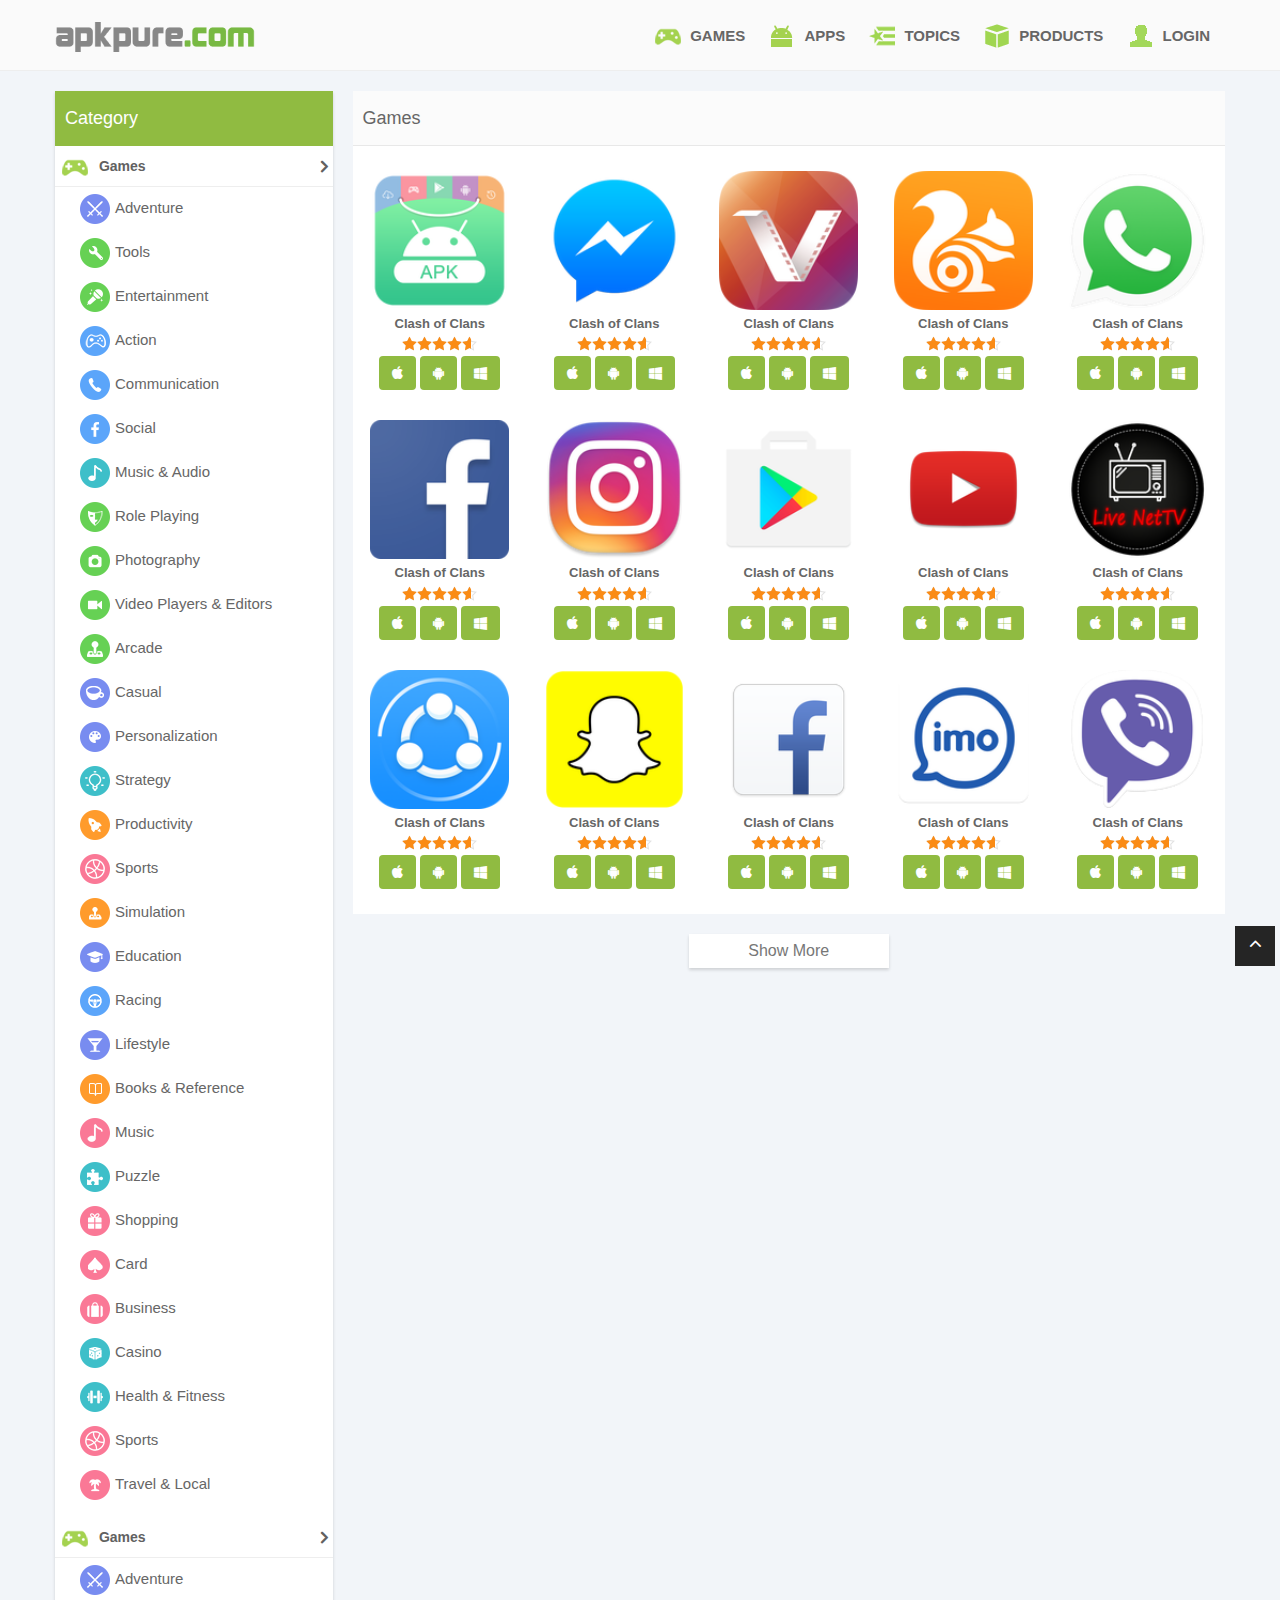
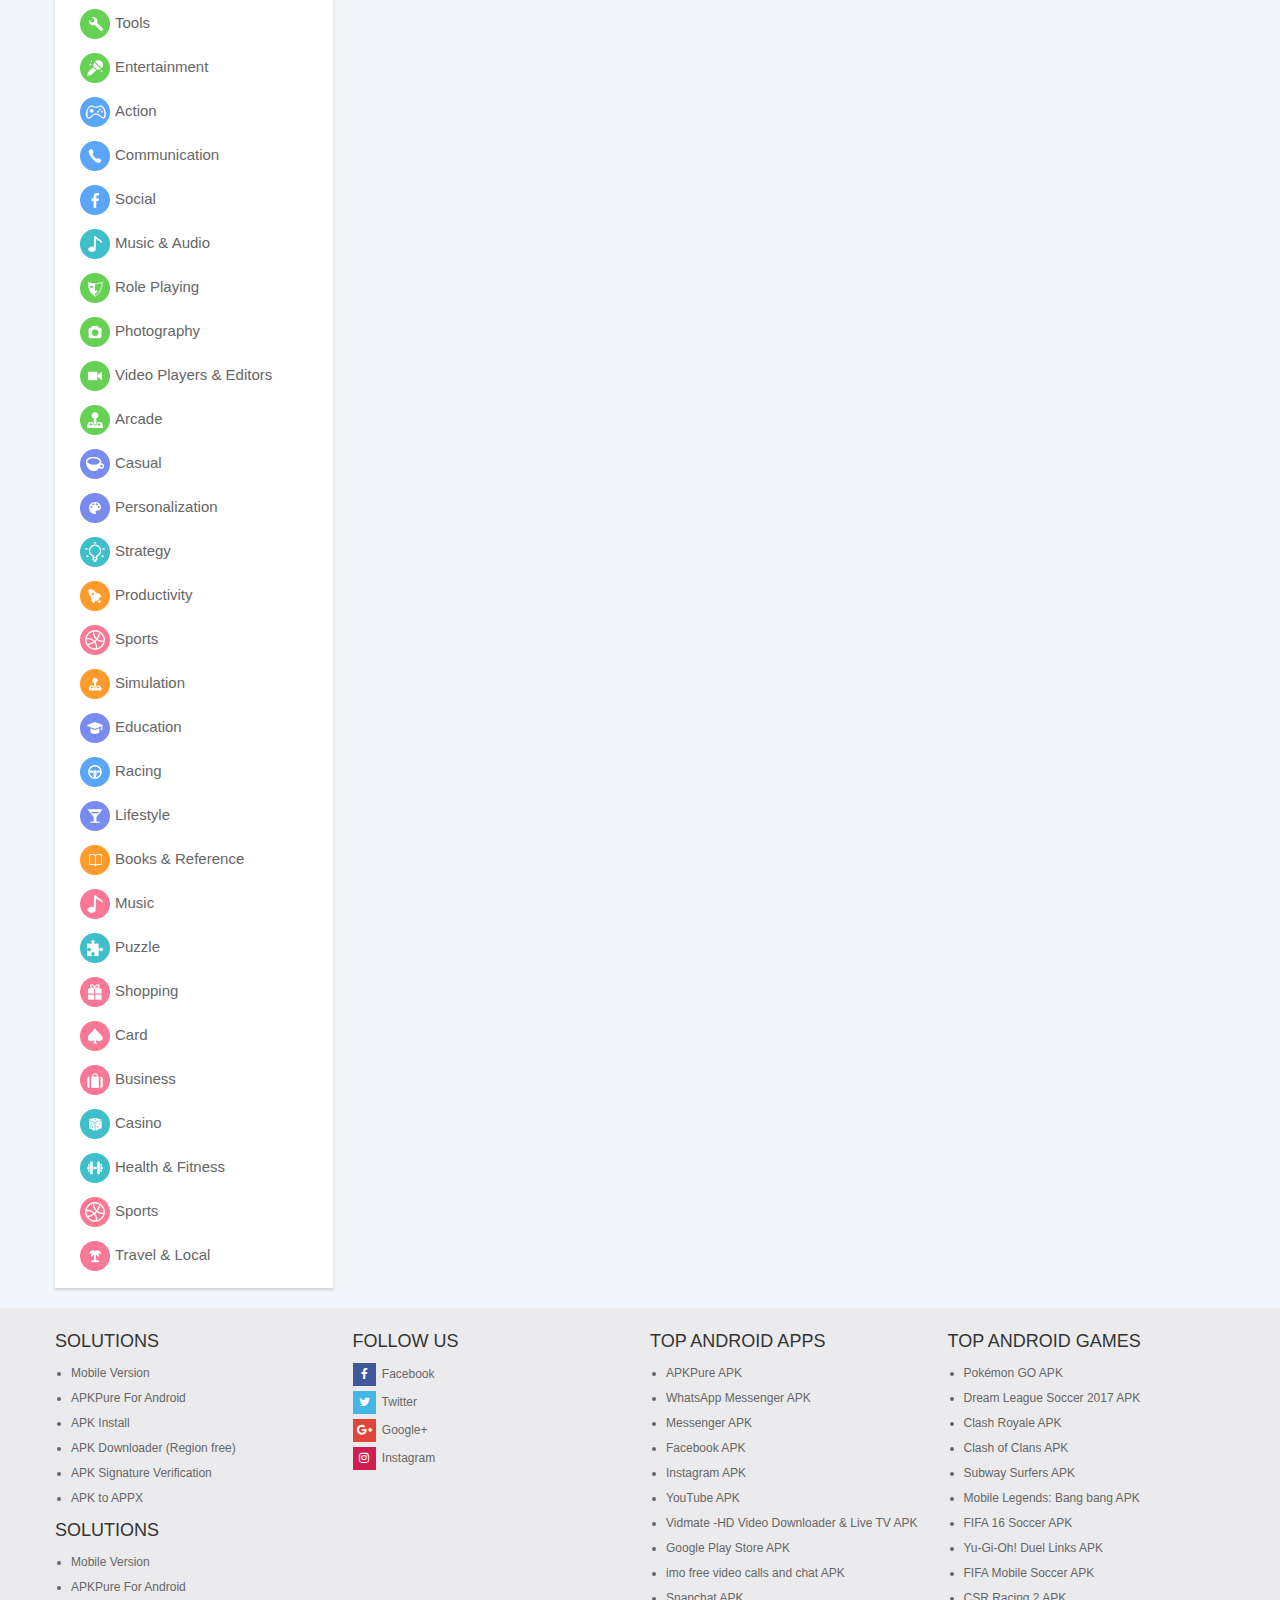
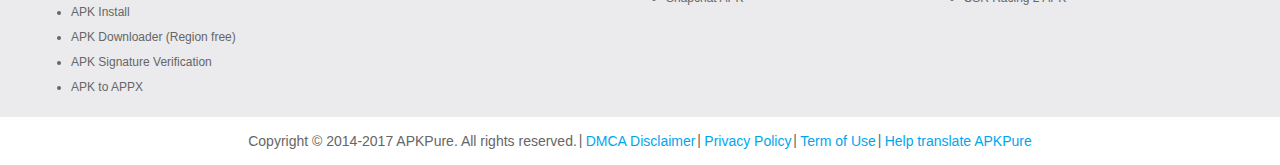
<file: apkpure-master/game.html>
<!DOCTYPE html>
<html lang="vn">
<head>
	<meta charset="UTF-8">
	<meta http-equiv="X-UA-Compatible" content="IE=edge,chrome=1">
	<meta name="viewport" content="width=device-width, initial-scale=1">
	<title>Game</title>
	<meta name="description" content="">
	<meta name="keywords" content="">
	<meta name="robots" content="index,follow" />
	<!-- <link rel="shortcut icon" href="images/favicon.ico" type="image/x-icon">
	<link rel="icon" href="images/favicon.ico" type="image/x-icon"> -->
	<!-- ===== Style CSS ===== -->
	<link rel="stylesheet" type="text/css" href="css/style.css">
	<!-- ===== Responsive CSS ===== -->
	<link rel="stylesheet" type="text/css" href="css/responsive.css">

	<!-- ===== Responsive CSS ===== -->
  <!-- <link href="css/responsive.css" rel="stylesheet"> -->

  <!-- HTML5 Shim and Respond.js IE8 support of HTML5 elements and media queries -->
	<!-- WARNING: Respond.js doesn't work if you view the page via file:// -->
	<!--[if lt IE 9]>
		<link href='css/animations-ie-fix.css' rel='stylesheet'>
		<script src="https://oss.maxcdn.com/libs/html5shiv/3.7.0/html5shiv.js"></script>
		<script src="https://oss.maxcdn.com/libs/respond.js/1.4.2/respond.min.js"></script>
	<![endif]-->
</head>
<body>

	<div class="wrapper">
		
		<header class="block header fixed">
			<div class="container">
				<div class="block_logo">
					<a href="#" title="APKPure">
						<img alt="APKPure" src="images/logo.png">
					</a>
				</div><!-- /block-logo -->
				<div class="block_menu_top">
					<div class="nav-toogle">
						<i class="fa"></i>
					</div>
					<ul class="nav_menu">
						<li class="nav_menu_item">
							<a title="hot game" href="game.html" class="nav-game">GAMES</a>
						</li>
						<li class="nav_menu_item">
							<a title="hot game" href="app.html" class="nav-apps">APPS</a>
						</li>
						<li class="nav_menu_item">
							<a title="hot game" href="topics.html" class="nav-topics">TOPICS</a>
						</li>
						<li class="nav_menu_item parent">
							<a title="hot game" href="javascript:void(0);" class="nav-products">PRODUCTS</a>
							<ul class="nav_submenu">
								<li><a href="#">APKPure App</a></li>
								<li><a href="#">APKPure Install</a></li>
								<li><a href="#">APKPure Download</a></li>
								<li><a href="#">APKPure Verification</a></li>
							</ul>
						</li>
						<li class="nav_menu_item nav_menu_user parent">
							<a title="hot game" href="javascript:void(0);" class="nav-user">Login</a>
							<ul class="nav_submenu nav_submenu_login">
								<li><a href="#" class="btn-login btn-fb">
									<span><img src="images/icon/facebook.png" alt=""></span>
									<i>Facebook</i>
								</a></li>
								<li><a href="#" class="btn-login btn-gg">
									<span><img src="images/icon/gplus.png" alt=""></span>
									<i>Google</i>
								</a></li>
							</ul>
						</li>
					</ul>
				</div>
			</div>
		</header><!-- /header -->

		<main id="main" class="container">
			<div class="row">
				<div class="block_right col-sm-3 col-xs-12">
					<div class="block block_sidebar block_page_child">
						<div class="block_popular_categories blokck_pad_content">
							<div class="block_title">
								<div class="title">Category</div>
							</div>
							<div class="block_content clearfix">
								<p class="title_head">
									<a title="hot android game apk" href="#">
										<img src="images/icon/gameicon.png"> Games
									</a>
								</p>
								<ul class="popular_categories_list location">
									<li><a href="#"><i class="adventure"></i>Adventure</a></li>
					                <li><a href="#"><i class="tools"></i>Tools</a></li>
					                <li><a href="#"><i class="entertainment"></i>Entertainment</a></li>
					                <li><a href="#"><i class="action"></i>Action</a></li>
					                <li><a href="#"><i class="communication"></i>Communication</a></li>
					                <li><a href="#"><i class="social"></i>Social</a></li>
					                <li><a href="#"><i class="music-audio"></i>Music &amp; Audio</a></li>
					                <li><a href="#"><i class="role-playing"></i>Role Playing</a></li>
					                <li><a href="/photography"><i class="photography"></i>Photography</a></li>
					                <li><a href="#"><i class="media-video"></i>Video Players &amp; Editors</a></li>
					                <li><a href="#"><i class="arcade"></i>Arcade</a></li>
					                <li><a href="#"><i class="casual"></i>Casual</a></li>
					                <li><a href="#"><i class="personalization"></i>Personalization</a></li>
					                <li><a href="#"><i class="strategy"></i>Strategy</a></li>
					                <li><a href="#"><i class="productivity"></i>Productivity</a></li>
					                <li><a href="#"><i class="sports"></i>Sports</a></li>
					                <li><a href="#"><i class="simulation"></i>Simulation</a></li>
					                <li><a href="#"><i class="education"></i>Education</a></li>
					                <li><a href="#"><i class="racing"></i>Racing</a></li>
					                <li><a href="#"><i class="lifestyle"></i>Lifestyle</a></li>
					                <li><a href="#"><i class="book-reference"></i>Books &amp; Reference</a></li>
					                <li><a href="#"><i class="music"></i>Music</a></li>
					                <li><a href="#"><i class="puzzle"></i>Puzzle</a></li>
					                <li><a href="#"><i class="shopping"></i>Shopping</a></li>
					                <li><a href="#"><i class="card"></i>Card</a></li>
					                <li><a href="#"><i class="business"></i>Business</a></li>
					                <li><a href="#"><i class="casino"></i>Casino</a></li>
					                <li><a href="#"><i class="health-fitness"></i>Health &amp; Fitness</a></li>
					                <li><a href="#"><i class="sports"></i>Sports</a></li>
					                <li><a href="#"><i class="travel-local"></i>Travel &amp; Local</a></li>
								</ul>
							</div>
							<div class="block_content clearfix">
								<p class="title_head">
									<a title="hot android game apk" href="#">
										<img src="images/icon/gameicon.png"> Games
									</a>
								</p>
								<ul class="popular_categories_list location">
									<li><a href="#"><i class="adventure"></i>Adventure</a></li>
					                <li><a href="#"><i class="tools"></i>Tools</a></li>
					                <li><a href="#"><i class="entertainment"></i>Entertainment</a></li>
					                <li><a href="#"><i class="action"></i>Action</a></li>
					                <li><a href="#"><i class="communication"></i>Communication</a></li>
					                <li><a href="#"><i class="social"></i>Social</a></li>
					                <li><a href="#"><i class="music-audio"></i>Music &amp; Audio</a></li>
					                <li><a href="#"><i class="role-playing"></i>Role Playing</a></li>
					                <li><a href="/photography"><i class="photography"></i>Photography</a></li>
					                <li><a href="#"><i class="media-video"></i>Video Players &amp; Editors</a></li>
					                <li><a href="#"><i class="arcade"></i>Arcade</a></li>
					                <li><a href="#"><i class="casual"></i>Casual</a></li>
					                <li><a href="#"><i class="personalization"></i>Personalization</a></li>
					                <li><a href="#"><i class="strategy"></i>Strategy</a></li>
					                <li><a href="#"><i class="productivity"></i>Productivity</a></li>
					                <li><a href="#"><i class="sports"></i>Sports</a></li>
					                <li><a href="#"><i class="simulation"></i>Simulation</a></li>
					                <li><a href="#"><i class="education"></i>Education</a></li>
					                <li><a href="#"><i class="racing"></i>Racing</a></li>
					                <li><a href="#"><i class="lifestyle"></i>Lifestyle</a></li>
					                <li><a href="#"><i class="book-reference"></i>Books &amp; Reference</a></li>
					                <li><a href="#"><i class="music"></i>Music</a></li>
					                <li><a href="#"><i class="puzzle"></i>Puzzle</a></li>
					                <li><a href="#"><i class="shopping"></i>Shopping</a></li>
					                <li><a href="#"><i class="card"></i>Card</a></li>
					                <li><a href="#"><i class="business"></i>Business</a></li>
					                <li><a href="#"><i class="casino"></i>Casino</a></li>
					                <li><a href="#"><i class="health-fitness"></i>Health &amp; Fitness</a></li>
					                <li><a href="#"><i class="sports"></i>Sports</a></li>
					                <li><a href="#"><i class="travel-local"></i>Travel &amp; Local</a></li>
								</ul>
							</div>
						</div>
					</div><!-- block_sidebar -->
				</div><!-- /block_right -->

				<div class="block_left col-sm-9 col-xs-12">
					<div class="block block_products block_commom">
						<div class="block_title">
							<a href="#">Games</a>
						</div>
						<div class="block block-content clearfix">
							<ul class="product_list clearfix">
								<li class="col-sm-5ths col-xs-6">
									<div class="product_item">
										<div class="product_img">
											<a href="#" title="">
												<img src="images/game/1.png" alt="">
											</a>
										</div>
										<div class="description">
											<h3>
												<a target="_blank" title="Clash of Clans APK" href="#">Clash of Clans</a>
											</h3>
											<div class="stars" style="margin: 0 auto;">
												<span title="Clash of Clans average rating 4.6" style="width:91.99999809265137%"></span>
											</div>
											<div class="down_btn">
												<a href="#" class="btn btn_down" title="For iOS"><i class="fa fa-apple"></i></a>
												<a href="#" class="btn btn_down" title="For Android"><i class="fa fa-android"></i></a>
												<a href="#" class="btn btn_down" title="For Window"><i class="fa fa-windows"></i></a>
											</div>
										</div>
									</div>
								</li><!-- li -->
								<li class="col-sm-5ths col-xs-6">
									<div class="product_item">
										<div class="product_img">
											<a href="#" title="">
												<img src="images/game/2.png" alt="">
											</a>
										</div>
										<div class="description">
											<h3>
												<a target="_blank" title="Clash of Clans APK" href="#">Clash of Clans</a>
											</h3>
											<div class="stars" style="margin: 0 auto;">
												<span title="Clash of Clans average rating 4.6" style="width:91.99999809265137%"></span>
											</div>
											<div class="down_btn">
												<a href="#" class="btn btn_down" title="For iOS"><i class="fa fa-apple"></i></a>
												<a href="#" class="btn btn_down" title="For Android"><i class="fa fa-android"></i></a>
												<a href="#" class="btn btn_down" title="For Window"><i class="fa fa-windows"></i></a>
											</div>
										</div>
									</div>
								</li><!-- li -->
								<li class="col-sm-5ths col-xs-6">
									<div class="product_item">
										<div class="product_img">
											<a href="#" title="">
												<img src="images/game/3.png" alt="">
											</a>
										</div>
										<div class="description">
											<h3>
												<a target="_blank" title="Clash of Clans APK" href="#">Clash of Clans</a>
											</h3>
											<div class="stars" style="margin: 0 auto;">
												<span title="Clash of Clans average rating 4.6" style="width:91.99999809265137%"></span>
											</div>
											<div class="down_btn">
												<a href="#" class="btn btn_down" title="For iOS"><i class="fa fa-apple"></i></a>
												<a href="#" class="btn btn_down" title="For Android"><i class="fa fa-android"></i></a>
												<a href="#" class="btn btn_down" title="For Window"><i class="fa fa-windows"></i></a>
											</div>
										</div>
									</div>
								</li><!-- li -->
								<li class="col-sm-5ths col-xs-6">
									<div class="product_item">
										<div class="product_img">
											<a href="#" title="">
												<img src="images/game/4.png" alt="">
											</a>
										</div>
										<div class="description">
											<h3>
												<a target="_blank" title="Clash of Clans APK" href="#">Clash of Clans</a>
											</h3>
											<div class="stars" style="margin: 0 auto;">
												<span title="Clash of Clans average rating 4.6" style="width:91.99999809265137%"></span>
											</div>
											<div class="down_btn">
												<a href="#" class="btn btn_down" title="For iOS"><i class="fa fa-apple"></i></a>
												<a href="#" class="btn btn_down" title="For Android"><i class="fa fa-android"></i></a>
												<a href="#" class="btn btn_down" title="For Window"><i class="fa fa-windows"></i></a>
											</div>
										</div>
									</div>
								</li><!-- li -->
								<li class="col-sm-5ths col-xs-6">
									<div class="product_item">
										<div class="product_img">
											<a href="#" title="">
												<img src="images/game/5.png" alt="">
											</a>
										</div>
										<div class="description">
											<h3>
												<a target="_blank" title="Clash of Clans APK" href="#">Clash of Clans</a>
											</h3>
											<div class="stars" style="margin: 0 auto;">
												<span title="Clash of Clans average rating 4.6" style="width:91.99999809265137%"></span>
											</div>
											<div class="down_btn">
												<a href="#" class="btn btn_down" title="For iOS"><i class="fa fa-apple"></i></a>
												<a href="#" class="btn btn_down" title="For Android"><i class="fa fa-android"></i></a>
												<a href="#" class="btn btn_down" title="For Window"><i class="fa fa-windows"></i></a>
											</div>
										</div>
									</div>
								</li><!-- li -->
								<li class="col-sm-5ths col-xs-6">
									<div class="product_item">
										<div class="product_img">
											<a href="#" title="">
												<img src="images/game/6.png" alt="">
											</a>
										</div>
										<div class="description">
											<h3>
												<a target="_blank" title="Clash of Clans APK" href="#">Clash of Clans</a>
											</h3>
											<div class="stars" style="margin: 0 auto;">
												<span title="Clash of Clans average rating 4.6" style="width:91.99999809265137%"></span>
											</div>
											<div class="down_btn">
												<a href="#" class="btn btn_down" title="For iOS"><i class="fa fa-apple"></i></a>
												<a href="#" class="btn btn_down" title="For Android"><i class="fa fa-android"></i></a>
												<a href="#" class="btn btn_down" title="For Window"><i class="fa fa-windows"></i></a>
											</div>
										</div>
									</div>
								</li><!-- li -->
								<li class="col-sm-5ths col-xs-6">
									<div class="product_item">
										<div class="product_img">
											<a href="#" title="">
												<img src="images/game/7.png" alt="">
											</a>
										</div>
										<div class="description">
											<h3>
												<a target="_blank" title="Clash of Clans APK" href="#">Clash of Clans</a>
											</h3>
											<div class="stars" style="margin: 0 auto;">
												<span title="Clash of Clans average rating 4.6" style="width:91.99999809265137%"></span>
											</div>
											<div class="down_btn">
												<a href="#" class="btn btn_down" title="For iOS"><i class="fa fa-apple"></i></a>
												<a href="#" class="btn btn_down" title="For Android"><i class="fa fa-android"></i></a>
												<a href="#" class="btn btn_down" title="For Window"><i class="fa fa-windows"></i></a>
											</div>
										</div>
									</div>
								</li><!-- li -->
								<li class="col-sm-5ths col-xs-6">
									<div class="product_item">
										<div class="product_img">
											<a href="#" title="">
												<img src="images/game/8.png" alt="">
											</a>
										</div>
										<div class="description">
											<h3>
												<a target="_blank" title="Clash of Clans APK" href="#">Clash of Clans</a>
											</h3>
											<div class="stars" style="margin: 0 auto;">
												<span title="Clash of Clans average rating 4.6" style="width:91.99999809265137%"></span>
											</div>
											<div class="down_btn">
												<a href="#" class="btn btn_down" title="For iOS"><i class="fa fa-apple"></i></a>
												<a href="#" class="btn btn_down" title="For Android"><i class="fa fa-android"></i></a>
												<a href="#" class="btn btn_down" title="For Window"><i class="fa fa-windows"></i></a>
											</div>
										</div>
									</div>
								</li><!-- li -->
								<li class="col-sm-5ths col-xs-6">
									<div class="product_item">
										<div class="product_img">
											<a href="#" title="">
												<img src="images/game/9.png" alt="">
											</a>
										</div>
										<div class="description">
											<h3>
												<a target="_blank" title="Clash of Clans APK" href="#">Clash of Clans</a>
											</h3>
											<div class="stars" style="margin: 0 auto;">
												<span title="Clash of Clans average rating 4.6" style="width:91.99999809265137%"></span>
											</div>
											<div class="down_btn">
												<a href="#" class="btn btn_down" title="For iOS"><i class="fa fa-apple"></i></a>
												<a href="#" class="btn btn_down" title="For Android"><i class="fa fa-android"></i></a>
												<a href="#" class="btn btn_down" title="For Window"><i class="fa fa-windows"></i></a>
											</div>
										</div>
									</div>
								</li><!-- li -->
								<li class="col-sm-5ths col-xs-6">
									<div class="product_item">
										<div class="product_img">
											<a href="#" title="">
												<img src="images/game/10.png" alt="">
											</a>
										</div>
										<div class="description">
											<h3>
												<a target="_blank" title="Clash of Clans APK" href="#">Clash of Clans</a>
											</h3>
											<div class="stars" style="margin: 0 auto;">
												<span title="Clash of Clans average rating 4.6" style="width:91.99999809265137%"></span>
											</div>
											<div class="down_btn">
												<a href="#" class="btn btn_down" title="For iOS"><i class="fa fa-apple"></i></a>
												<a href="#" class="btn btn_down" title="For Android"><i class="fa fa-android"></i></a>
												<a href="#" class="btn btn_down" title="For Window"><i class="fa fa-windows"></i></a>
											</div>
										</div>
									</div>
								</li><!-- li -->
								<li class="col-sm-5ths col-xs-6">
									<div class="product_item">
										<div class="product_img">
											<a href="#" title="">
												<img src="images/game/11.png" alt="">
											</a>
										</div>
										<div class="description">
											<h3>
												<a target="_blank" title="Clash of Clans APK" href="#">Clash of Clans</a>
											</h3>
											<div class="stars" style="margin: 0 auto;">
												<span title="Clash of Clans average rating 4.6" style="width:91.99999809265137%"></span>
											</div>
											<div class="down_btn">
												<a href="#" class="btn btn_down" title="For iOS"><i class="fa fa-apple"></i></a>
												<a href="#" class="btn btn_down" title="For Android"><i class="fa fa-android"></i></a>
												<a href="#" class="btn btn_down" title="For Window"><i class="fa fa-windows"></i></a>
											</div>
										</div>
									</div>
								</li><!-- li -->
								<li class="col-sm-5ths col-xs-6">
									<div class="product_item">
										<div class="product_img">
											<a href="#" title="">
												<img src="images/game/12.png" alt="">
											</a>
										</div>
										<div class="description">
											<h3>
												<a target="_blank" title="Clash of Clans APK" href="#">Clash of Clans</a>
											</h3>
											<div class="stars" style="margin: 0 auto;">
												<span title="Clash of Clans average rating 4.6" style="width:91.99999809265137%"></span>
											</div>
											<div class="down_btn">
												<a href="#" class="btn btn_down" title="For iOS"><i class="fa fa-apple"></i></a>
												<a href="#" class="btn btn_down" title="For Android"><i class="fa fa-android"></i></a>
												<a href="#" class="btn btn_down" title="For Window"><i class="fa fa-windows"></i></a>
											</div>
										</div>
									</div>
								</li><!-- li -->
								<li class="col-sm-5ths col-xs-6">
									<div class="product_item">
										<div class="product_img">
											<a href="#" title="">
												<img src="images/game/13.png" alt="">
											</a>
										</div>
										<div class="description">
											<h3>
												<a target="_blank" title="Clash of Clans APK" href="#">Clash of Clans</a>
											</h3>
											<div class="stars" style="margin: 0 auto;">
												<span title="Clash of Clans average rating 4.6" style="width:91.99999809265137%"></span>
											</div>
											<div class="down_btn">
												<a href="#" class="btn btn_down" title="For iOS"><i class="fa fa-apple"></i></a>
												<a href="#" class="btn btn_down" title="For Android"><i class="fa fa-android"></i></a>
												<a href="#" class="btn btn_down" title="For Window"><i class="fa fa-windows"></i></a>
											</div>
										</div>
									</div>
								</li><!-- li -->
								<li class="col-sm-5ths col-xs-6">
									<div class="product_item">
										<div class="product_img">
											<a href="#" title="">
												<img src="images/game/14.png" alt="">
											</a>
										</div>
										<div class="description">
											<h3>
												<a target="_blank" title="Clash of Clans APK" href="#">Clash of Clans</a>
											</h3>
											<div class="stars" style="margin: 0 auto;">
												<span title="Clash of Clans average rating 4.6" style="width:91.99999809265137%"></span>
											</div>
											<div class="down_btn">
												<a href="#" class="btn btn_down" title="For iOS"><i class="fa fa-apple"></i></a>
												<a href="#" class="btn btn_down" title="For Android"><i class="fa fa-android"></i></a>
												<a href="#" class="btn btn_down" title="For Window"><i class="fa fa-windows"></i></a>
											</div>
										</div>
									</div>
								</li><!-- li -->
								<li class="col-sm-5ths col-xs-6">
									<div class="product_item">
										<div class="product_img">
											<a href="#" title="">
												<img src="images/game/15.png" alt="">
											</a>
										</div>
										<div class="description">
											<h3>
												<a target="_blank" title="Clash of Clans APK" href="#">Clash of Clans</a>
											</h3>
											<div class="stars" style="margin: 0 auto;">
												<span title="Clash of Clans average rating 4.6" style="width:91.99999809265137%"></span>
											</div>
											<div class="down_btn">
												<a href="#" class="btn btn_down" title="For iOS"><i class="fa fa-apple"></i></a>
												<a href="#" class="btn btn_down" title="For Android"><i class="fa fa-android"></i></a>
												<a href="#" class="btn btn_down" title="For Window"><i class="fa fa-windows"></i></a>
											</div>
										</div>
									</div>
								</li><!-- li -->
							</ul>
						</div>
						<a class="loadmore" href="#">Show More</a>
					</div>
				</div><!-- /block_left -->
			</div>
		</main><!-- /#main -->

		<footer class="footer">
			<div class="footer_main">
				<div class="container">
					<div class="row">
						<div class="col-sm-3 list_menu_footer">
							<div class="menu_footer_items">
								<p class="list_menu_footer_title">SOLUTIONS</p>
								<ul>
									<li><a href="#" title="">Mobile Version</a></li>
									<li><a href="#" title="">APKPure For Android</a></li>
									<li><a href="#" title="">APK Install</a></li>
									<li><a href="#" title="">APK Downloader (Region free)</a></li>
									<li><a href="#" title="">APK Signature Verification</a></li>
									<li><a href="#" title="">APK to APPX</a></li>
								</ul>
							</div>
							<div class="menu_footer_items">
								<p class="list_menu_footer_title">SOLUTIONS</p>
								<ul>
									<li><a href="#" title="">Mobile Version</a></li>
									<li><a href="#" title="">APKPure For Android</a></li>
									<li><a href="#" title="">APK Install</a></li>
									<li><a href="#" title="">APK Downloader (Region free)</a></li>
									<li><a href="#" title="">APK Signature Verification</a></li>
									<li><a href="#" title="">APK to APPX</a></li>
								</ul>
							</div>
						</div><!-- /list_menu_footer -->
						<div class="col-sm-3 list_menu_footer">
							<div class="menu_footer_items">
								<p class="list_menu_footer_title">FOLLOW US</p>
								<ul class="follow">
									<li>
										<a href="" title="">
											<i class="fa fa-facebook"></i> Facebook
										</a>
									</li>
									<li>
										<a href="" title="">
											<i class="fa fa-twitter"></i> Twitter
										</a>
									</li>
									<li>
										<a href="" title="">
											<i class="fa fa-google-plus"></i> Google+
										</a>
									</li>
									<li>
										<a href="" title="">
											<i class="fa fa-instagram"></i> Instagram
										</a>
									</li>
								</ul>
							</div>
						</div><!-- /list_menu_footer -->
						<div class="col-sm-3 list_menu_footer">
							<div class="menu_footer_items">
								<p class="list_menu_footer_title">TOP ANDROID APPS</p>
								<ul>
									<li><a href="#" title="">APKPure APK</a></li>
									<li><a href="#" title="">WhatsApp Messenger APK</a></li>
									<li><a href="#" title="">Messenger APK</a></li>
									<li><a href="#" title="">Facebook APK</a></li>
									<li><a href="#" title="">Instagram APK</a></li>
									<li><a href="#" title="">YouTube APK</a></li>
									<li><a href="#" title="">Vidmate -HD Video Downloader &amp; Live TV APK</a></li>
									<li><a href="#" title="">Google Play Store APK</a></li>
									<li><a href="#" title="">imo free video calls and chat APK</a></li>
									<li><a href="#" title="">Snapchat APK</a></li>
								</ul>
							</div>
						</div><!-- /list_menu_footer -->
						<div class="col-sm-3 list_menu_footer">
							<div class="menu_footer_items">
								<p class="list_menu_footer_title">TOP ANDROID GAMES</p>
								<ul>
									<li><a href="#" title="">Pokémon GO APK</a></li>
									<li><a href="#" title="">Dream League Soccer 2017 APK</a></li>
									<li><a href="#" title="">Clash Royale APK</a></li>
									<li><a href="#" title="">Clash of Clans APK</a></li>
									<li><a href="#" title="">Subway Surfers APK</a></li>
									<li><a href="#" title="">Mobile Legends: Bang bang APK</a></li>
									<li><a href="#" title="">FIFA 16 Soccer APK</a></li>
									<li><a href="#" title="">Yu-Gi-Oh! Duel Links APK</a></li>
									<li><a href="#" title="">FIFA Mobile Soccer APK</a></li>
									<li><a href="#" title="">CSR Racing 2 APK</a></li>
								</ul>
							</div>
						</div><!-- /list_menu_footer -->
					</div>
				</div>
			</div><!-- /footer_main -->
			<div class="footer_bot">
				<div class="container">
					<div class="row">
						<div class="copyright">
							Copyright © 2014-2017 APKPure. All rights reserved.
					        <a href="/dmca.html" rel="nofollow">DMCA Disclaimer</a>
					        <a href="/privacy-policy.html" rel="nofollow">Privacy Policy</a>
					        <a href="/terms.html" rel="nofollow">Term of Use</a>
					        <a target="_blank" href="https://translate.apkpure.com/projects/apkpure/apkpurecom/" rel="nofollow">Help translate APKPure</a>
						</div>
					</div>
			    </div>
			</div><!-- /footer_main -->
		</footer><!-- /footer -->

		<a id="return-to-top" class="td-scroll-up" href="javascript:void(0)">
      		<i class="fa fa-angle-up" aria-hidden="true"></i>
    	</a>
    	<!-- Return To Top -->

	</div><!-- /wrapper -->

	<!-- ===== JS ===== -->
	<script src="js/jquery.min.js"></script>
	<!-- ===== JS Bootstrap ===== -->
	<script src="lib/bootstrap/bootstrap.min.js"></script>
	<!-- ===== JS Owl ===== -->
	<script src="lib/owl/owl.carousel.min.js"></script>
	<!-- ===== JS Sticky ===== -->
	<script src="lib/sticky/jquery.sticky.js"></script>
	<!-- Js Common -->
	<script src="js/common.js"></script>
</body>
</html>
</file>
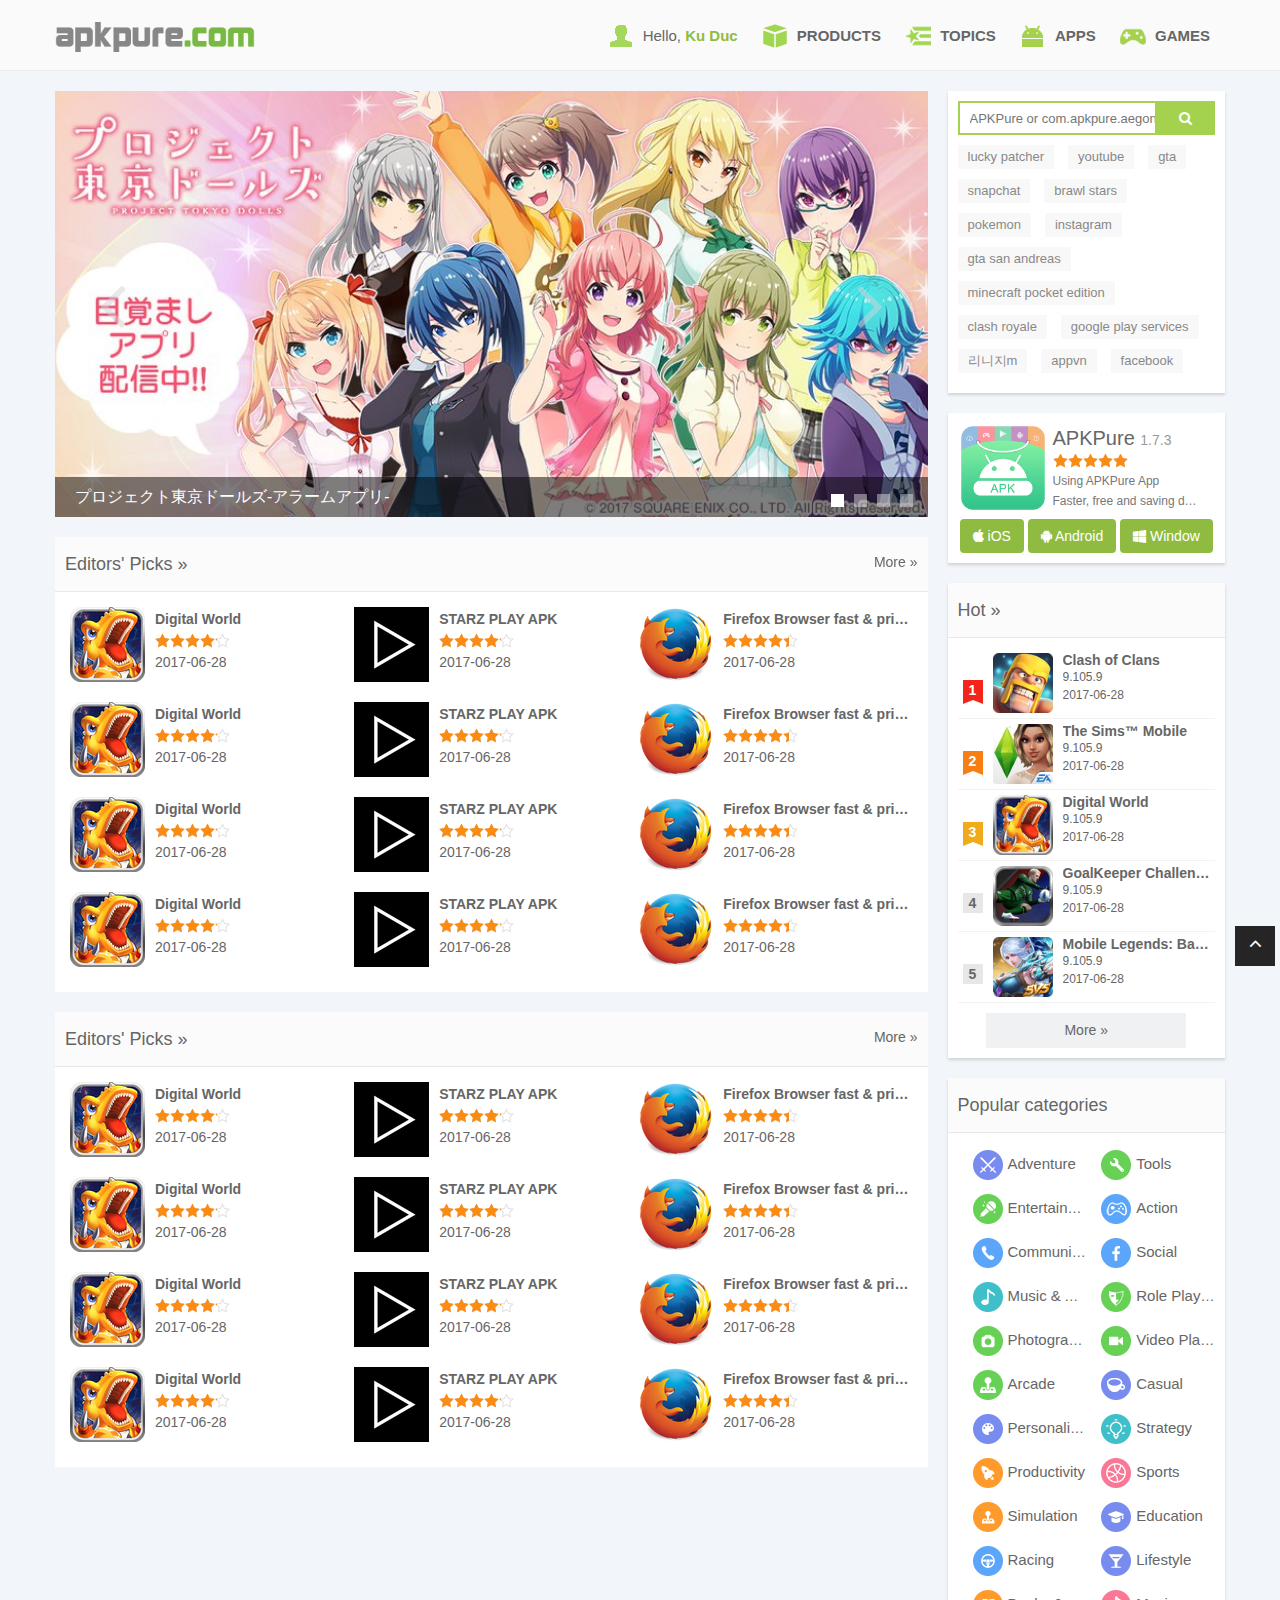
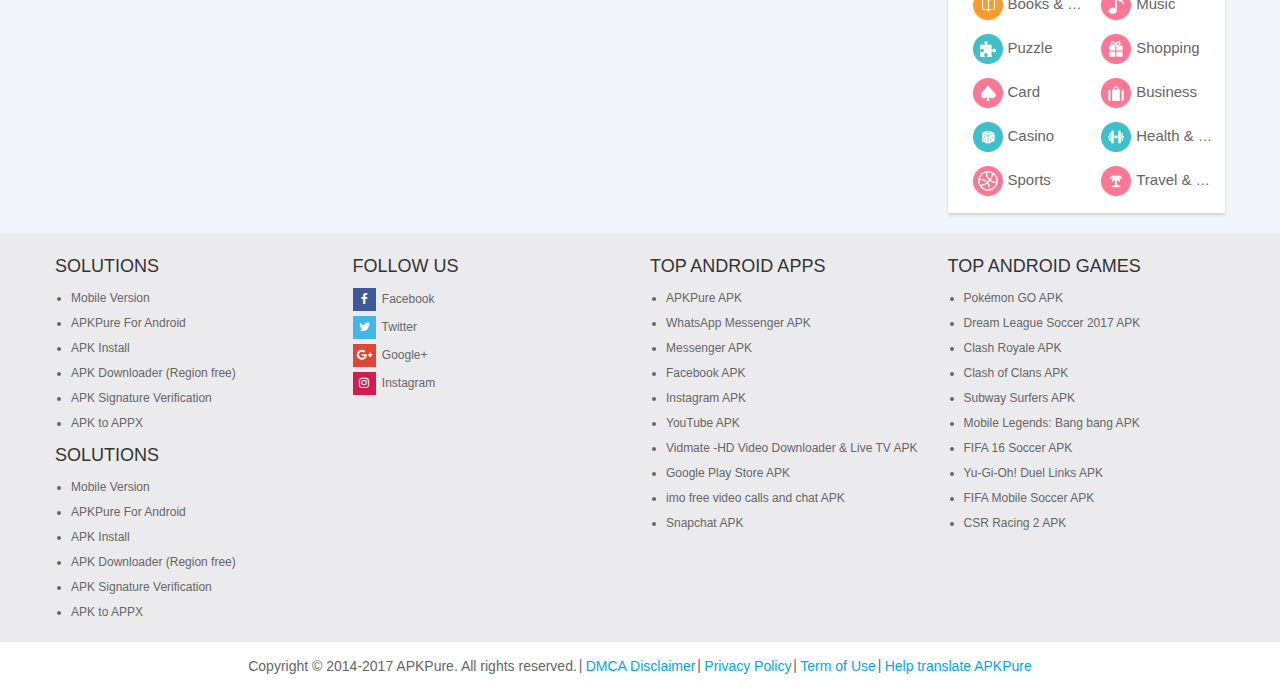
<file: apkpure-master/login_susscess.html>
<!DOCTYPE html>
<html lang="vn">
<head>
	<meta charset="UTF-8">
	<meta http-equiv="X-UA-Compatible" content="IE=edge,chrome=1">
	<meta name="viewport" content="width=device-width, initial-scale=1">
	<title>Home</title>
	<meta name="description" content="">
	<meta name="keywords" content="">
	<meta name="robots" content="index,follow" />
	<!-- <link rel="shortcut icon" href="images/favicon.ico" type="image/x-icon">
	<link rel="icon" href="images/favicon.ico" type="image/x-icon"> -->
	<!-- ===== Style CSS ===== -->
	<link rel="stylesheet" type="text/css" href="css/style.css">
	<!-- ===== Responsive CSS ===== -->
	<link rel="stylesheet" type="text/css" href="css/responsive.css">

	<!-- ===== Responsive CSS ===== -->
  <!-- <link href="css/responsive.css" rel="stylesheet"> -->

  <!-- HTML5 Shim and Respond.js IE8 support of HTML5 elements and media queries -->
	<!-- WARNING: Respond.js doesn't work if you view the page via file:// -->
	<!--[if lt IE 9]>
		<link href='css/animations-ie-fix.css' rel='stylesheet'>
		<script src="https://oss.maxcdn.com/libs/html5shiv/3.7.0/html5shiv.js"></script>
		<script src="https://oss.maxcdn.com/libs/respond.js/1.4.2/respond.min.js"></script>
	<![endif]-->
</head>
<body>

	<div class="wrapper">
		
		<header class="block header">
			<div class="container">
				<div class="block_logo">
					<a href="#" title="APKPure">
						<img alt="APKPure" src="images/logo.png">
					</a>
				</div><!-- /block-logo -->
				<div class="block_menu_top">
					<ul class="nav_menu">
						<li class="nav_menu_item nav_menu_user">
							<a title="hot game" href="javascript:void(0);" class="nav-user user-login-susscess">Hello, <span>Ku Duc</span></a>
							<ul class="nav_submenu nav_submenu_login">
								<li>
									<a href="#" title="">
										<i class="fa fa-upload"></i> Upload Game
									</a>
								</li>
								<li>
									<a href="#" title="">
										<i class="fa fa-cog"></i> Manage Game
									</a>
								</li>
							</ul>
						</li>
						<li class="nav_menu_item">
							<a title="hot game" href="javascript:void(0);" class="nav-products">PRODUCTS</a>
							<ul class="nav_submenu">
								<li><a href="#">APKPure App</a></li>
								<li><a href="#">APKPure Install</a></li>
								<li><a href="#">APKPure Download</a></li>
								<li><a href="#">APKPure Verification</a></li>
							</ul>
						</li>
						<li class="nav_menu_item">
							<a title="hot game" href="topics.html" class="nav-topics">TOPICS</a>
						</li>
						<li class="nav_menu_item">
							<a title="hot game" href="app.html" class="nav-apps">APPS</a>
						</li>
						<li class="nav_menu_item">
							<a title="hot game" href="game.html" class="nav-game">GAMES</a>
						</li>
					</ul>
				</div>
			</div>
		</header><!-- /header -->

		<main id="main" class="container">
			<div class="row">
				<div class="block_left col-sm-9 col-xs-12">
					<div class="block block_slide">
						<div class="owl-carousel dotsData" data-nav="true" data-margin="0" data-items='1' data-autoplayTimeout="700" data-autoplay="false" data-loop="true" data-dots="true">
							<div class="item-slide" data-dot="1">
								<img src="images/slide/banner.jpg" alt="banner">
								<div class="figcaption">
									プロジェクト東京ドールズ-アラームアプリ-
								</div>
							</div><!-- item-slide -->
							<div class="item-slide" data-dot="2">
								<img src="images/slide/banner1.jpg" alt="banner">
								<div class="figcaption">
									DEAD TARGET: Zombie
								</div>
							</div><!-- item-slide -->
							<div class="item-slide" data-dot="3">
								<img src="images/slide/banner2.jpg" alt="banner">
								<div class="figcaption">
									The Walking Dead No Man's Land
								</div>
							</div><!-- item-slide -->
							<div class="item-slide" data-dot="4">
								<img src="images/slide/banner3.jpg" alt="banner">
								<div class="figcaption">
									Golden Arcana: Tactics (Unreleased)
								</div>
							</div><!-- item-slide -->
						</div>
					</div><!-- /block_slide -->
					<div class="block block_products block_commom">
						<div class="block_title">
							<a href="#">Editors' Picks »</a>
							<div class="block_more"><a href="#">More »</a></div>
						</div>
						<div class="block-content">
							<ul class="product_items clearfix">
								<li class="col-sm-4 col-xs-6 product_item">
									<div class="product_img">
										<a title="Digital World" href="#">
											<img alt="Digital World" src="images/product/Digital_World.png">
										</a>
									</div>
									<div class="description">
										<h3>
											<a title="Digital World" href="#">Digital World</a>
										</h3>
										<div class="stars">
											<span title="APKPure average rating 4.9" style="width:82%;"></span>
										</div>
										<p>2017-06-28</p>
										<div class="down_btn">
											<p>Download Digital World</p>
											<a href="#" class="btn btn_down" title="For iOS"><i class="fa fa-apple"></i></a>
											<a href="#" class="btn btn_down" title="For Android"><i class="fa fa-android"></i></a>
											<a href="#" class="btn btn_down" title="For Window"><i class="fa fa-windows"></i></a>
										</div>
									</div>
								</li><!-- /product_item -->
								<li class="col-sm-4 col-xs-6 product_item">
									<div class="product_img">
										<a title="STARZ PLAY APK" href="#">
											<img alt="STARZ PLAY APK" src="images/product/STARZ_PLAY_APK.png">
										</a>
									</div>
									<div class="description">
										<h3>
											<a title="STARZ PLAY APK" href="#">STARZ PLAY APK</a>
										</h3>
										<div class="stars">
											<span title="APKPure average rating 4.9" style="width:82%;"></span>
										</div>
										<p>2017-06-28</p>
										<div class="down_btn">
											<p>Download STARZ PLAY APK</p>
											<a href="#" class="btn btn_down" title="For iOS"><i class="fa fa-apple"></i></a>
											<a href="#" class="btn btn_down" title="For Android"><i class="fa fa-android"></i></a>
											<a href="#" class="btn btn_down" title="For Window"><i class="fa fa-windows"></i></a>
										</div>
									</div>
								</li><!-- /product_item -->
								<li class="col-sm-4 col-xs-6 product_item">
									<div class="product_img">
										<a title="Firefox Browser fast & private APK" href="#">
											<img alt="Firefox Browser fast & private APK" src="images/product/Firefox_Browser.png">
										</a>
									</div>
									<div class="description">
										<h3>
											<a title="Firefox Browser fast & private APK" href="#">Firefox Browser fast &amp; private APK</a>
										</h3>
										<div class="stars">
											<span title="APKPure average rating 4.9" style="width:88.00000190734863%;"></span>
										</div>
										<p>2017-06-28</p>
										<div class="down_btn">
											<p>Download Firefox Browser fast &amp; private APK</p>
											<a href="#" class="btn btn_down" title="For iOS"><i class="fa fa-apple"></i></a>
											<a href="#" class="btn btn_down" title="For Android"><i class="fa fa-android"></i></a>
											<a href="#" class="btn btn_down" title="For Window"><i class="fa fa-windows"></i></a>
										</div>
									</div>
								</li><!-- /product_item -->
								<li class="col-sm-4 col-xs-6 product_item">
									<div class="product_img">
										<a title="Digital World" href="#">
											<img alt="Digital World" src="images/product/Digital_World.png">
										</a>
									</div>
									<div class="description">
										<h3>
											<a title="Digital World" href="#">Digital World</a>
										</h3>
										<div class="stars">
											<span title="APKPure average rating 4.9" style="width:82%;"></span>
										</div>
										<p>2017-06-28</p>
										<div class="down_btn">
											<p>Download Digital World</p>
											<a href="#" class="btn btn_down" title="For iOS"><i class="fa fa-apple"></i></a>
											<a href="#" class="btn btn_down" title="For Android"><i class="fa fa-android"></i></a>
											<a href="#" class="btn btn_down" title="For Window"><i class="fa fa-windows"></i></a>
										</div>
									</div>
								</li><!-- /product_item -->
								<li class="col-sm-4 col-xs-6 product_item">
									<div class="product_img">
										<a title="STARZ PLAY APK" href="#">
											<img alt="STARZ PLAY APK" src="images/product/STARZ_PLAY_APK.png">
										</a>
									</div>
									<div class="description">
										<h3>
											<a title="STARZ PLAY APK" href="#">STARZ PLAY APK</a>
										</h3>
										<div class="stars">
											<span title="APKPure average rating 4.9" style="width:82%;"></span>
										</div>
										<p>2017-06-28</p>
										<div class="down_btn">
											<p>Download STARZ PLAY APK</p>
											<a href="#" class="btn btn_down" title="For iOS"><i class="fa fa-apple"></i></a>
											<a href="#" class="btn btn_down" title="For Android"><i class="fa fa-android"></i></a>
											<a href="#" class="btn btn_down" title="For Window"><i class="fa fa-windows"></i></a>
										</div>
									</div>
								</li><!-- /product_item -->
								<li class="col-sm-4 col-xs-6 product_item">
									<div class="product_img">
										<a title="Firefox Browser fast & private APK" href="#">
											<img alt="Firefox Browser fast & private APK" src="images/product/Firefox_Browser.png">
										</a>
									</div>
									<div class="description">
										<h3>
											<a title="Firefox Browser fast & private APK" href="#">Firefox Browser fast &amp; private APK</a>
										</h3>
										<div class="stars">
											<span title="APKPure average rating 4.9" style="width:88.00000190734863%;"></span>
										</div>
										<p>2017-06-28</p>
										<div class="down_btn">
											<p>Download Firefox Browser fast &amp; private APK</p>
											<a href="#" class="btn btn_down" title="For iOS"><i class="fa fa-apple"></i></a>
											<a href="#" class="btn btn_down" title="For Android"><i class="fa fa-android"></i></a>
											<a href="#" class="btn btn_down" title="For Window"><i class="fa fa-windows"></i></a>
										</div>
									</div>
								</li><!-- /product_item -->
								<li class="col-sm-4 col-xs-6 product_item">
									<div class="product_img">
										<a title="Digital World" href="#">
											<img alt="Digital World" src="images/product/Digital_World.png">
										</a>
									</div>
									<div class="description">
										<h3>
											<a title="Digital World" href="#">Digital World</a>
										</h3>
										<div class="stars">
											<span title="APKPure average rating 4.9" style="width:82%;"></span>
										</div>
										<p>2017-06-28</p>
										<div class="down_btn">
											<p>Download Digital World</p>
											<a href="#" class="btn btn_down" title="For iOS"><i class="fa fa-apple"></i></a>
											<a href="#" class="btn btn_down" title="For Android"><i class="fa fa-android"></i></a>
											<a href="#" class="btn btn_down" title="For Window"><i class="fa fa-windows"></i></a>
										</div>
									</div>
								</li><!-- /product_item -->
								<li class="col-sm-4 col-xs-6 product_item">
									<div class="product_img">
										<a title="STARZ PLAY APK" href="#">
											<img alt="STARZ PLAY APK" src="images/product/STARZ_PLAY_APK.png">
										</a>
									</div>
									<div class="description">
										<h3>
											<a title="STARZ PLAY APK" href="#">STARZ PLAY APK</a>
										</h3>
										<div class="stars">
											<span title="APKPure average rating 4.9" style="width:82%;"></span>
										</div>
										<p>2017-06-28</p>
										<div class="down_btn">
											<p>Download STARZ PLAY APK</p>
											<a href="#" class="btn btn_down" title="For iOS"><i class="fa fa-apple"></i></a>
											<a href="#" class="btn btn_down" title="For Android"><i class="fa fa-android"></i></a>
											<a href="#" class="btn btn_down" title="For Window"><i class="fa fa-windows"></i></a>
										</div>
									</div>
								</li><!-- /product_item -->
								<li class="col-sm-4 col-xs-6 product_item">
									<div class="product_img">
										<a title="Firefox Browser fast & private APK" href="#">
											<img alt="Firefox Browser fast & private APK" src="images/product/Firefox_Browser.png">
										</a>
									</div>
									<div class="description">
										<h3>
											<a title="Firefox Browser fast & private APK" href="#">Firefox Browser fast &amp; private APK</a>
										</h3>
										<div class="stars">
											<span title="APKPure average rating 4.9" style="width:88.00000190734863%;"></span>
										</div>
										<p>2017-06-28</p>
										<div class="down_btn">
											<p>Download Firefox Browser fast &amp; private APK</p>
											<a href="#" class="btn btn_down" title="For iOS"><i class="fa fa-apple"></i></a>
											<a href="#" class="btn btn_down" title="For Android"><i class="fa fa-android"></i></a>
											<a href="#" class="btn btn_down" title="For Window"><i class="fa fa-windows"></i></a>
										</div>
									</div>
								</li><!-- /product_item -->
								<li class="col-sm-4 col-xs-6 product_item">
									<div class="product_img">
										<a title="Digital World" href="#">
											<img alt="Digital World" src="images/product/Digital_World.png">
										</a>
									</div>
									<div class="description">
										<h3>
											<a title="Digital World" href="#">Digital World</a>
										</h3>
										<div class="stars">
											<span title="APKPure average rating 4.9" style="width:82%;"></span>
										</div>
										<p>2017-06-28</p>
										<div class="down_btn">
											<p>Download Digital World</p>
											<a href="#" class="btn btn_down" title="For iOS"><i class="fa fa-apple"></i></a>
											<a href="#" class="btn btn_down" title="For Android"><i class="fa fa-android"></i></a>
											<a href="#" class="btn btn_down" title="For Window"><i class="fa fa-windows"></i></a>
										</div>
									</div>
								</li><!-- /product_item -->
								<li class="col-sm-4 col-xs-6 product_item">
									<div class="product_img">
										<a title="STARZ PLAY APK" href="#">
											<img alt="STARZ PLAY APK" src="images/product/STARZ_PLAY_APK.png">
										</a>
									</div>
									<div class="description">
										<h3>
											<a title="STARZ PLAY APK" href="#">STARZ PLAY APK</a>
										</h3>
										<div class="stars">
											<span title="APKPure average rating 4.9" style="width:82%;"></span>
										</div>
										<p>2017-06-28</p>
										<div class="down_btn">
											<p>Download STARZ PLAY APK</p>
											<a href="#" class="btn btn_down" title="For iOS"><i class="fa fa-apple"></i></a>
											<a href="#" class="btn btn_down" title="For Android"><i class="fa fa-android"></i></a>
											<a href="#" class="btn btn_down" title="For Window"><i class="fa fa-windows"></i></a>
										</div>
									</div>
								</li><!-- /product_item -->
								<li class="col-sm-4 col-xs-6 product_item">
									<div class="product_img">
										<a title="Firefox Browser fast & private APK" href="#">
											<img alt="Firefox Browser fast & private APK" src="images/product/Firefox_Browser.png">
										</a>
									</div>
									<div class="description">
										<h3>
											<a title="Firefox Browser fast & private APK" href="#">Firefox Browser fast &amp; private APK</a>
										</h3>
										<div class="stars">
											<span title="APKPure average rating 4.9" style="width:88.00000190734863%;"></span>
										</div>
										<p>2017-06-28</p>
										<div class="down_btn">
											<p>Download Firefox Browser fast &amp; private APK</p>
											<a href="#" class="btn btn_down" title="For iOS"><i class="fa fa-apple"></i></a>
											<a href="#" class="btn btn_down" title="For Android"><i class="fa fa-android"></i></a>
											<a href="#" class="btn btn_down" title="For Window"><i class="fa fa-windows"></i></a>
										</div>
									</div>
								</li><!-- /product_item -->
							</ul>
						</div>
					</div><!-- /block_products -->
					<div class="block block_products block_commom">
						<div class="block_title">
							<a href="#">Editors' Picks »</a>
							<div class="block_more"><a href="#">More »</a></div>
						</div>
						<div class="block-content">
							<ul class="product_items clearfix">
								<li class="col-sm-4 col-xs-6 product_item">
									<div class="product_img">
										<a title="Digital World" href="#">
											<img alt="Digital World" src="images/product/Digital_World.png">
										</a>
									</div>
									<div class="description">
										<h3>
											<a title="Digital World" href="#">Digital World</a>
										</h3>
										<div class="stars">
											<span title="APKPure average rating 4.9" style="width:82%;"></span>
										</div>
										<p>2017-06-28</p>
										<div class="down_btn">
											<p>Download Digital World</p>
											<a href="#" class="btn btn_down" title="For iOS"><i class="fa fa-apple"></i></a>
											<a href="#" class="btn btn_down" title="For Android"><i class="fa fa-android"></i></a>
											<a href="#" class="btn btn_down" title="For Window"><i class="fa fa-windows"></i></a>
										</div>
									</div>
								</li><!-- /product_item -->
								<li class="col-sm-4 col-xs-6 product_item">
									<div class="product_img">
										<a title="STARZ PLAY APK" href="#">
											<img alt="STARZ PLAY APK" src="images/product/STARZ_PLAY_APK.png">
										</a>
									</div>
									<div class="description">
										<h3>
											<a title="STARZ PLAY APK" href="#">STARZ PLAY APK</a>
										</h3>
										<div class="stars">
											<span title="APKPure average rating 4.9" style="width:82%;"></span>
										</div>
										<p>2017-06-28</p>
										<div class="down_btn">
											<p>Download STARZ PLAY APK</p>
											<a href="#" class="btn btn_down" title="For iOS"><i class="fa fa-apple"></i></a>
											<a href="#" class="btn btn_down" title="For Android"><i class="fa fa-android"></i></a>
											<a href="#" class="btn btn_down" title="For Window"><i class="fa fa-windows"></i></a>
										</div>
									</div>
								</li><!-- /product_item -->
								<li class="col-sm-4 col-xs-6 product_item">
									<div class="product_img">
										<a title="Firefox Browser fast & private APK" href="#">
											<img alt="Firefox Browser fast & private APK" src="images/product/Firefox_Browser.png">
										</a>
									</div>
									<div class="description">
										<h3>
											<a title="Firefox Browser fast & private APK" href="#">Firefox Browser fast &amp; private APK</a>
										</h3>
										<div class="stars">
											<span title="APKPure average rating 4.9" style="width:88.00000190734863%;"></span>
										</div>
										<p>2017-06-28</p>
										<div class="down_btn">
											<p>Download Firefox Browser fast &amp; private APK</p>
											<a href="#" class="btn btn_down" title="For iOS"><i class="fa fa-apple"></i></a>
											<a href="#" class="btn btn_down" title="For Android"><i class="fa fa-android"></i></a>
											<a href="#" class="btn btn_down" title="For Window"><i class="fa fa-windows"></i></a>
										</div>
									</div>
								</li><!-- /product_item -->
								<li class="col-sm-4 col-xs-6 product_item">
									<div class="product_img">
										<a title="Digital World" href="#">
											<img alt="Digital World" src="images/product/Digital_World.png">
										</a>
									</div>
									<div class="description">
										<h3>
											<a title="Digital World" href="#">Digital World</a>
										</h3>
										<div class="stars">
											<span title="APKPure average rating 4.9" style="width:82%;"></span>
										</div>
										<p>2017-06-28</p>
										<div class="down_btn">
											<p>Download Digital World</p>
											<a href="#" class="btn btn_down" title="For iOS"><i class="fa fa-apple"></i></a>
											<a href="#" class="btn btn_down" title="For Android"><i class="fa fa-android"></i></a>
											<a href="#" class="btn btn_down" title="For Window"><i class="fa fa-windows"></i></a>
										</div>
									</div>
								</li><!-- /product_item -->
								<li class="col-sm-4 col-xs-6 product_item">
									<div class="product_img">
										<a title="STARZ PLAY APK" href="#">
											<img alt="STARZ PLAY APK" src="images/product/STARZ_PLAY_APK.png">
										</a>
									</div>
									<div class="description">
										<h3>
											<a title="STARZ PLAY APK" href="#">STARZ PLAY APK</a>
										</h3>
										<div class="stars">
											<span title="APKPure average rating 4.9" style="width:82%;"></span>
										</div>
										<p>2017-06-28</p>
										<div class="down_btn">
											<p>Download STARZ PLAY APK</p>
											<a href="#" class="btn btn_down" title="For iOS"><i class="fa fa-apple"></i></a>
											<a href="#" class="btn btn_down" title="For Android"><i class="fa fa-android"></i></a>
											<a href="#" class="btn btn_down" title="For Window"><i class="fa fa-windows"></i></a>
										</div>
									</div>
								</li><!-- /product_item -->
								<li class="col-sm-4 col-xs-6 product_item">
									<div class="product_img">
										<a title="Firefox Browser fast & private APK" href="#">
											<img alt="Firefox Browser fast & private APK" src="images/product/Firefox_Browser.png">
										</a>
									</div>
									<div class="description">
										<h3>
											<a title="Firefox Browser fast & private APK" href="#">Firefox Browser fast &amp; private APK</a>
										</h3>
										<div class="stars">
											<span title="APKPure average rating 4.9" style="width:88.00000190734863%;"></span>
										</div>
										<p>2017-06-28</p>
										<div class="down_btn">
											<p>Download Firefox Browser fast &amp; private APK</p>
											<a href="#" class="btn btn_down" title="For iOS"><i class="fa fa-apple"></i></a>
											<a href="#" class="btn btn_down" title="For Android"><i class="fa fa-android"></i></a>
											<a href="#" class="btn btn_down" title="For Window"><i class="fa fa-windows"></i></a>
										</div>
									</div>
								</li><!-- /product_item -->
								<li class="col-sm-4 col-xs-6 product_item">
									<div class="product_img">
										<a title="Digital World" href="#">
											<img alt="Digital World" src="images/product/Digital_World.png">
										</a>
									</div>
									<div class="description">
										<h3>
											<a title="Digital World" href="#">Digital World</a>
										</h3>
										<div class="stars">
											<span title="APKPure average rating 4.9" style="width:82%;"></span>
										</div>
										<p>2017-06-28</p>
										<div class="down_btn">
											<p>Download Digital World</p>
											<a href="#" class="btn btn_down" title="For iOS"><i class="fa fa-apple"></i></a>
											<a href="#" class="btn btn_down" title="For Android"><i class="fa fa-android"></i></a>
											<a href="#" class="btn btn_down" title="For Window"><i class="fa fa-windows"></i></a>
										</div>
									</div>
								</li><!-- /product_item -->
								<li class="col-sm-4 col-xs-6 product_item">
									<div class="product_img">
										<a title="STARZ PLAY APK" href="#">
											<img alt="STARZ PLAY APK" src="images/product/STARZ_PLAY_APK.png">
										</a>
									</div>
									<div class="description">
										<h3>
											<a title="STARZ PLAY APK" href="#">STARZ PLAY APK</a>
										</h3>
										<div class="stars">
											<span title="APKPure average rating 4.9" style="width:82%;"></span>
										</div>
										<p>2017-06-28</p>
										<div class="down_btn">
											<p>Download STARZ PLAY APK</p>
											<a href="#" class="btn btn_down" title="For iOS"><i class="fa fa-apple"></i></a>
											<a href="#" class="btn btn_down" title="For Android"><i class="fa fa-android"></i></a>
											<a href="#" class="btn btn_down" title="For Window"><i class="fa fa-windows"></i></a>
										</div>
									</div>
								</li><!-- /product_item -->
								<li class="col-sm-4 col-xs-6 product_item">
									<div class="product_img">
										<a title="Firefox Browser fast & private APK" href="#">
											<img alt="Firefox Browser fast & private APK" src="images/product/Firefox_Browser.png">
										</a>
									</div>
									<div class="description">
										<h3>
											<a title="Firefox Browser fast & private APK" href="#">Firefox Browser fast &amp; private APK</a>
										</h3>
										<div class="stars">
											<span title="APKPure average rating 4.9" style="width:88.00000190734863%;"></span>
										</div>
										<p>2017-06-28</p>
										<div class="down_btn">
											<p>Download Firefox Browser fast &amp; private APK</p>
											<a href="#" class="btn btn_down" title="For iOS"><i class="fa fa-apple"></i></a>
											<a href="#" class="btn btn_down" title="For Android"><i class="fa fa-android"></i></a>
											<a href="#" class="btn btn_down" title="For Window"><i class="fa fa-windows"></i></a>
										</div>
									</div>
								</li><!-- /product_item -->
								<li class="col-sm-4 col-xs-6 product_item">
									<div class="product_img">
										<a title="Digital World" href="#">
											<img alt="Digital World" src="images/product/Digital_World.png">
										</a>
									</div>
									<div class="description">
										<h3>
											<a title="Digital World" href="#">Digital World</a>
										</h3>
										<div class="stars">
											<span title="APKPure average rating 4.9" style="width:82%;"></span>
										</div>
										<p>2017-06-28</p>
										<div class="down_btn">
											<p>Download Digital World</p>
											<a href="#" class="btn btn_down" title="For iOS"><i class="fa fa-apple"></i></a>
											<a href="#" class="btn btn_down" title="For Android"><i class="fa fa-android"></i></a>
											<a href="#" class="btn btn_down" title="For Window"><i class="fa fa-windows"></i></a>
										</div>
									</div>
								</li><!-- /product_item -->
								<li class="col-sm-4 col-xs-6 product_item">
									<div class="product_img">
										<a title="STARZ PLAY APK" href="#">
											<img alt="STARZ PLAY APK" src="images/product/STARZ_PLAY_APK.png">
										</a>
									</div>
									<div class="description">
										<h3>
											<a title="STARZ PLAY APK" href="#">STARZ PLAY APK</a>
										</h3>
										<div class="stars">
											<span title="APKPure average rating 4.9" style="width:82%;"></span>
										</div>
										<p>2017-06-28</p>
										<div class="down_btn">
											<p>Download STARZ PLAY APK</p>
											<a href="#" class="btn btn_down" title="For iOS"><i class="fa fa-apple"></i></a>
											<a href="#" class="btn btn_down" title="For Android"><i class="fa fa-android"></i></a>
											<a href="#" class="btn btn_down" title="For Window"><i class="fa fa-windows"></i></a>
										</div>
									</div>
								</li><!-- /product_item -->
								<li class="col-sm-4 col-xs-6 product_item">
									<div class="product_img">
										<a title="Firefox Browser fast & private APK" href="#">
											<img alt="Firefox Browser fast & private APK" src="images/product/Firefox_Browser.png">
										</a>
									</div>
									<div class="description">
										<h3>
											<a title="Firefox Browser fast & private APK" href="#">Firefox Browser fast &amp; private APK</a>
										</h3>
										<div class="stars">
											<span title="APKPure average rating 4.9" style="width:88.00000190734863%;"></span>
										</div>
										<p>2017-06-28</p>
										<div class="down_btn">
											<p>Download Firefox Browser fast &amp; private APK</p>
											<a href="#" class="btn btn_down" title="For iOS"><i class="fa fa-apple"></i></a>
											<a href="#" class="btn btn_down" title="For Android"><i class="fa fa-android"></i></a>
											<a href="#" class="btn btn_down" title="For Window"><i class="fa fa-windows"></i></a>
										</div>
									</div>
								</li><!-- /product_item -->
							</ul>
						</div>
					</div><!-- /block_products -->
				</div><!-- /block_left -->

				<div class="block_right col-sm-3 col-xs-12">
					<div class="block block_sidebar">
						<div class="block_search-tags block_pad">
							<div class="block_content">
								<div class="block_search">
									<form action="#" method="POST" class="form_search">
										<input type="text" name="textsearch" class="search_input" placeholder="APKPure or com.apkpure.aegon">
										<button type="submit" class="btn_search"><i class="fa fa-search"></i></button>
									</form>
								</div><!-- /block_search -->
								<div class="block_tags">
									<a href="#">lucky patcher</a>
				                    <a href="#">youtube</a>
				                    <a href="#">gta</a>
				                    <a href="#">snapchat</a>
				                    <a href="#">brawl stars</a>
				                    <a href="#">pokemon</a>
				                    <a href="#">instagram</a>
				                    <a href="#">gta san andreas</a>
				                    <a href="#">minecraft pocket edition</a>
				                    <a href="#">clash royale</a>
				                    <a href="#">google play services</a>
				                    <a href="#">리니지m</a>
				                    <a href="#">appvn</a>
				                    <a href="#">facebook</a>
								</div><!-- /block_tags -->
							</div>
						</div><!-- block_search-tags -->
					</div><!-- block_sidebar -->
					<div class="block block_sidebar">
						<div class="block_pad block_down">
							<div class="block_content clearfix">
								<div class="down_img">
									<a href="#" title="">
										<img src="images/icon.png" alt="">
									</a>
								</div>
								<div class="down_info">
									<a title="APKPure APK" href="#" class="title">APKPure <span class="vname">1.7.3</span></a>
									<div class="stars">
										<span title="APKPure average rating 4.9"></span>
									</div>
									<div class="description">
										<p class="tit">Using APKPure App</p>
										<p class="des">Faster, free and saving data!</p>
									</div>
								</div>
								<div class="down_btn">
									<a href="#" class="btn btn_down" title="For iOS"><i class="fa fa-apple"></i> iOS</a>
									<a href="#" class="btn btn_down" title="For Android"><i class="fa fa-android"></i> Android</a>
									<a href="#" class="btn btn_down" title="For Window"><i class="fa fa-windows"></i> Window</a>
								</div>
							</div>
						</div><!-- block_search-tags -->
					</div><!-- block_sidebar -->
					<div class="block block_sidebar">
						<div class="block_hot_day blokck_pad_content">
							<div class="block_title">
								<a title="Hot Apps" href="app.html">Hot »</a>
							</div>
							<div class="block_content clearfix">
								<ul class="hot_day_list">
									<li>
										<div class="hot_day_img_number">
											<div class="hot_day_number">1</div>
											<div class="hot_day_img">
												<a title="Clash of Clans APK" href="#">
													<img alt="Clash of Clans APK" src="images/hot_day/Clash_of_Clans.png">
												</a>
											</div>
										</div>
										<div class="description">
											<h3>
												<a title="Clash of Clans APK" href="#">Clash of Clans</a>
											</h3>
											<p>9.105.9</p>
											<p>2017-06-28</p>
											<div class="down_btn">
												<p>Download Clash of Clans</p>
												<a href="#" class="btn btn_down" title="For iOS"><i class="fa fa-apple"></i></a>
												<a href="#" class="btn btn_down" title="For Android"><i class="fa fa-android"></i></a>
												<a href="#" class="btn btn_down" title="For Window"><i class="fa fa-windows"></i></a>
											</div>
										</div>
									</li><!-- li -->
									<li>
										<div class="hot_day_img_number">
											<div class="hot_day_number">2</div>
											<div class="hot_day_img">
												<a title="The Sims™ Mobile" href="#">
													<img alt="The Sims™ Mobile" src="images/hot_day/The_Sims_Mobile_APK.png">
												</a>
											</div>
										</div>
										<div class="description">
											<h3>
												<a title="The Sims™ Mobile" href="#">The Sims™ Mobile</a>
											</h3>
											<p>9.105.9</p>
											<p>2017-06-28</p>
											<div class="down_btn">
												<p>Download The Sims™ Mobile</p>
												<a href="#" class="btn btn_down" title="For iOS"><i class="fa fa-apple"></i></a>
												<a href="#" class="btn btn_down" title="For Android"><i class="fa fa-android"></i></a>
												<a href="#" class="btn btn_down" title="For Window"><i class="fa fa-windows"></i></a>
											</div>
										</div>
									</li><!-- li -->
									<li>
										<div class="hot_day_img_number">
											<div class="hot_day_number">3</div>
											<div class="hot_day_img">
												<a title="Digital World" href="#">
													<img alt="Digital World" src="images/hot_day/Digital_World_APK.png">
												</a>
											</div>
										</div>
										<div class="description">
											<h3>
												<a title="Digital World" href="#">Digital World</a>
											</h3>
											<p>9.105.9</p>
											<p>2017-06-28</p>
											<div class="down_btn">
												<p>Download Digital World</p>
												<a href="#" class="btn btn_down" title="For iOS"><i class="fa fa-apple"></i></a>
												<a href="#" class="btn btn_down" title="For Android"><i class="fa fa-android"></i></a>
												<a href="#" class="btn btn_down" title="For Window"><i class="fa fa-windows"></i></a>
											</div>
										</div>
									</li><!-- li -->
									<li>
										<div class="hot_day_img_number">
											<div class="hot_day_number">4</div>
											<div class="hot_day_img">
												<a title="GoalKeeper Challenge" href="#">
													<img alt="GoalKeeper Challenge" src="images/hot_day/GoalKeeper_Challenge_APK.png">
												</a>
											</div>
										</div>
										<div class="description">
											<h3>
												<a title="GoalKeeper Challenge" href="#">GoalKeeper Challenge</a>
											</h3>
											<p>9.105.9</p>
											<p>2017-06-28</p>
											<div class="down_btn">
												<p>Download GoalKeeper Challenge</p>
												<a href="#" class="btn btn_down" title="For iOS"><i class="fa fa-apple"></i></a>
												<a href="#" class="btn btn_down" title="For Android"><i class="fa fa-android"></i></a>
												<a href="#" class="btn btn_down" title="For Window"><i class="fa fa-windows"></i></a>
											</div>
										</div>
									</li><!-- li -->
									<li>
										<div class="hot_day_img_number">
											<div class="hot_day_number">5</div>
											<div class="hot_day_img">
												<a title="Mobile Legends: Bang bang APK" href="#">
													<img alt="Mobile Legends: Bang bang APK" src="images/hot_day/Mobile_Legends_Bang_bang_APK.png">
												</a>
											</div>
										</div>
										<div class="description">
											<h3>
												<a title="Mobile Legends: Bang bang APK" href="#">Mobile Legends: Bang bang APK</a>
											</h3>
											<p>9.105.9</p>
											<p>2017-06-28</p>
											<div class="down_btn">
												<p>Download Mobile Legends: Bang bang APK</p>
												<a href="#" class="btn btn_down" title="For iOS"><i class="fa fa-apple"></i></a>
												<a href="#" class="btn btn_down" title="For Android"><i class="fa fa-android"></i></a>
												<a href="#" class="btn btn_down" title="For Window"><i class="fa fa-windows"></i></a>
											</div>
										</div>
									</li><!-- li -->
								</ul>
								<div class="block_more"><a href="/game">More »</a></div>
							</div>
						</div>
					</div><!-- block_sidebar -->
					<div class="block block_sidebar">
						<div class="block_popular_categories blokck_pad_content">
							<div class="block_title">
								<div class="title">Popular categories</div>
							</div>
							<div class="block_content clearfix">
								<ul class="popular_categories_list location">
									<li><a href="#"><i class="adventure"></i>Adventure</a></li>
					                <li><a href="#"><i class="tools"></i>Tools</a></li>
					                <li><a href="#"><i class="entertainment"></i>Entertainment</a></li>
					                <li><a href="#"><i class="action"></i>Action</a></li>
					                <li><a href="#"><i class="communication"></i>Communication</a></li>
					                <li><a href="#"><i class="social"></i>Social</a></li>
					                <li><a href="#"><i class="music-audio"></i>Music &amp; Audio</a></li>
					                <li><a href="#"><i class="role-playing"></i>Role Playing</a></li>
					                <li><a href="/photography"><i class="photography"></i>Photography</a></li>
					                <li><a href="#"><i class="media-video"></i>Video Players &amp; Editors</a></li>
					                <li><a href="#"><i class="arcade"></i>Arcade</a></li>
					                <li><a href="#"><i class="casual"></i>Casual</a></li>
					                <li><a href="#"><i class="personalization"></i>Personalization</a></li>
					                <li><a href="#"><i class="strategy"></i>Strategy</a></li>
					                <li><a href="#"><i class="productivity"></i>Productivity</a></li>
					                <li><a href="#"><i class="sports"></i>Sports</a></li>
					                <li><a href="#"><i class="simulation"></i>Simulation</a></li>
					                <li><a href="#"><i class="education"></i>Education</a></li>
					                <li><a href="#"><i class="racing"></i>Racing</a></li>
					                <li><a href="#"><i class="lifestyle"></i>Lifestyle</a></li>
					                <li><a href="#"><i class="book-reference"></i>Books &amp; Reference</a></li>
					                <li><a href="#"><i class="music"></i>Music</a></li>
					                <li><a href="#"><i class="puzzle"></i>Puzzle</a></li>
					                <li><a href="#"><i class="shopping"></i>Shopping</a></li>
					                <li><a href="#"><i class="card"></i>Card</a></li>
					                <li><a href="#"><i class="business"></i>Business</a></li>
					                <li><a href="#"><i class="casino"></i>Casino</a></li>
					                <li><a href="#"><i class="health-fitness"></i>Health &amp; Fitness</a></li>
					                <li><a href="#"><i class="sports"></i>Sports</a></li>
					                <li><a href="#"><i class="travel-local"></i>Travel &amp; Local</a></li>
								</ul>
							</div>
						</div>
					</div><!-- block_sidebar -->
				</div><!-- /block_right -->
			</div>
		</main><!-- /#main -->

		<footer class="footer">
			<div class="footer_main">
				<div class="container">
					<div class="row">
						<div class="col-sm-3 list_menu_footer">
							<div class="menu_footer_items">
								<p class="list_menu_footer_title">SOLUTIONS</p>
								<ul>
									<li><a href="#" title="">Mobile Version</a></li>
									<li><a href="#" title="">APKPure For Android</a></li>
									<li><a href="#" title="">APK Install</a></li>
									<li><a href="#" title="">APK Downloader (Region free)</a></li>
									<li><a href="#" title="">APK Signature Verification</a></li>
									<li><a href="#" title="">APK to APPX</a></li>
								</ul>
							</div>
							<div class="menu_footer_items">
								<p class="list_menu_footer_title">SOLUTIONS</p>
								<ul>
									<li><a href="#" title="">Mobile Version</a></li>
									<li><a href="#" title="">APKPure For Android</a></li>
									<li><a href="#" title="">APK Install</a></li>
									<li><a href="#" title="">APK Downloader (Region free)</a></li>
									<li><a href="#" title="">APK Signature Verification</a></li>
									<li><a href="#" title="">APK to APPX</a></li>
								</ul>
							</div>
						</div><!-- /list_menu_footer -->
						<div class="col-sm-3 list_menu_footer">
							<div class="menu_footer_items">
								<p class="list_menu_footer_title">FOLLOW US</p>
								<ul class="follow">
									<li>
										<a href="" title="">
											<i class="fa fa-facebook"></i> Facebook
										</a>
									</li>
									<li>
										<a href="" title="">
											<i class="fa fa-twitter"></i> Twitter
										</a>
									</li>
									<li>
										<a href="" title="">
											<i class="fa fa-google-plus"></i> Google+
										</a>
									</li>
									<li>
										<a href="" title="">
											<i class="fa fa-instagram"></i> Instagram
										</a>
									</li>
								</ul>
							</div>
						</div><!-- /list_menu_footer -->
						<div class="col-sm-3 list_menu_footer">
							<div class="menu_footer_items">
								<p class="list_menu_footer_title">TOP ANDROID APPS</p>
								<ul>
									<li><a href="#" title="">APKPure APK</a></li>
									<li><a href="#" title="">WhatsApp Messenger APK</a></li>
									<li><a href="#" title="">Messenger APK</a></li>
									<li><a href="#" title="">Facebook APK</a></li>
									<li><a href="#" title="">Instagram APK</a></li>
									<li><a href="#" title="">YouTube APK</a></li>
									<li><a href="#" title="">Vidmate -HD Video Downloader &amp; Live TV APK</a></li>
									<li><a href="#" title="">Google Play Store APK</a></li>
									<li><a href="#" title="">imo free video calls and chat APK</a></li>
									<li><a href="#" title="">Snapchat APK</a></li>
								</ul>
							</div>
						</div><!-- /list_menu_footer -->
						<div class="col-sm-3 list_menu_footer">
							<div class="menu_footer_items">
								<p class="list_menu_footer_title">TOP ANDROID GAMES</p>
								<ul>
									<li><a href="#" title="">Pokémon GO APK</a></li>
									<li><a href="#" title="">Dream League Soccer 2017 APK</a></li>
									<li><a href="#" title="">Clash Royale APK</a></li>
									<li><a href="#" title="">Clash of Clans APK</a></li>
									<li><a href="#" title="">Subway Surfers APK</a></li>
									<li><a href="#" title="">Mobile Legends: Bang bang APK</a></li>
									<li><a href="#" title="">FIFA 16 Soccer APK</a></li>
									<li><a href="#" title="">Yu-Gi-Oh! Duel Links APK</a></li>
									<li><a href="#" title="">FIFA Mobile Soccer APK</a></li>
									<li><a href="#" title="">CSR Racing 2 APK</a></li>
								</ul>
							</div>
						</div><!-- /list_menu_footer -->
					</div>
				</div>
			</div><!-- /footer_main -->
			<div class="footer_bot">
				<div class="container">
					<div class="row">
						<div class="copyright">
							Copyright © 2014-2017 APKPure. All rights reserved.
					        <a href="/dmca.html" rel="nofollow">DMCA Disclaimer</a>
					        <a href="/privacy-policy.html" rel="nofollow">Privacy Policy</a>
					        <a href="/terms.html" rel="nofollow">Term of Use</a>
					        <a target="_blank" href="https://translate.apkpure.com/projects/apkpure/apkpurecom/" rel="nofollow">Help translate APKPure</a>
						</div>
					</div>
			    </div>
			</div><!-- /footer_main -->
		</footer><!-- /footer -->

		<a id="return-to-top" class="td-scroll-up" href="javascript:void(0)">
      		<i class="fa fa-angle-up" aria-hidden="true"></i>
    	</a>
    	<!-- Return To Top -->

	</div><!-- /wrapper -->

	<!-- ===== JS ===== -->
	<script src="js/jquery.min.js"></script>
	<!-- ===== JS Bootstrap ===== -->
	<script src="lib/bootstrap/bootstrap.min.js"></script>
	<!-- ===== JS Owl ===== -->
	<script src="lib/owl/owl.carousel.min.js"></script>
	<!-- Js Common -->
	<script src="js/common.js"></script>
</body>
</html>
</file>
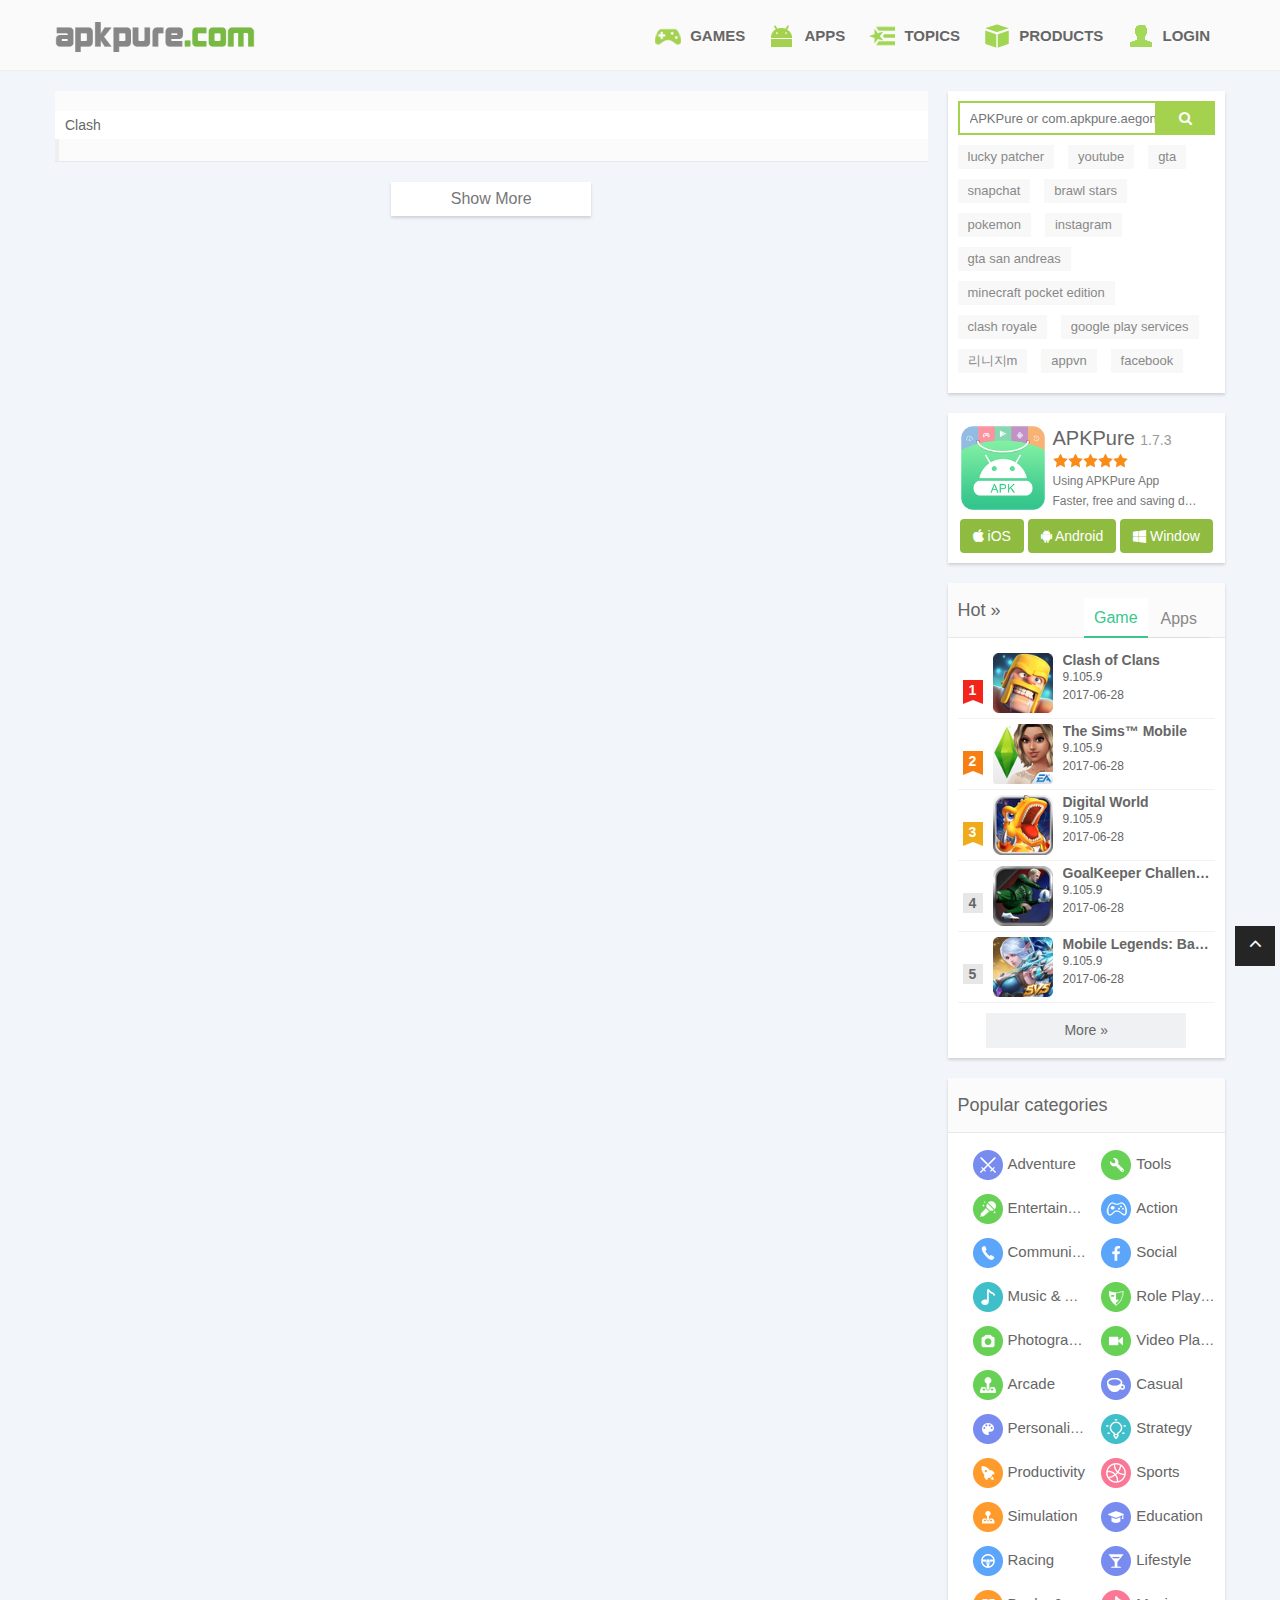
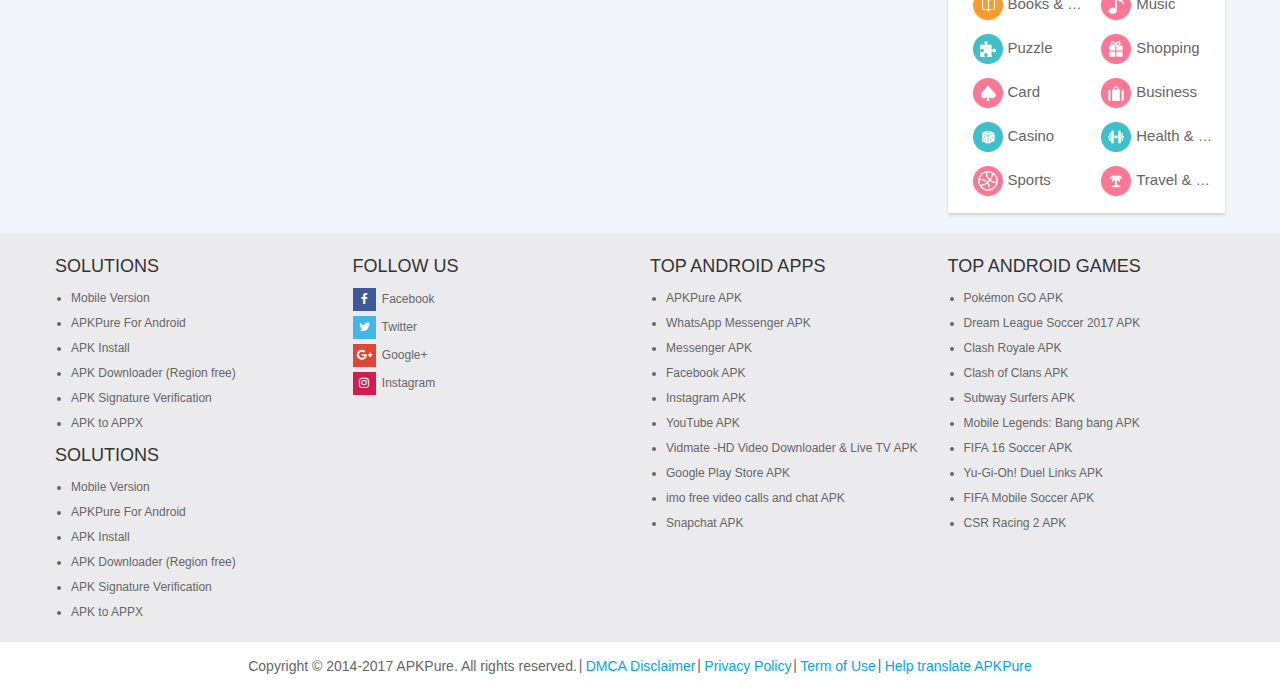
<file: apkpure-master/search.html>
<!DOCTYPE html>
<html lang="vn">
<head>
	<meta charset="UTF-8">
	<meta http-equiv="X-UA-Compatible" content="IE=edge,chrome=1">
	<meta name="viewport" content="width=device-width, initial-scale=1">
	<title>Search</title>
	<meta name="description" content="">
	<meta name="keywords" content="">
	<meta name="robots" content="index,follow" />
	<!-- <link rel="shortcut icon" href="images/favicon.ico" type="image/x-icon">
	<link rel="icon" href="images/favicon.ico" type="image/x-icon"> -->
	<!-- ===== Style CSS ===== -->
	<link rel="stylesheet" type="text/css" href="css/style.css">
	<!-- ===== Responsive CSS ===== -->
	<link rel="stylesheet" type="text/css" href="css/responsive.css">

	<!-- ===== Responsive CSS ===== -->
  <!-- <link href="css/responsive.css" rel="stylesheet"> -->

  <!-- HTML5 Shim and Respond.js IE8 support of HTML5 elements and media queries -->
	<!-- WARNING: Respond.js doesn't work if you view the page via file:// -->
	<!--[if lt IE 9]>
		<link href='css/animations-ie-fix.css' rel='stylesheet'>
		<script src="https://oss.maxcdn.com/libs/html5shiv/3.7.0/html5shiv.js"></script>
		<script src="https://oss.maxcdn.com/libs/respond.js/1.4.2/respond.min.js"></script>
	<![endif]-->
</head>
<body>

	<div class="wrapper">
		
		<header class="block header fixed">
			<div class="container">
				<div class="block_logo">
					<a href="#" title="APKPure">
						<img alt="APKPure" src="images/logo.png">
					</a>
				</div><!-- /block-logo -->
				<div class="block_menu_top">
					<div class="nav-toogle">
						<i class="fa"></i>
					</div>
					<ul class="nav_menu">
						<li class="nav_menu_item">
							<a title="hot game" href="game.html" class="nav-game">GAMES</a>
						</li>
						<li class="nav_menu_item">
							<a title="hot game" href="app.html" class="nav-apps">APPS</a>
						</li>
						<li class="nav_menu_item">
							<a title="hot game" href="topics.html" class="nav-topics">TOPICS</a>
						</li>
						<li class="nav_menu_item parent">
							<a title="hot game" href="javascript:void(0);" class="nav-products">PRODUCTS</a>
							<ul class="nav_submenu">
								<li><a href="#">APKPure App</a></li>
								<li><a href="#">APKPure Install</a></li>
								<li><a href="#">APKPure Download</a></li>
								<li><a href="#">APKPure Verification</a></li>
							</ul>
						</li>
						<li class="nav_menu_item nav_menu_user parent">
							<a title="hot game" href="javascript:void(0);" class="nav-user">Login</a>
							<ul class="nav_submenu nav_submenu_login">
								<li><a href="#" class="btn-login btn-fb">
									<span><img src="images/icon/facebook.png" alt=""></span>
									<i>Facebook</i>
								</a></li>
								<li><a href="#" class="btn-login btn-gg">
									<span><img src="images/icon/gplus.png" alt=""></span>
									<i>Google</i>
								</a></li>
							</ul>
						</li>
					</ul>
				</div>
			</div>
		</header><!-- /header -->

		<main id="main" class="container">
			<div class="row">
				<div class="block_left col-sm-9 col-xs-12">
					<div class="block block_search_results">
						<div class="block_title">
							<form action="#" method="POST">
								<span class="text-box">
									<input class="autocomplete" autocomplete="off" title="Enter App Name, Package Name, Package ID" name="q" type="text" value="Clash" placeholder="APKPure or com.apkpure.aegon" required="">
								</span>
								<span class="text-btn" title="Search APK">
									<input class="si" type="submit" value="">
								</span>
							</form>
						</div>
						<div class="block block-content clearfix">
							
						</div>
						<a class="loadmore" href="#">Show More</a>
					</div>
				</div><!-- /block_left -->

				<div class="block_right col-sm-3 col-xs-12">
					<div class="block block_sidebar block_search-tags">
						<div class="block_pad">
							<div class="block_content">
								<div class="block_search">
									<form action="#" method="POST" class="form_search">
										<input type="text" name="textsearch" class="search_input" placeholder="APKPure or com.apkpure.aegon">
										<button type="submit" class="btn_search"><i class="fa fa-search"></i></button>
									</form>
								</div><!-- /block_search -->
								<div class="block_tags">
									<a href="#">lucky patcher</a>
				                    <a href="#">youtube</a>
				                    <a href="#">gta</a>
				                    <a href="#">snapchat</a>
				                    <a href="#">brawl stars</a>
				                    <a href="#">pokemon</a>
				                    <a href="#">instagram</a>
				                    <a href="#">gta san andreas</a>
				                    <a href="#">minecraft pocket edition</a>
				                    <a href="#">clash royale</a>
				                    <a href="#">google play services</a>
				                    <a href="#">리니지m</a>
				                    <a href="#">appvn</a>
				                    <a href="#">facebook</a>
								</div><!-- /block_tags -->
							</div>
						</div><!-- block_search-tags -->
					</div><!-- block_sidebar -->
					<div class="block block_sidebar block_down">
						<div class="block_pad">
							<div class="block_content clearfix">
								<div class="down_img">
									<a href="#" title="">
										<img src="images/icon.png" alt="">
									</a>
								</div>
								<div class="down_info">
									<a title="APKPure APK" href="#" class="title">APKPure <span class="vname">1.7.3</span></a>
									<div class="stars">
										<span title="APKPure average rating 4.9"></span>
									</div>
									<div class="description">
										<p class="tit">Using APKPure App</p>
										<p class="des">Faster, free and saving data!</p>
									</div>
								</div>
								<div class="down_btn">
									<a href="#" class="btn btn_down" title="For iOS"><i class="fa fa-apple"></i> iOS</a>
									<a href="#" class="btn btn_down" title="For Android"><i class="fa fa-android"></i> Android</a>
									<a href="#" class="btn btn_down" title="For Window"><i class="fa fa-windows"></i> Window</a>
								</div>
							</div>
						</div><!-- block_search-tags -->
					</div><!-- block_sidebar -->
					<div class="block block_sidebar block_hot_day">
						<div class="blokck_pad_content">
							<div class="block_title block_tab">
								<a title="Hot Apps" href="app.html">Hot »</a>
							 	<ul class="nav nav-tabs" role="tablist">
								    <li role="presentation" class="active"><a href="#Game" aria-controls="Game" role="tab" data-toggle="tab">Game</a></li>
								    <li role="presentation"><a href="#Apps" aria-controls="Apps" role="tab" data-toggle="tab">Apps</a></li>
							  	</ul>
							</div>
							<div class="block_content clearfix">
								<div class="tab-content">
									<div role="tabpanel" class="tab-pane active" id="Game">
										<ul class="hot_day_list">
											<li>
												<div class="hot_day_img_number">
													<div class="hot_day_number">1</div>
													<div class="hot_day_img">
														<a title="Clash of Clans APK" href="#">
															<img alt="Clash of Clans APK" src="images/hot_day/Clash_of_Clans.png">
														</a>
													</div>
												</div>
												<div class="description">
													<h3>
														<a title="Clash of Clans APK" href="#">Clash of Clans</a>
													</h3>
													<p>9.105.9</p>
													<p>2017-06-28</p>
													<div class="down_btn">
														<p>Download Clash of Clans</p>
														<a href="#" class="btn btn_down" title="For iOS"><i class="fa fa-apple"></i></a>
														<a href="#" class="btn btn_down" title="For Android"><i class="fa fa-android"></i></a>
														<a href="#" class="btn btn_down" title="For Window"><i class="fa fa-windows"></i></a>
													</div>
												</div>
											</li><!-- li -->
											<li>
												<div class="hot_day_img_number">
													<div class="hot_day_number">2</div>
													<div class="hot_day_img">
														<a title="The Sims™ Mobile" href="#">
															<img alt="The Sims™ Mobile" src="images/hot_day/The_Sims_Mobile_APK.png">
														</a>
													</div>
												</div>
												<div class="description">
													<h3>
														<a title="The Sims™ Mobile" href="#">The Sims™ Mobile</a>
													</h3>
													<p>9.105.9</p>
													<p>2017-06-28</p>
													<div class="down_btn">
														<p>Download The Sims™ Mobile</p>
														<a href="#" class="btn btn_down" title="For iOS"><i class="fa fa-apple"></i></a>
														<a href="#" class="btn btn_down" title="For Android"><i class="fa fa-android"></i></a>
														<a href="#" class="btn btn_down" title="For Window"><i class="fa fa-windows"></i></a>
													</div>
												</div>
											</li><!-- li -->
											<li>
												<div class="hot_day_img_number">
													<div class="hot_day_number">3</div>
													<div class="hot_day_img">
														<a title="Digital World" href="#">
															<img alt="Digital World" src="images/hot_day/Digital_World_APK.png">
														</a>
													</div>
												</div>
												<div class="description">
													<h3>
														<a title="Digital World" href="#">Digital World</a>
													</h3>
													<p>9.105.9</p>
													<p>2017-06-28</p>
													<div class="down_btn">
														<p>Download Digital World</p>
														<a href="#" class="btn btn_down" title="For iOS"><i class="fa fa-apple"></i></a>
														<a href="#" class="btn btn_down" title="For Android"><i class="fa fa-android"></i></a>
														<a href="#" class="btn btn_down" title="For Window"><i class="fa fa-windows"></i></a>
													</div>
												</div>
											</li><!-- li -->
											<li>
												<div class="hot_day_img_number">
													<div class="hot_day_number">4</div>
													<div class="hot_day_img">
														<a title="GoalKeeper Challenge" href="#">
															<img alt="GoalKeeper Challenge" src="images/hot_day/GoalKeeper_Challenge_APK.png">
														</a>
													</div>
												</div>
												<div class="description">
													<h3>
														<a title="GoalKeeper Challenge" href="#">GoalKeeper Challenge</a>
													</h3>
													<p>9.105.9</p>
													<p>2017-06-28</p>
													<div class="down_btn">
														<p>Download GoalKeeper Challenge</p>
														<a href="#" class="btn btn_down" title="For iOS"><i class="fa fa-apple"></i></a>
														<a href="#" class="btn btn_down" title="For Android"><i class="fa fa-android"></i></a>
														<a href="#" class="btn btn_down" title="For Window"><i class="fa fa-windows"></i></a>
													</div>
												</div>
											</li><!-- li -->
											<li>
												<div class="hot_day_img_number">
													<div class="hot_day_number">5</div>
													<div class="hot_day_img">
														<a title="Mobile Legends: Bang bang APK" href="#">
															<img alt="Mobile Legends: Bang bang APK" src="images/hot_day/Mobile_Legends_Bang_bang_APK.png">
														</a>
													</div>
												</div>
												<div class="description">
													<h3>
														<a title="Mobile Legends: Bang bang APK" href="#">Mobile Legends: Bang bang APK</a>
													</h3>
													<p>9.105.9</p>
													<p>2017-06-28</p>
													<div class="down_btn">
														<p>Download Mobile Legends: Bang bang APK</p>
														<a href="#" class="btn btn_down" title="For iOS"><i class="fa fa-apple"></i></a>
														<a href="#" class="btn btn_down" title="For Android"><i class="fa fa-android"></i></a>
														<a href="#" class="btn btn_down" title="For Window"><i class="fa fa-windows"></i></a>
													</div>
												</div>
											</li><!-- li -->
										</ul>	
									</div><!-- Game -->
									<div role="tabpanel" class="tab-pane" id="Apps">
										<ul class="hot_day_list">
											<li>
												<div class="hot_day_img_number">
													<div class="hot_day_number">1</div>
													<div class="hot_day_img">
														<a title="Clash of Clans APK" href="#">
															<img alt="Clash of Clans APK" src="images/hot_day/Clash_of_Clans.png">
														</a>
													</div>
												</div>
												<div class="description">
													<h3>
														<a title="Clash of Clans APK" href="#">Clash of Clans</a>
													</h3>
													<p>9.105.9</p>
													<p>2017-06-28</p>
													<div class="down_btn">
														<p>Download Clash of Clans</p>
														<a href="#" class="btn btn_down" title="For iOS"><i class="fa fa-apple"></i></a>
														<a href="#" class="btn btn_down" title="For Android"><i class="fa fa-android"></i></a>
														<a href="#" class="btn btn_down" title="For Window"><i class="fa fa-windows"></i></a>
													</div>
												</div>
											</li><!-- li -->
											<li>
												<div class="hot_day_img_number">
													<div class="hot_day_number">2</div>
													<div class="hot_day_img">
														<a title="The Sims™ Mobile" href="#">
															<img alt="The Sims™ Mobile" src="images/hot_day/The_Sims_Mobile_APK.png">
														</a>
													</div>
												</div>
												<div class="description">
													<h3>
														<a title="The Sims™ Mobile" href="#">The Sims™ Mobile</a>
													</h3>
													<p>9.105.9</p>
													<p>2017-06-28</p>
													<div class="down_btn">
														<p>Download The Sims™ Mobile</p>
														<a href="#" class="btn btn_down" title="For iOS"><i class="fa fa-apple"></i></a>
														<a href="#" class="btn btn_down" title="For Android"><i class="fa fa-android"></i></a>
														<a href="#" class="btn btn_down" title="For Window"><i class="fa fa-windows"></i></a>
													</div>
												</div>
											</li><!-- li -->
											<li>
												<div class="hot_day_img_number">
													<div class="hot_day_number">3</div>
													<div class="hot_day_img">
														<a title="Digital World" href="#">
															<img alt="Digital World" src="images/hot_day/Digital_World_APK.png">
														</a>
													</div>
												</div>
												<div class="description">
													<h3>
														<a title="Digital World" href="#">Digital World</a>
													</h3>
													<p>9.105.9</p>
													<p>2017-06-28</p>
													<div class="down_btn">
														<p>Download Digital World</p>
														<a href="#" class="btn btn_down" title="For iOS"><i class="fa fa-apple"></i></a>
														<a href="#" class="btn btn_down" title="For Android"><i class="fa fa-android"></i></a>
														<a href="#" class="btn btn_down" title="For Window"><i class="fa fa-windows"></i></a>
													</div>
												</div>
											</li><!-- li -->
											<li>
												<div class="hot_day_img_number">
													<div class="hot_day_number">4</div>
													<div class="hot_day_img">
														<a title="GoalKeeper Challenge" href="#">
															<img alt="GoalKeeper Challenge" src="images/hot_day/GoalKeeper_Challenge_APK.png">
														</a>
													</div>
												</div>
												<div class="description">
													<h3>
														<a title="GoalKeeper Challenge" href="#">GoalKeeper Challenge</a>
													</h3>
													<p>9.105.9</p>
													<p>2017-06-28</p>
													<div class="down_btn">
														<p>Download GoalKeeper Challenge</p>
														<a href="#" class="btn btn_down" title="For iOS"><i class="fa fa-apple"></i></a>
														<a href="#" class="btn btn_down" title="For Android"><i class="fa fa-android"></i></a>
														<a href="#" class="btn btn_down" title="For Window"><i class="fa fa-windows"></i></a>
													</div>
												</div>
											</li><!-- li -->
											<li>
												<div class="hot_day_img_number">
													<div class="hot_day_number">5</div>
													<div class="hot_day_img">
														<a title="Mobile Legends: Bang bang APK" href="#">
															<img alt="Mobile Legends: Bang bang APK" src="images/hot_day/Mobile_Legends_Bang_bang_APK.png">
														</a>
													</div>
												</div>
												<div class="description">
													<h3>
														<a title="Mobile Legends: Bang bang APK" href="#">Mobile Legends: Bang bang APK</a>
													</h3>
													<p>9.105.9</p>
													<p>2017-06-28</p>
													<div class="down_btn">
														<p>Download Mobile Legends: Bang bang APK</p>
														<a href="#" class="btn btn_down" title="For iOS"><i class="fa fa-apple"></i></a>
														<a href="#" class="btn btn_down" title="For Android"><i class="fa fa-android"></i></a>
														<a href="#" class="btn btn_down" title="For Window"><i class="fa fa-windows"></i></a>
													</div>
												</div>
											</li><!-- li -->
										</ul>
									</div><!-- Apps -->
								</div>
								<div class="block_more"><a href="/game">More »</a></div>
							</div>
						</div>
					</div><!-- block_sidebar -->
					<div class="block block_sidebar block_popular_categories">
						<div class="blokck_pad_content">
							<div class="block_title">
								<div class="title">Popular categories</div>
							</div>
							<div class="block_content clearfix">
								<ul class="popular_categories_list location">
									<li><a href="#"><i class="adventure"></i>Adventure</a></li>
					                <li><a href="#"><i class="tools"></i>Tools</a></li>
					                <li><a href="#"><i class="entertainment"></i>Entertainment</a></li>
					                <li><a href="#"><i class="action"></i>Action</a></li>
					                <li><a href="#"><i class="communication"></i>Communication</a></li>
					                <li><a href="#"><i class="social"></i>Social</a></li>
					                <li><a href="#"><i class="music-audio"></i>Music &amp; Audio</a></li>
					                <li><a href="#"><i class="role-playing"></i>Role Playing</a></li>
					                <li><a href="/photography"><i class="photography"></i>Photography</a></li>
					                <li><a href="#"><i class="media-video"></i>Video Players &amp; Editors</a></li>
					                <li><a href="#"><i class="arcade"></i>Arcade</a></li>
					                <li><a href="#"><i class="casual"></i>Casual</a></li>
					                <li><a href="#"><i class="personalization"></i>Personalization</a></li>
					                <li><a href="#"><i class="strategy"></i>Strategy</a></li>
					                <li><a href="#"><i class="productivity"></i>Productivity</a></li>
					                <li><a href="#"><i class="sports"></i>Sports</a></li>
					                <li><a href="#"><i class="simulation"></i>Simulation</a></li>
					                <li><a href="#"><i class="education"></i>Education</a></li>
					                <li><a href="#"><i class="racing"></i>Racing</a></li>
					                <li><a href="#"><i class="lifestyle"></i>Lifestyle</a></li>
					                <li><a href="#"><i class="book-reference"></i>Books &amp; Reference</a></li>
					                <li><a href="#"><i class="music"></i>Music</a></li>
					                <li><a href="#"><i class="puzzle"></i>Puzzle</a></li>
					                <li><a href="#"><i class="shopping"></i>Shopping</a></li>
					                <li><a href="#"><i class="card"></i>Card</a></li>
					                <li><a href="#"><i class="business"></i>Business</a></li>
					                <li><a href="#"><i class="casino"></i>Casino</a></li>
					                <li><a href="#"><i class="health-fitness"></i>Health &amp; Fitness</a></li>
					                <li><a href="#"><i class="sports"></i>Sports</a></li>
					                <li><a href="#"><i class="travel-local"></i>Travel &amp; Local</a></li>
								</ul>
							</div>
						</div>
					</div><!-- block_sidebar -->
				</div><!-- /block_right -->
			</div>
		</main><!-- /#main -->

		<footer class="footer">
			<div class="footer_main">
				<div class="container">
					<div class="row">
						<div class="col-sm-3 list_menu_footer">
							<div class="menu_footer_items">
								<p class="list_menu_footer_title">SOLUTIONS</p>
								<ul>
									<li><a href="#" title="">Mobile Version</a></li>
									<li><a href="#" title="">APKPure For Android</a></li>
									<li><a href="#" title="">APK Install</a></li>
									<li><a href="#" title="">APK Downloader (Region free)</a></li>
									<li><a href="#" title="">APK Signature Verification</a></li>
									<li><a href="#" title="">APK to APPX</a></li>
								</ul>
							</div>
							<div class="menu_footer_items">
								<p class="list_menu_footer_title">SOLUTIONS</p>
								<ul>
									<li><a href="#" title="">Mobile Version</a></li>
									<li><a href="#" title="">APKPure For Android</a></li>
									<li><a href="#" title="">APK Install</a></li>
									<li><a href="#" title="">APK Downloader (Region free)</a></li>
									<li><a href="#" title="">APK Signature Verification</a></li>
									<li><a href="#" title="">APK to APPX</a></li>
								</ul>
							</div>
						</div><!-- /list_menu_footer -->
						<div class="col-sm-3 list_menu_footer">
							<div class="menu_footer_items">
								<p class="list_menu_footer_title">FOLLOW US</p>
								<ul class="follow">
									<li>
										<a href="" title="">
											<i class="fa fa-facebook"></i> Facebook
										</a>
									</li>
									<li>
										<a href="" title="">
											<i class="fa fa-twitter"></i> Twitter
										</a>
									</li>
									<li>
										<a href="" title="">
											<i class="fa fa-google-plus"></i> Google+
										</a>
									</li>
									<li>
										<a href="" title="">
											<i class="fa fa-instagram"></i> Instagram
										</a>
									</li>
								</ul>
							</div>
						</div><!-- /list_menu_footer -->
						<div class="col-sm-3 list_menu_footer">
							<div class="menu_footer_items">
								<p class="list_menu_footer_title">TOP ANDROID APPS</p>
								<ul>
									<li><a href="#" title="">APKPure APK</a></li>
									<li><a href="#" title="">WhatsApp Messenger APK</a></li>
									<li><a href="#" title="">Messenger APK</a></li>
									<li><a href="#" title="">Facebook APK</a></li>
									<li><a href="#" title="">Instagram APK</a></li>
									<li><a href="#" title="">YouTube APK</a></li>
									<li><a href="#" title="">Vidmate -HD Video Downloader &amp; Live TV APK</a></li>
									<li><a href="#" title="">Google Play Store APK</a></li>
									<li><a href="#" title="">imo free video calls and chat APK</a></li>
									<li><a href="#" title="">Snapchat APK</a></li>
								</ul>
							</div>
						</div><!-- /list_menu_footer -->
						<div class="col-sm-3 list_menu_footer">
							<div class="menu_footer_items">
								<p class="list_menu_footer_title">TOP ANDROID GAMES</p>
								<ul>
									<li><a href="#" title="">Pokémon GO APK</a></li>
									<li><a href="#" title="">Dream League Soccer 2017 APK</a></li>
									<li><a href="#" title="">Clash Royale APK</a></li>
									<li><a href="#" title="">Clash of Clans APK</a></li>
									<li><a href="#" title="">Subway Surfers APK</a></li>
									<li><a href="#" title="">Mobile Legends: Bang bang APK</a></li>
									<li><a href="#" title="">FIFA 16 Soccer APK</a></li>
									<li><a href="#" title="">Yu-Gi-Oh! Duel Links APK</a></li>
									<li><a href="#" title="">FIFA Mobile Soccer APK</a></li>
									<li><a href="#" title="">CSR Racing 2 APK</a></li>
								</ul>
							</div>
						</div><!-- /list_menu_footer -->
					</div>
				</div>
			</div><!-- /footer_main -->
			<div class="footer_bot">
				<div class="container">
					<div class="row">
						<div class="copyright">
							Copyright © 2014-2017 APKPure. All rights reserved.
					        <a href="/dmca.html" rel="nofollow">DMCA Disclaimer</a>
					        <a href="/privacy-policy.html" rel="nofollow">Privacy Policy</a>
					        <a href="/terms.html" rel="nofollow">Term of Use</a>
					        <a target="_blank" href="https://translate.apkpure.com/projects/apkpure/apkpurecom/" rel="nofollow">Help translate APKPure</a>
						</div>
					</div>
			    </div>
			</div><!-- /footer_main -->
		</footer><!-- /footer -->

		<a id="return-to-top" class="td-scroll-up" href="javascript:void(0)">
      		<i class="fa fa-angle-up" aria-hidden="true"></i>
    	</a>
    	<!-- Return To Top -->

	</div><!-- /wrapper -->

	<!-- ===== JS ===== -->
	<script src="js/jquery.min.js"></script>
	<!-- ===== JS Bootstrap ===== -->
	<script src="lib/bootstrap/bootstrap.min.js"></script>
	<!-- ===== JS Owl ===== -->
	<script src="lib/owl/owl.carousel.min.js"></script>
	<!-- ===== JS Sticky ===== -->
	<script src="lib/sticky/jquery.sticky.js"></script>
	<!-- Js Common -->
	<script src="js/common.js"></script>
</body>
</html>
</file>
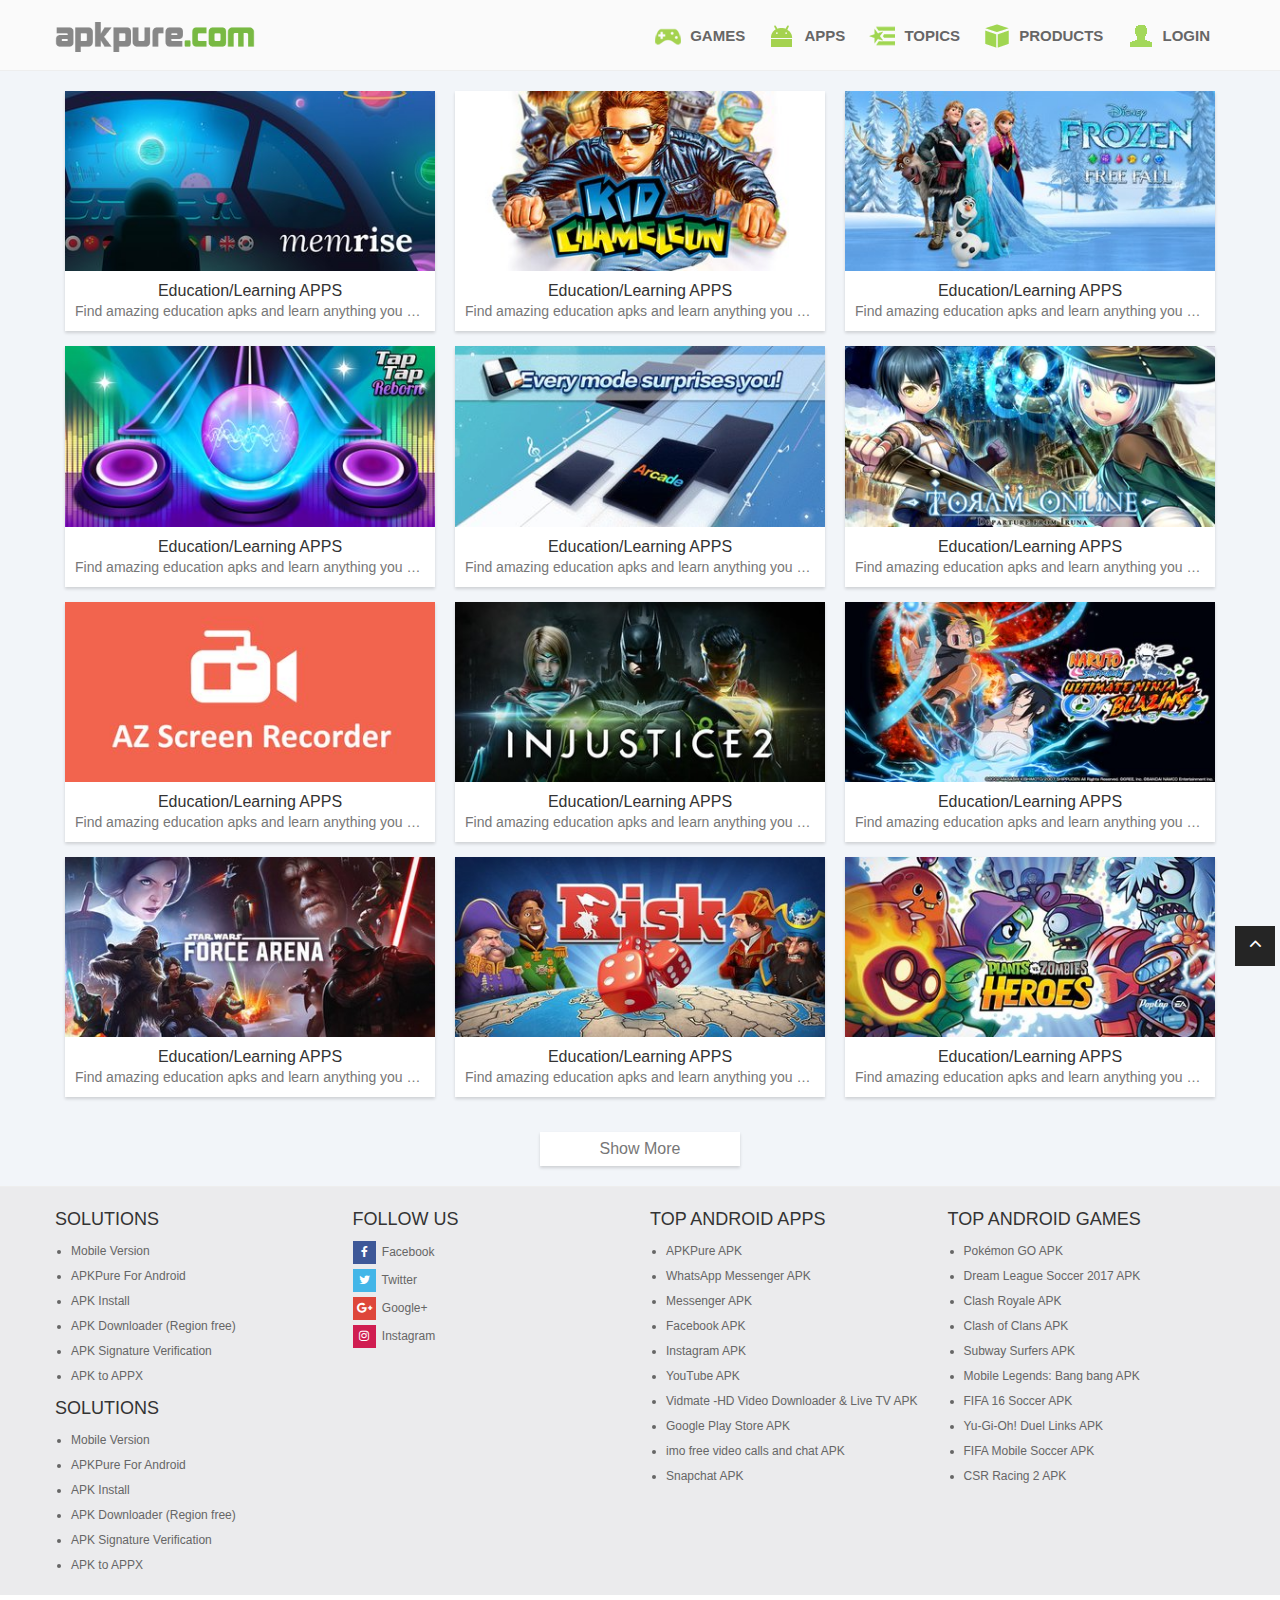
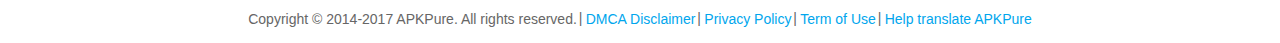
<file: apkpure-master/topics.html>
<!DOCTYPE html>
<html lang="vn">
<head>
	<meta charset="UTF-8">
	<meta http-equiv="X-UA-Compatible" content="IE=edge,chrome=1">
	<meta name="viewport" content="width=device-width, initial-scale=1">
	<title>Topics</title>
	<meta name="description" content="">
	<meta name="keywords" content="">
	<meta name="robots" content="index,follow" />
	<!-- <link rel="shortcut icon" href="images/favicon.ico" type="image/x-icon">
	<link rel="icon" href="images/favicon.ico" type="image/x-icon"> -->
	<!-- ===== Style CSS ===== -->
	<link rel="stylesheet" type="text/css" href="css/style.css">
	<!-- ===== Responsive CSS ===== -->
	<link rel="stylesheet" type="text/css" href="css/responsive.css">

	<!-- ===== Responsive CSS ===== -->
  <!-- <link href="css/responsive.css" rel="stylesheet"> -->

  <!-- HTML5 Shim and Respond.js IE8 support of HTML5 elements and media queries -->
	<!-- WARNING: Respond.js doesn't work if you view the page via file:// -->
	<!--[if lt IE 9]>
		<link href='css/animations-ie-fix.css' rel='stylesheet'>
		<script src="https://oss.maxcdn.com/libs/html5shiv/3.7.0/html5shiv.js"></script>
		<script src="https://oss.maxcdn.com/libs/respond.js/1.4.2/respond.min.js"></script>
	<![endif]-->
</head>
<body>

	<div class="wrapper">
		
		<header class="block header fixed">
			<div class="container">
				<div class="block_logo">
					<a href="#" title="APKPure">
						<img alt="APKPure" src="images/logo.png">
					</a>
				</div><!-- /block-logo -->
				<div class="block_menu_top">
					<div class="nav-toogle">
						<i class="fa"></i>
					</div>
					<ul class="nav_menu">
						<li class="nav_menu_item">
							<a title="hot game" href="game.html" class="nav-game">GAMES</a>
						</li>
						<li class="nav_menu_item">
							<a title="hot game" href="app.html" class="nav-apps">APPS</a>
						</li>
						<li class="nav_menu_item">
							<a title="hot game" href="topics.html" class="nav-topics">TOPICS</a>
						</li>
						<li class="nav_menu_item parent">
							<a title="hot game" href="javascript:void(0);" class="nav-products">PRODUCTS</a>
							<ul class="nav_submenu">
								<li><a href="#">APKPure App</a></li>
								<li><a href="#">APKPure Install</a></li>
								<li><a href="#">APKPure Download</a></li>
								<li><a href="#">APKPure Verification</a></li>
							</ul>
						</li>
						<li class="nav_menu_item nav_menu_user parent">
							<a title="hot game" href="javascript:void(0);" class="nav-user">Login</a>
							<ul class="nav_submenu nav_submenu_login">
								<li><a href="#" class="btn-login btn-fb">
									<span><img src="images/icon/facebook.png" alt=""></span>
									<i>Facebook</i>
								</a></li>
								<li><a href="#" class="btn-login btn-gg">
									<span><img src="images/icon/gplus.png" alt=""></span>
									<i>Google</i>
								</a></li>
							</ul>
						</li>
					</ul>
				</div>
			</div>
		</header><!-- /header -->

		<main id="main" class="container">
			<div class="block_1_col">
				<div class="block-topics">
					<ul class="topics_list clearfix">
						<li class="col-sm-4 col-xs-12">
							<div class="topics_item">
								<a href="#" title="">
									<div class="topics_img">
										<img src="images/topics/1.jpg" alt="">
									</div>
									<div class="description">
										<div class="topics_name">Education/Learning APPS</div>
										<div class="topics_description">Find amazing education apks and learn anything you need to know by learning apps. Learn for fun,for free. Improve yourself in  minutes.</div>
									</div>
								</a>
							</div>
						</li><!-- /li -->
						<li class="col-sm-4 col-xs-12">
							<div class="topics_item">
								<a href="#" title="">
									<div class="topics_img">
										<img src="images/topics/2.jpg" alt="">
									</div>
									<div class="description">
										<div class="topics_name">Education/Learning APPS</div>
										<div class="topics_description">Find amazing education apks and learn anything you need to know by learning apps. Learn for fun,for free. Improve yourself in  minutes.</div>
									</div>
								</a>
							</div>
						</li><!-- /li -->
						<li class="col-sm-4 col-xs-12">
							<div class="topics_item">
								<a href="#" title="">
									<div class="topics_img">
										<img src="images/topics/3.jpg" alt="">
									</div>
									<div class="description">
										<div class="topics_name">Education/Learning APPS</div>
										<div class="topics_description">Find amazing education apks and learn anything you need to know by learning apps. Learn for fun,for free. Improve yourself in  minutes.</div>
									</div>
								</a>
							</div>
						</li><!-- /li -->
						<li class="col-sm-4 col-xs-12">
							<div class="topics_item">
								<a href="#" title="">
									<div class="topics_img">
										<img src="images/topics/4.jpg" alt="">
									</div>
									<div class="description">
										<div class="topics_name">Education/Learning APPS</div>
										<div class="topics_description">Find amazing education apks and learn anything you need to know by learning apps. Learn for fun,for free. Improve yourself in  minutes.</div>
									</div>
								</a>
							</div>
						</li><!-- /li -->
						<li class="col-sm-4 col-xs-12">
							<div class="topics_item">
								<a href="#" title="">
									<div class="topics_img">
										<img src="images/topics/5.jpg" alt="">
									</div>
									<div class="description">
										<div class="topics_name">Education/Learning APPS</div>
										<div class="topics_description">Find amazing education apks and learn anything you need to know by learning apps. Learn for fun,for free. Improve yourself in  minutes.</div>
									</div>
								</a>
							</div>
						</li><!-- /li -->
						<li class="col-sm-4 col-xs-12">
							<div class="topics_item">
								<a href="#" title="">
									<div class="topics_img">
										<img src="images/topics/6.jpg" alt="">
									</div>
									<div class="description">
										<div class="topics_name">Education/Learning APPS</div>
										<div class="topics_description">Find amazing education apks and learn anything you need to know by learning apps. Learn for fun,for free. Improve yourself in  minutes.</div>
									</div>
								</a>
							</div>
						</li><!-- /li -->
						<li class="col-sm-4 col-xs-12">
							<div class="topics_item">
								<a href="#" title="">
									<div class="topics_img">
										<img src="images/topics/7.jpg" alt="">
									</div>
									<div class="description">
										<div class="topics_name">Education/Learning APPS</div>
										<div class="topics_description">Find amazing education apks and learn anything you need to know by learning apps. Learn for fun,for free. Improve yourself in  minutes.</div>
									</div>
								</a>
							</div>
						</li><!-- /li -->
						<li class="col-sm-4 col-xs-12">
							<div class="topics_item">
								<a href="#" title="">
									<div class="topics_img">
										<img src="images/topics/8.jpg" alt="">
									</div>
									<div class="description">
										<div class="topics_name">Education/Learning APPS</div>
										<div class="topics_description">Find amazing education apks and learn anything you need to know by learning apps. Learn for fun,for free. Improve yourself in  minutes.</div>
									</div>
								</a>
							</div>
						</li><!-- /li -->
						<li class="col-sm-4 col-xs-12">
							<div class="topics_item">
								<a href="#" title="">
									<div class="topics_img">
										<img src="images/topics/9.jpg" alt="">
									</div>
									<div class="description">
										<div class="topics_name">Education/Learning APPS</div>
										<div class="topics_description">Find amazing education apks and learn anything you need to know by learning apps. Learn for fun,for free. Improve yourself in  minutes.</div>
									</div>
								</a>
							</div>
						</li><!-- /li -->
						<li class="col-sm-4 col-xs-12">
							<div class="topics_item">
								<a href="#" title="">
									<div class="topics_img">
										<img src="images/topics/10.jpg" alt="">
									</div>
									<div class="description">
										<div class="topics_name">Education/Learning APPS</div>
										<div class="topics_description">Find amazing education apks and learn anything you need to know by learning apps. Learn for fun,for free. Improve yourself in  minutes.</div>
									</div>
								</a>
							</div>
						</li><!-- /li -->
						<li class="col-sm-4 col-xs-12">
							<div class="topics_item">
								<a href="#" title="">
									<div class="topics_img">
										<img src="images/topics/11.jpg" alt="">
									</div>
									<div class="description">
										<div class="topics_name">Education/Learning APPS</div>
										<div class="topics_description">Find amazing education apks and learn anything you need to know by learning apps. Learn for fun,for free. Improve yourself in  minutes.</div>
									</div>
								</a>
							</div>
						</li><!-- /li -->
						<li class="col-sm-4 col-xs-12">
							<div class="topics_item">
								<a href="#" title="">
									<div class="topics_img">
										<img src="images/topics/12.jpg" alt="">
									</div>
									<div class="description">
										<div class="topics_name">Education/Learning APPS</div>
										<div class="topics_description">Find amazing education apks and learn anything you need to know by learning apps. Learn for fun,for free. Improve yourself in  minutes.</div>
									</div>
								</a>
							</div>
						</li><!-- /li -->
					</ul>
					<a class="loadmore" href="#">Show More</a>
				</div>
			</div><!-- /block_left -->
		</main><!-- /#main -->

		<footer class="footer">
			<div class="footer_main">
				<div class="container">
					<div class="row">
						<div class="col-sm-3 list_menu_footer">
							<div class="menu_footer_items">
								<p class="list_menu_footer_title">SOLUTIONS</p>
								<ul>
									<li><a href="#" title="">Mobile Version</a></li>
									<li><a href="#" title="">APKPure For Android</a></li>
									<li><a href="#" title="">APK Install</a></li>
									<li><a href="#" title="">APK Downloader (Region free)</a></li>
									<li><a href="#" title="">APK Signature Verification</a></li>
									<li><a href="#" title="">APK to APPX</a></li>
								</ul>
							</div>
							<div class="menu_footer_items">
								<p class="list_menu_footer_title">SOLUTIONS</p>
								<ul>
									<li><a href="#" title="">Mobile Version</a></li>
									<li><a href="#" title="">APKPure For Android</a></li>
									<li><a href="#" title="">APK Install</a></li>
									<li><a href="#" title="">APK Downloader (Region free)</a></li>
									<li><a href="#" title="">APK Signature Verification</a></li>
									<li><a href="#" title="">APK to APPX</a></li>
								</ul>
							</div>
						</div><!-- /list_menu_footer -->
						<div class="col-sm-3 list_menu_footer">
							<div class="menu_footer_items">
								<p class="list_menu_footer_title">FOLLOW US</p>
								<ul class="follow">
									<li>
										<a href="" title="">
											<i class="fa fa-facebook"></i> Facebook
										</a>
									</li>
									<li>
										<a href="" title="">
											<i class="fa fa-twitter"></i> Twitter
										</a>
									</li>
									<li>
										<a href="" title="">
											<i class="fa fa-google-plus"></i> Google+
										</a>
									</li>
									<li>
										<a href="" title="">
											<i class="fa fa-instagram"></i> Instagram
										</a>
									</li>
								</ul>
							</div>
						</div><!-- /list_menu_footer -->
						<div class="col-sm-3 list_menu_footer">
							<div class="menu_footer_items">
								<p class="list_menu_footer_title">TOP ANDROID APPS</p>
								<ul>
									<li><a href="#" title="">APKPure APK</a></li>
									<li><a href="#" title="">WhatsApp Messenger APK</a></li>
									<li><a href="#" title="">Messenger APK</a></li>
									<li><a href="#" title="">Facebook APK</a></li>
									<li><a href="#" title="">Instagram APK</a></li>
									<li><a href="#" title="">YouTube APK</a></li>
									<li><a href="#" title="">Vidmate -HD Video Downloader &amp; Live TV APK</a></li>
									<li><a href="#" title="">Google Play Store APK</a></li>
									<li><a href="#" title="">imo free video calls and chat APK</a></li>
									<li><a href="#" title="">Snapchat APK</a></li>
								</ul>
							</div>
						</div><!-- /list_menu_footer -->
						<div class="col-sm-3 list_menu_footer">
							<div class="menu_footer_items">
								<p class="list_menu_footer_title">TOP ANDROID GAMES</p>
								<ul>
									<li><a href="#" title="">Pokémon GO APK</a></li>
									<li><a href="#" title="">Dream League Soccer 2017 APK</a></li>
									<li><a href="#" title="">Clash Royale APK</a></li>
									<li><a href="#" title="">Clash of Clans APK</a></li>
									<li><a href="#" title="">Subway Surfers APK</a></li>
									<li><a href="#" title="">Mobile Legends: Bang bang APK</a></li>
									<li><a href="#" title="">FIFA 16 Soccer APK</a></li>
									<li><a href="#" title="">Yu-Gi-Oh! Duel Links APK</a></li>
									<li><a href="#" title="">FIFA Mobile Soccer APK</a></li>
									<li><a href="#" title="">CSR Racing 2 APK</a></li>
								</ul>
							</div>
						</div><!-- /list_menu_footer -->
					</div>
				</div>
			</div><!-- /footer_main -->
			<div class="footer_bot">
				<div class="container">
					<div class="row">
						<div class="copyright">
							Copyright © 2014-2017 APKPure. All rights reserved.
					        <a href="/dmca.html" rel="nofollow">DMCA Disclaimer</a>
					        <a href="/privacy-policy.html" rel="nofollow">Privacy Policy</a>
					        <a href="/terms.html" rel="nofollow">Term of Use</a>
					        <a target="_blank" href="https://translate.apkpure.com/projects/apkpure/apkpurecom/" rel="nofollow">Help translate APKPure</a>
						</div>
					</div>
			    </div>
			</div><!-- /footer_main -->
		</footer><!-- /footer -->

		<a id="return-to-top" class="td-scroll-up" href="javascript:void(0)">
      		<i class="fa fa-angle-up" aria-hidden="true"></i>
    	</a>
    	<!-- Return To Top -->

	</div><!-- /wrapper -->

	<!-- ===== JS ===== -->
	<script src="js/jquery.min.js"></script>
	<!-- ===== JS Bootstrap ===== -->
	<script src="lib/bootstrap/bootstrap.min.js"></script>
	<!-- ===== JS Owl ===== -->
	<script src="lib/owl/owl.carousel.min.js"></script>
	<!-- ===== JS Sticky ===== -->
	<script src="lib/sticky/jquery.sticky.js"></script>
	<!-- Js Common -->
	<script src="js/common.js"></script>
</body>
</html>
</file>
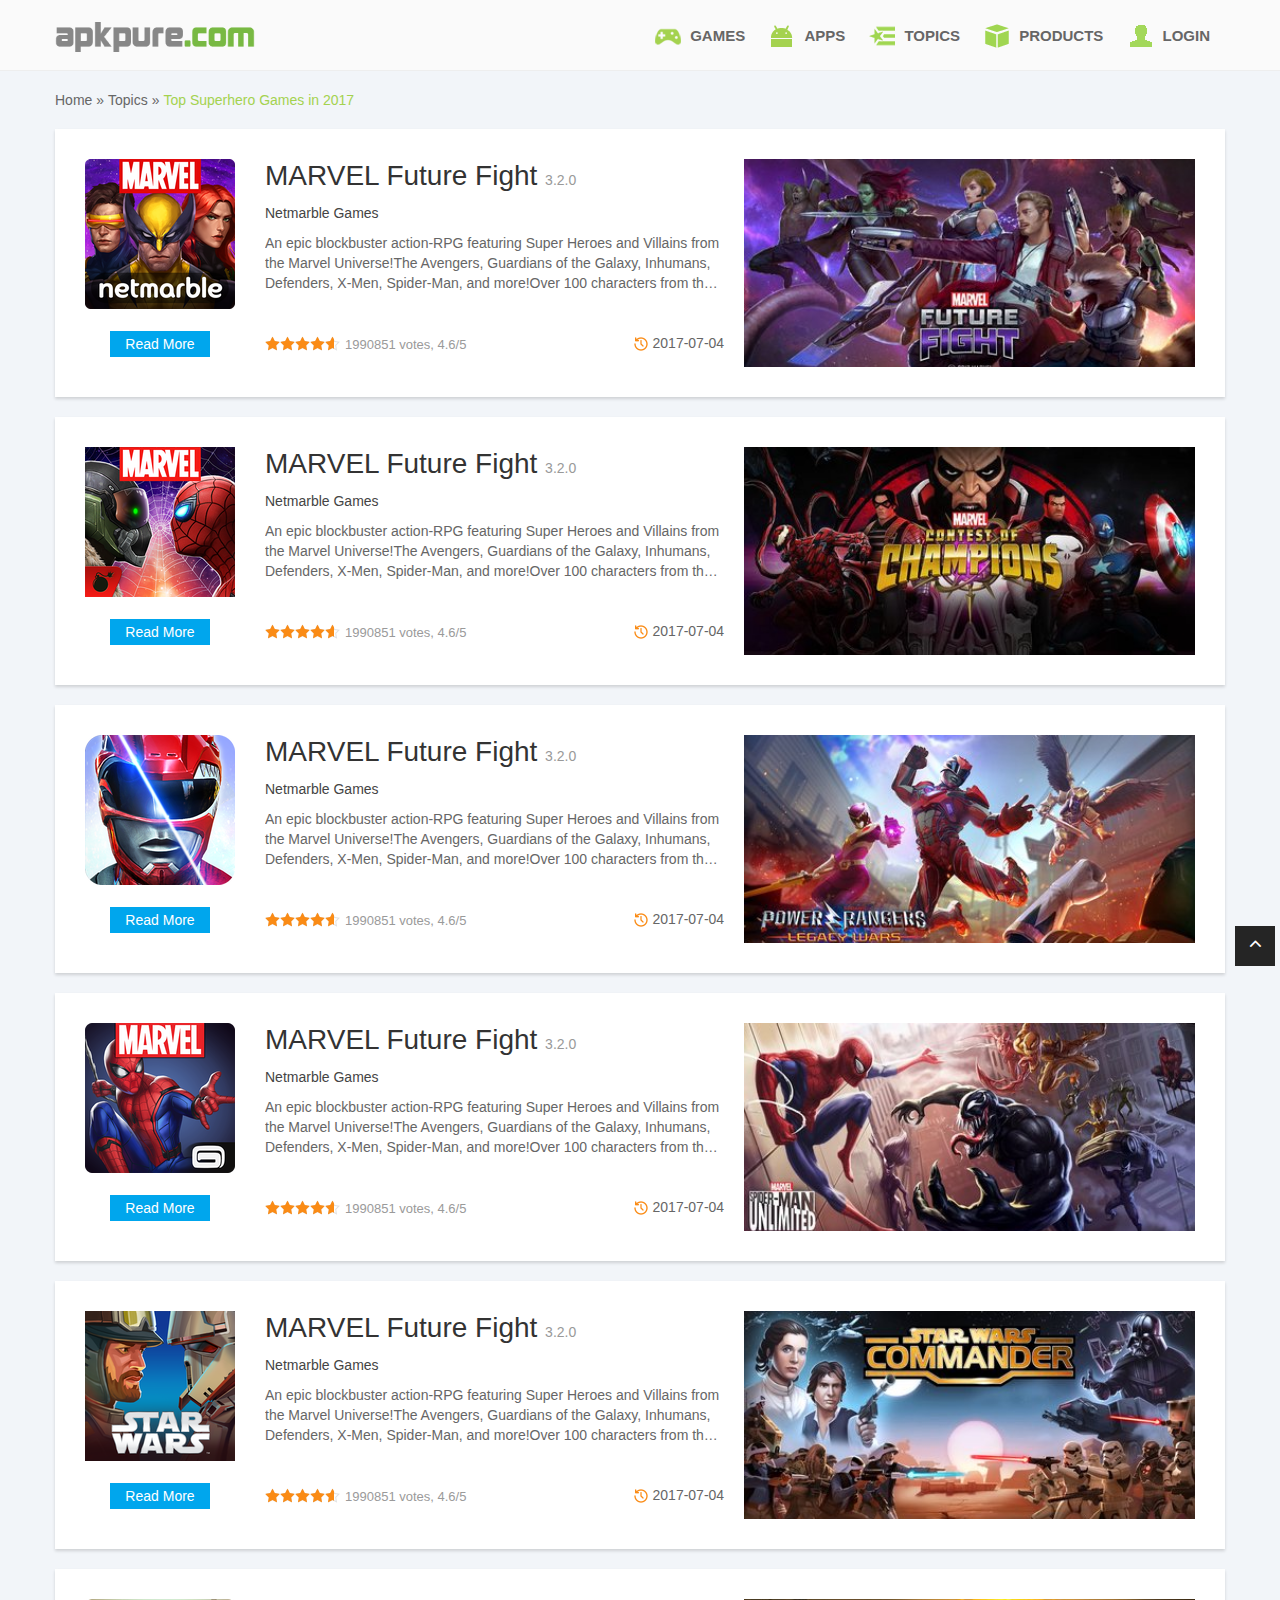
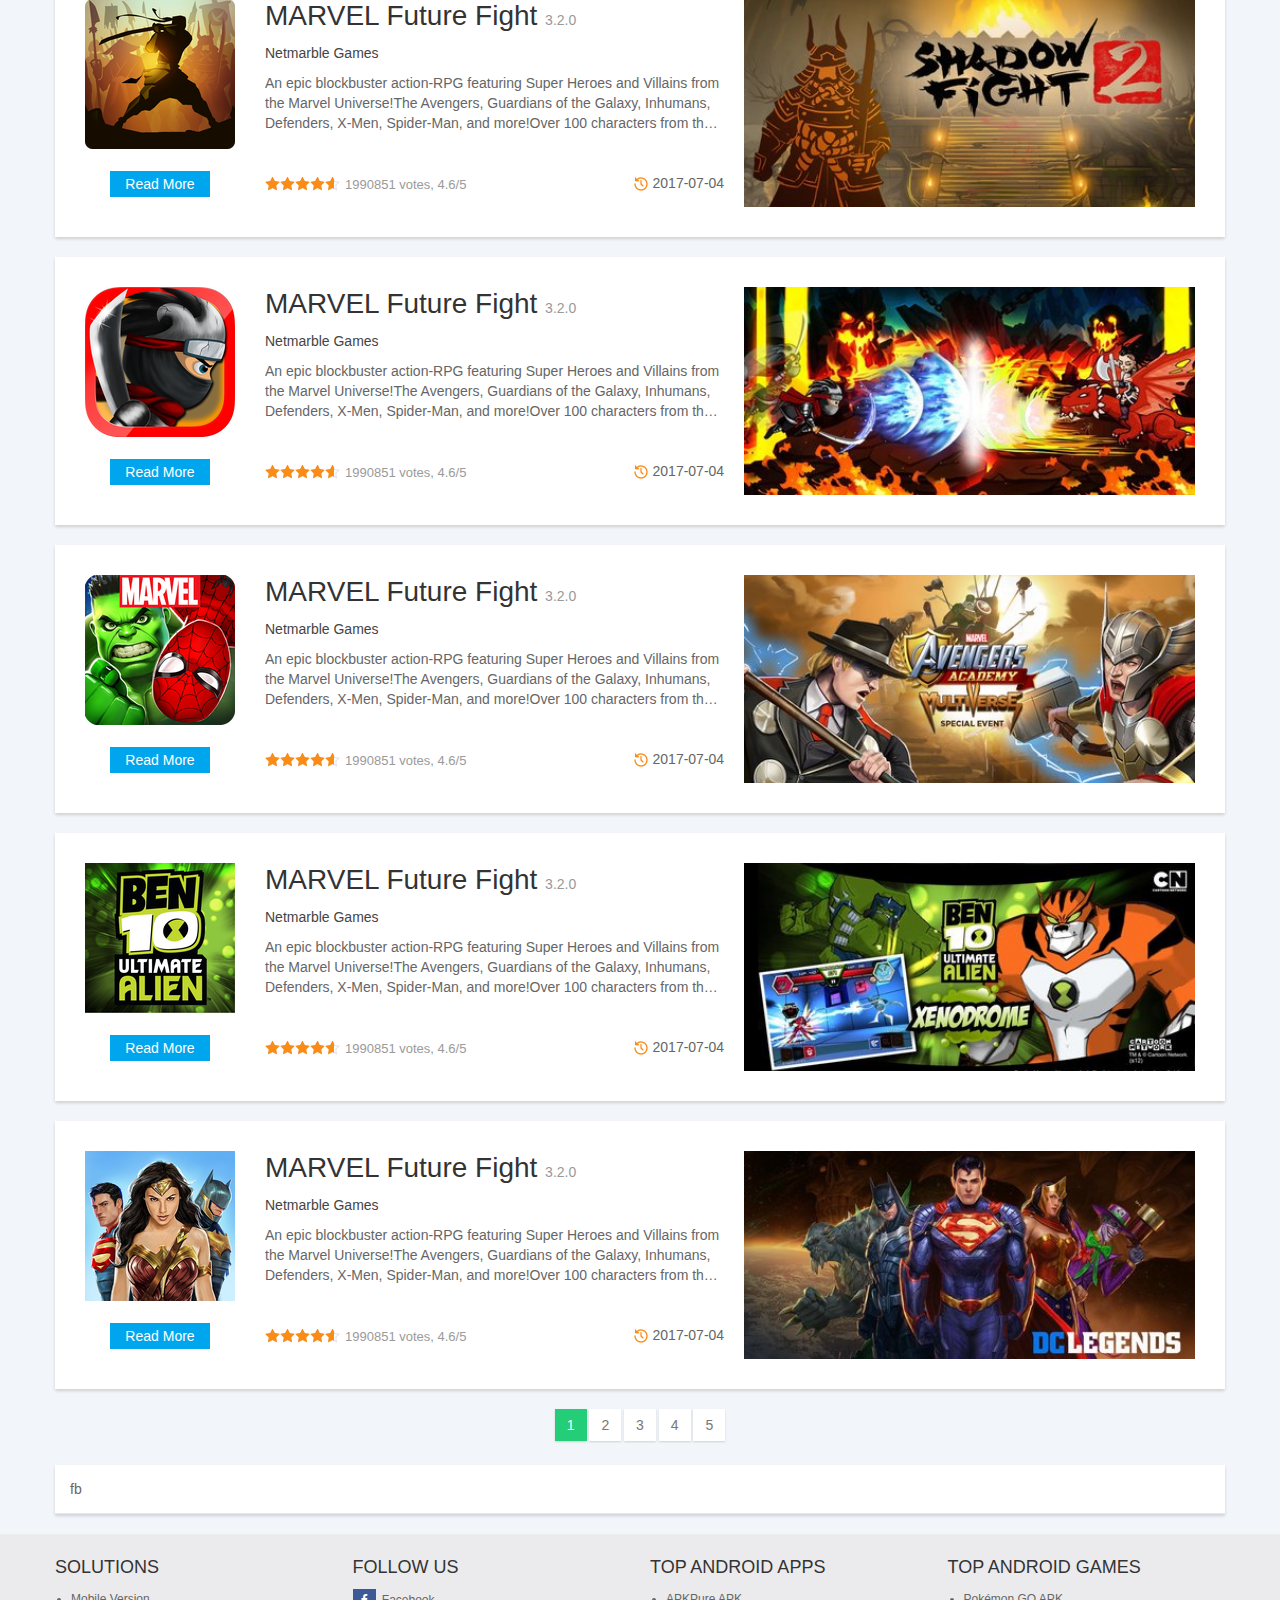
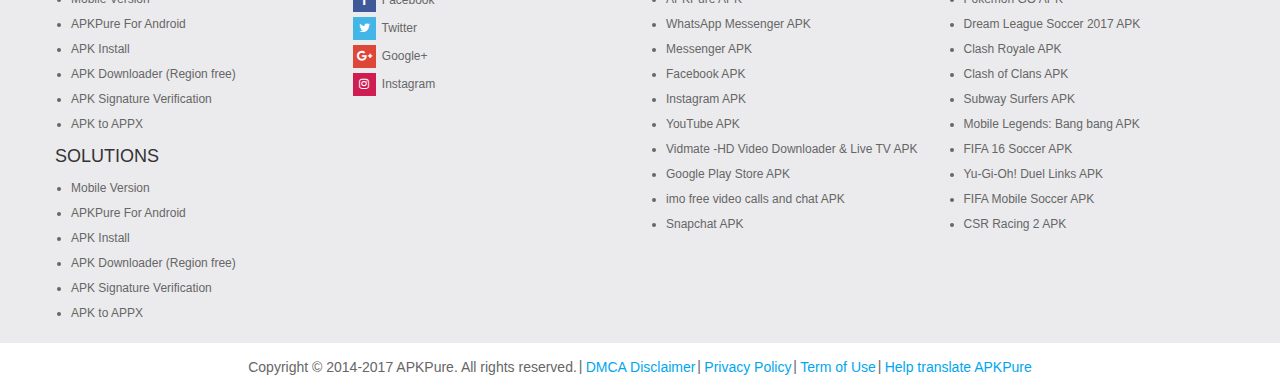
<file: apkpure-master/topics_cate.html>
<!DOCTYPE html>
<html lang="vn">
<head>
	<meta charset="UTF-8">
	<meta http-equiv="X-UA-Compatible" content="IE=edge,chrome=1">
	<meta name="viewport" content="width=device-width, initial-scale=1">
	<title>Topics Categories</title>
	<meta name="description" content="">
	<meta name="keywords" content="">
	<meta name="robots" content="index,follow" />
	<!-- <link rel="shortcut icon" href="images/favicon.ico" type="image/x-icon">
	<link rel="icon" href="images/favicon.ico" type="image/x-icon"> -->
	<!-- ===== Style CSS ===== -->
	<link rel="stylesheet" type="text/css" href="css/style.css">
	<!-- ===== Responsive CSS ===== -->
	<link rel="stylesheet" type="text/css" href="css/responsive.css">

	<!-- ===== Responsive CSS ===== -->
  <!-- <link href="css/responsive.css" rel="stylesheet"> -->

  <!-- HTML5 Shim and Respond.js IE8 support of HTML5 elements and media queries -->
	<!-- WARNING: Respond.js doesn't work if you view the page via file:// -->
	<!--[if lt IE 9]>
		<link href='css/animations-ie-fix.css' rel='stylesheet'>
		<script src="https://oss.maxcdn.com/libs/html5shiv/3.7.0/html5shiv.js"></script>
		<script src="https://oss.maxcdn.com/libs/respond.js/1.4.2/respond.min.js"></script>
	<![endif]-->
</head>
<body>

	<div class="wrapper">
		
		<header class="block header fixed">
			<div class="container">
				<div class="block_logo">
					<a href="#" title="APKPure">
						<img alt="APKPure" src="images/logo.png">
					</a>
				</div><!-- /block-logo -->
				<div class="block_menu_top">
					<div class="nav-toogle">
						<i class="fa"></i>
					</div>
					<ul class="nav_menu">
						<li class="nav_menu_item">
							<a title="hot game" href="game.html" class="nav-game">GAMES</a>
						</li>
						<li class="nav_menu_item">
							<a title="hot game" href="app.html" class="nav-apps">APPS</a>
						</li>
						<li class="nav_menu_item">
							<a title="hot game" href="topics.html" class="nav-topics">TOPICS</a>
						</li>
						<li class="nav_menu_item parent">
							<a title="hot game" href="javascript:void(0);" class="nav-products">PRODUCTS</a>
							<ul class="nav_submenu">
								<li><a href="#">APKPure App</a></li>
								<li><a href="#">APKPure Install</a></li>
								<li><a href="#">APKPure Download</a></li>
								<li><a href="#">APKPure Verification</a></li>
							</ul>
						</li>
						<li class="nav_menu_item nav_menu_user parent">
							<a title="hot game" href="javascript:void(0);" class="nav-user">Login</a>
							<ul class="nav_submenu nav_submenu_login">
								<li><a href="#" class="btn-login btn-fb">
									<span><img src="images/icon/facebook.png" alt=""></span>
									<i>Facebook</i>
								</a></li>
								<li><a href="#" class="btn-login btn-gg">
									<span><img src="images/icon/gplus.png" alt=""></span>
									<i>Google</i>
								</a></li>
							</ul>
						</li>
					</ul>
				</div>
			</div>
		</header><!-- /header -->

		<main id="main" class="container">
			<div class="block_1_col">
				<div class="block block_breadcrumb">
					<ul class="breadcrumb">
						<li><a href="#">Home</a></li>
						<li><a href="#">Topics</a></li>
						<li class="active">Top Superhero Games in 2017</li>
					</ul>
				</div><!-- /block_breadcrumb -->
				<div class="block block_topics">
					<ul class="topics_cate_list">
						<li class="topics_item clearfix">
							<div class="row">
								<div class="col-sm-7 col-xs-12 info">
									<div class="topics_thumb">
										<a href="#" title="">
											<img src="images/topics_cate/thumb/1.png" alt="">
										</a>
										<a title="MARVEL Future Fight APK" class="more-down" href="">Read More</a>
									</div>
									<div class="topics_info">
										<h3 class="editors_title">
											<a title="MARVEL Future Fight APK" href="#">
												MARVEL Future Fight
												<span class="vname">3.2.0</span>
											</a>
										</h3>
										<div class="editors_author">
											<a href="#">Netmarble Games</a>
										</div>
										<div class="editors_text">An epic blockbuster action-RPG featuring Super Heroes and Villains from the Marvel Universe!The Avengers, Guardians of the Galaxy, Inhumans, Defenders, X-Men, Spider-Man, and more!Over 100 characters from the Marvel Universe are available to play!S.H</div>
										<div class="details-rating clearfix" title="1990851 votes, average: 4.6 out of 5">
								            <div class="stars">
								                <span style="width:92%"></span>
								            </div>
								            <div class="rating-info"><span>1990851 votes,</span> 4.6/5</div>
								            <div class="editors_date" title="Latest Update">
								            	<img src="images/updateicon.png" width="16"> 2017-07-04
								            </div>
								        </div>
									</div>
								</div>
								<div class="col-sm-5 col-xs-12 img_thumb">
									<div class="topics_large">
										<img src="images/topics_cate/large/1.jpg" alt="">
									</div>
								</div>
							</div>
						</li><!-- /topics_item -->
						<li class="topics_item clearfix">
							<div class="row">
								<div class="col-sm-7 col-xs-12 info">
									<div class="topics_thumb">
										<a href="#" title="">
											<img src="images/topics_cate/thumb/2.png" alt="">
										</a>
										<a title="MARVEL Future Fight APK" class="more-down" href="">Read More</a>
									</div>
									<div class="topics_info">
										<h3 class="editors_title">
											<a title="MARVEL Future Fight APK" href="#">
												MARVEL Future Fight
												<span class="vname">3.2.0</span>
											</a>
										</h3>
										<div class="editors_author">
											<a href="#">Netmarble Games</a>
										</div>
										<div class="editors_text">An epic blockbuster action-RPG featuring Super Heroes and Villains from the Marvel Universe!The Avengers, Guardians of the Galaxy, Inhumans, Defenders, X-Men, Spider-Man, and more!Over 100 characters from the Marvel Universe are available to play!S.H</div>
										<div class="details-rating clearfix" title="1990851 votes, average: 4.6 out of 5">
								            <div class="stars">
								                <span style="width:92%"></span>
								            </div>
								            <div class="rating-info"><span>1990851 votes,</span> 4.6/5</div>
								            <div class="editors_date" title="Latest Update">
								            	<img src="images/updateicon.png" width="16"> 2017-07-04
								            </div>
								        </div>
									</div>
								</div>
								<div class="col-sm-5 col-xs-12 img_thumb">
									<div class="topics_large">
										<img src="images/topics_cate/large/2.jpg" alt="">
									</div>
								</div>
							</div>
						</li><!-- /topics_item -->
						<li class="topics_item clearfix">
							<div class="row">
								<div class="col-sm-7 col-xs-12 info">
									<div class="topics_thumb">
										<a href="#" title="">
											<img src="images/topics_cate/thumb/3.png" alt="">
										</a>
										<a title="MARVEL Future Fight APK" class="more-down" href="">Read More</a>
									</div>
									<div class="topics_info">
										<h3 class="editors_title">
											<a title="MARVEL Future Fight APK" href="#">
												MARVEL Future Fight
												<span class="vname">3.2.0</span>
											</a>
										</h3>
										<div class="editors_author">
											<a href="#">Netmarble Games</a>
										</div>
										<div class="editors_text">An epic blockbuster action-RPG featuring Super Heroes and Villains from the Marvel Universe!The Avengers, Guardians of the Galaxy, Inhumans, Defenders, X-Men, Spider-Man, and more!Over 100 characters from the Marvel Universe are available to play!S.H</div>
										<div class="details-rating clearfix" title="1990851 votes, average: 4.6 out of 5">
								            <div class="stars">
								                <span style="width:92%"></span>
								            </div>
								            <div class="rating-info"><span>1990851 votes,</span> 4.6/5</div>
								            <div class="editors_date" title="Latest Update">
								            	<img src="images/updateicon.png" width="16"> 2017-07-04
								            </div>
								        </div>
									</div>
								</div>
								<div class="col-sm-5 col-xs-12 img_thumb">
									<div class="topics_large">
										<img src="images/topics_cate/large/3.jpg" alt="">
									</div>
								</div>
							</div>
						</li><!-- /topics_item -->
						<li class="topics_item clearfix">
							<div class="row">
								<div class="col-sm-7 col-xs-12 info">
									<div class="topics_thumb">
										<a href="#" title="">
											<img src="images/topics_cate/thumb/4.png" alt="">
										</a>
										<a title="MARVEL Future Fight APK" class="more-down" href="">Read More</a>
									</div>
									<div class="topics_info">
										<h3 class="editors_title">
											<a title="MARVEL Future Fight APK" href="#">
												MARVEL Future Fight
												<span class="vname">3.2.0</span>
											</a>
										</h3>
										<div class="editors_author">
											<a href="#">Netmarble Games</a>
										</div>
										<div class="editors_text">An epic blockbuster action-RPG featuring Super Heroes and Villains from the Marvel Universe!The Avengers, Guardians of the Galaxy, Inhumans, Defenders, X-Men, Spider-Man, and more!Over 100 characters from the Marvel Universe are available to play!S.H</div>
										<div class="details-rating clearfix" title="1990851 votes, average: 4.6 out of 5">
								            <div class="stars">
								                <span style="width:92%"></span>
								            </div>
								            <div class="rating-info"><span>1990851 votes,</span> 4.6/5</div>
								            <div class="editors_date" title="Latest Update">
								            	<img src="images/updateicon.png" width="16"> 2017-07-04
								            </div>
								        </div>
									</div>
								</div>
								<div class="col-sm-5 col-xs-12 img_thumb">
									<div class="topics_large">
										<img src="images/topics_cate/large/4.jpg" alt="">
									</div>
								</div>
							</div>
						</li><!-- /topics_item -->
						<li class="topics_item clearfix">
							<div class="row">
								<div class="col-sm-7 col-xs-12 info">
									<div class="topics_thumb">
										<a href="#" title="">
											<img src="images/topics_cate/thumb/5.png" alt="">
										</a>
										<a title="MARVEL Future Fight APK" class="more-down" href="">Read More</a>
									</div>
									<div class="topics_info">
										<h3 class="editors_title">
											<a title="MARVEL Future Fight APK" href="#">
												MARVEL Future Fight
												<span class="vname">3.2.0</span>
											</a>
										</h3>
										<div class="editors_author">
											<a href="#">Netmarble Games</a>
										</div>
										<div class="editors_text">An epic blockbuster action-RPG featuring Super Heroes and Villains from the Marvel Universe!The Avengers, Guardians of the Galaxy, Inhumans, Defenders, X-Men, Spider-Man, and more!Over 100 characters from the Marvel Universe are available to play!S.H</div>
										<div class="details-rating clearfix" title="1990851 votes, average: 4.6 out of 5">
								            <div class="stars">
								                <span style="width:92%"></span>
								            </div>
								            <div class="rating-info"><span>1990851 votes,</span> 4.6/5</div>
								            <div class="editors_date" title="Latest Update">
								            	<img src="images/updateicon.png" width="16"> 2017-07-04
								            </div>
								        </div>
									</div>
								</div>
								<div class="col-sm-5 col-xs-12 img_thumb">
									<div class="topics_large">
										<img src="images/topics_cate/large/5.jpg" alt="">
									</div>
								</div>
							</div>
						</li><!-- /topics_item -->
						<li class="topics_item clearfix">
							<div class="row">
								<div class="col-sm-7 col-xs-12 info">
									<div class="topics_thumb">
										<a href="#" title="">
											<img src="images/topics_cate/thumb/6.png" alt="">
										</a>
										<a title="MARVEL Future Fight APK" class="more-down" href="">Read More</a>
									</div>
									<div class="topics_info">
										<h3 class="editors_title">
											<a title="MARVEL Future Fight APK" href="#">
												MARVEL Future Fight
												<span class="vname">3.2.0</span>
											</a>
										</h3>
										<div class="editors_author">
											<a href="#">Netmarble Games</a>
										</div>
										<div class="editors_text">An epic blockbuster action-RPG featuring Super Heroes and Villains from the Marvel Universe!The Avengers, Guardians of the Galaxy, Inhumans, Defenders, X-Men, Spider-Man, and more!Over 100 characters from the Marvel Universe are available to play!S.H</div>
										<div class="details-rating clearfix" title="1990851 votes, average: 4.6 out of 5">
								            <div class="stars">
								                <span style="width:92%"></span>
								            </div>
								            <div class="rating-info"><span>1990851 votes,</span> 4.6/5</div>
								            <div class="editors_date" title="Latest Update">
								            	<img src="images/updateicon.png" width="16"> 2017-07-04
								            </div>
								        </div>
									</div>
								</div>
								<div class="col-sm-5 col-xs-12 img_thumb">
									<div class="topics_large">
										<img src="images/topics_cate/large/6.jpg" alt="">
									</div>
								</div>
							</div>
						</li><!-- /topics_item -->
						<li class="topics_item clearfix">
							<div class="row">
								<div class="col-sm-7 col-xs-12 info">
									<div class="topics_thumb">
										<a href="#" title="">
											<img src="images/topics_cate/thumb/7.png" alt="">
										</a>
										<a title="MARVEL Future Fight APK" class="more-down" href="">Read More</a>
									</div>
									<div class="topics_info">
										<h3 class="editors_title">
											<a title="MARVEL Future Fight APK" href="#">
												MARVEL Future Fight
												<span class="vname">3.2.0</span>
											</a>
										</h3>
										<div class="editors_author">
											<a href="#">Netmarble Games</a>
										</div>
										<div class="editors_text">An epic blockbuster action-RPG featuring Super Heroes and Villains from the Marvel Universe!The Avengers, Guardians of the Galaxy, Inhumans, Defenders, X-Men, Spider-Man, and more!Over 100 characters from the Marvel Universe are available to play!S.H</div>
										<div class="details-rating clearfix" title="1990851 votes, average: 4.6 out of 5">
								            <div class="stars">
								                <span style="width:92%"></span>
								            </div>
								            <div class="rating-info"><span>1990851 votes,</span> 4.6/5</div>
								            <div class="editors_date" title="Latest Update">
								            	<img src="images/updateicon.png" width="16"> 2017-07-04
								            </div>
								        </div>
									</div>
								</div>
								<div class="col-sm-5 col-xs-12 img_thumb">
									<div class="topics_large">
										<img src="images/topics_cate/large/7.jpg" alt="">
									</div>
								</div>
							</div>
						</li><!-- /topics_item -->
						<li class="topics_item clearfix">
							<div class="row">
								<div class="col-sm-7 col-xs-12 info">
									<div class="topics_thumb">
										<a href="#" title="">
											<img src="images/topics_cate/thumb/8.png" alt="">
										</a>
										<a title="MARVEL Future Fight APK" class="more-down" href="">Read More</a>
									</div>
									<div class="topics_info">
										<h3 class="editors_title">
											<a title="MARVEL Future Fight APK" href="#">
												MARVEL Future Fight
												<span class="vname">3.2.0</span>
											</a>
										</h3>
										<div class="editors_author">
											<a href="#">Netmarble Games</a>
										</div>
										<div class="editors_text">An epic blockbuster action-RPG featuring Super Heroes and Villains from the Marvel Universe!The Avengers, Guardians of the Galaxy, Inhumans, Defenders, X-Men, Spider-Man, and more!Over 100 characters from the Marvel Universe are available to play!S.H</div>
										<div class="details-rating clearfix" title="1990851 votes, average: 4.6 out of 5">
								            <div class="stars">
								                <span style="width:92%"></span>
								            </div>
								            <div class="rating-info"><span>1990851 votes,</span> 4.6/5</div>
								            <div class="editors_date" title="Latest Update">
								            	<img src="images/updateicon.png" width="16"> 2017-07-04
								            </div>
								        </div>
									</div>
								</div>
								<div class="col-sm-5 col-xs-12 img_thumb">
									<div class="topics_large">
										<img src="images/topics_cate/large/8.jpg" alt="">
									</div>
								</div>
							</div>
						</li><!-- /topics_item -->
						<li class="topics_item clearfix">
							<div class="row">
								<div class="col-sm-7 col-xs-12 info">
									<div class="topics_thumb">
										<a href="#" title="">
											<img src="images/topics_cate/thumb/9.png" alt="">
										</a>
										<a title="MARVEL Future Fight APK" class="more-down" href="">Read More</a>
									</div>
									<div class="topics_info">
										<h3 class="editors_title">
											<a title="MARVEL Future Fight APK" href="#">
												MARVEL Future Fight
												<span class="vname">3.2.0</span>
											</a>
										</h3>
										<div class="editors_author">
											<a href="#">Netmarble Games</a>
										</div>
										<div class="editors_text">An epic blockbuster action-RPG featuring Super Heroes and Villains from the Marvel Universe!The Avengers, Guardians of the Galaxy, Inhumans, Defenders, X-Men, Spider-Man, and more!Over 100 characters from the Marvel Universe are available to play!S.H</div>
										<div class="details-rating clearfix" title="1990851 votes, average: 4.6 out of 5">
								            <div class="stars">
								                <span style="width:92%"></span>
								            </div>
								            <div class="rating-info"><span>1990851 votes,</span> 4.6/5</div>
								            <div class="editors_date" title="Latest Update">
								            	<img src="images/updateicon.png" width="16"> 2017-07-04
								            </div>
								        </div>
									</div>
								</div>
								<div class="col-sm-5 col-xs-12 img_thumb">
									<div class="topics_large">
										<img src="images/topics_cate/large/9.jpg" alt="">
									</div>
								</div>
							</div>
						</li><!-- /topics_item -->
						<li class="topics_item clearfix">
							<div class="row">
								<div class="col-sm-7 col-xs-12 info">
									<div class="topics_thumb">
										<a href="#" title="">
											<img src="images/topics_cate/thumb/10.png" alt="">
										</a>
										<a title="MARVEL Future Fight APK" class="more-down" href="">Read More</a>
									</div>
									<div class="topics_info">
										<h3 class="editors_title">
											<a title="MARVEL Future Fight APK" href="#">
												MARVEL Future Fight
												<span class="vname">3.2.0</span>
											</a>
										</h3>
										<div class="editors_author">
											<a href="#">Netmarble Games</a>
										</div>
										<div class="editors_text">An epic blockbuster action-RPG featuring Super Heroes and Villains from the Marvel Universe!The Avengers, Guardians of the Galaxy, Inhumans, Defenders, X-Men, Spider-Man, and more!Over 100 characters from the Marvel Universe are available to play!S.H</div>
										<div class="details-rating clearfix" title="1990851 votes, average: 4.6 out of 5">
								            <div class="stars">
								                <span style="width:92%"></span>
								            </div>
								            <div class="rating-info"><span>1990851 votes,</span> 4.6/5</div>
								            <div class="editors_date" title="Latest Update">
								            	<img src="images/updateicon.png" width="16"> 2017-07-04
								            </div>
								        </div>
									</div>
								</div>
								<div class="col-sm-5 col-xs-12 img_thumb">
									<div class="topics_large">
										<img src="images/topics_cate/large/10.jpg" alt="">
									</div>
								</div>
							</div>
						</li><!-- /topics_item -->
					</ul>
				</div><!-- /block_topics -->
				<nav class="block block_pagination">
					<ul class="pagination">
						<li class="active"><a href="#">1</a></li>
						<li><a href="#">2</a></li>
						<li><a href="#">3</a></li>
						<li><a href="#">4</a></li>
						<li><a href="#">5</a></li>
					</ul>
				</nav><!-- /block_pagination -->
				<div class="block block_shadow">
					<div class="block-content">
						<div class="product_box block-cm-fb">
							fb
						</div>
					</div>
				</div><!-- /block -->
			</div><!-- /block_left -->
		</main><!-- /#main -->

		<footer class="footer">
			<div class="footer_main">
				<div class="container">
					<div class="row">
						<div class="col-sm-3 list_menu_footer">
							<div class="menu_footer_items">
								<p class="list_menu_footer_title">SOLUTIONS</p>
								<ul>
									<li><a href="#" title="">Mobile Version</a></li>
									<li><a href="#" title="">APKPure For Android</a></li>
									<li><a href="#" title="">APK Install</a></li>
									<li><a href="#" title="">APK Downloader (Region free)</a></li>
									<li><a href="#" title="">APK Signature Verification</a></li>
									<li><a href="#" title="">APK to APPX</a></li>
								</ul>
							</div>
							<div class="menu_footer_items">
								<p class="list_menu_footer_title">SOLUTIONS</p>
								<ul>
									<li><a href="#" title="">Mobile Version</a></li>
									<li><a href="#" title="">APKPure For Android</a></li>
									<li><a href="#" title="">APK Install</a></li>
									<li><a href="#" title="">APK Downloader (Region free)</a></li>
									<li><a href="#" title="">APK Signature Verification</a></li>
									<li><a href="#" title="">APK to APPX</a></li>
								</ul>
							</div>
						</div><!-- /list_menu_footer -->
						<div class="col-sm-3 list_menu_footer">
							<div class="menu_footer_items">
								<p class="list_menu_footer_title">FOLLOW US</p>
								<ul class="follow">
									<li>
										<a href="" title="">
											<i class="fa fa-facebook"></i> Facebook
										</a>
									</li>
									<li>
										<a href="" title="">
											<i class="fa fa-twitter"></i> Twitter
										</a>
									</li>
									<li>
										<a href="" title="">
											<i class="fa fa-google-plus"></i> Google+
										</a>
									</li>
									<li>
										<a href="" title="">
											<i class="fa fa-instagram"></i> Instagram
										</a>
									</li>
								</ul>
							</div>
						</div><!-- /list_menu_footer -->
						<div class="col-sm-3 list_menu_footer">
							<div class="menu_footer_items">
								<p class="list_menu_footer_title">TOP ANDROID APPS</p>
								<ul>
									<li><a href="#" title="">APKPure APK</a></li>
									<li><a href="#" title="">WhatsApp Messenger APK</a></li>
									<li><a href="#" title="">Messenger APK</a></li>
									<li><a href="#" title="">Facebook APK</a></li>
									<li><a href="#" title="">Instagram APK</a></li>
									<li><a href="#" title="">YouTube APK</a></li>
									<li><a href="#" title="">Vidmate -HD Video Downloader &amp; Live TV APK</a></li>
									<li><a href="#" title="">Google Play Store APK</a></li>
									<li><a href="#" title="">imo free video calls and chat APK</a></li>
									<li><a href="#" title="">Snapchat APK</a></li>
								</ul>
							</div>
						</div><!-- /list_menu_footer -->
						<div class="col-sm-3 list_menu_footer">
							<div class="menu_footer_items">
								<p class="list_menu_footer_title">TOP ANDROID GAMES</p>
								<ul>
									<li><a href="#" title="">Pokémon GO APK</a></li>
									<li><a href="#" title="">Dream League Soccer 2017 APK</a></li>
									<li><a href="#" title="">Clash Royale APK</a></li>
									<li><a href="#" title="">Clash of Clans APK</a></li>
									<li><a href="#" title="">Subway Surfers APK</a></li>
									<li><a href="#" title="">Mobile Legends: Bang bang APK</a></li>
									<li><a href="#" title="">FIFA 16 Soccer APK</a></li>
									<li><a href="#" title="">Yu-Gi-Oh! Duel Links APK</a></li>
									<li><a href="#" title="">FIFA Mobile Soccer APK</a></li>
									<li><a href="#" title="">CSR Racing 2 APK</a></li>
								</ul>
							</div>
						</div><!-- /list_menu_footer -->
					</div>
				</div>
			</div><!-- /footer_main -->
			<div class="footer_bot">
				<div class="container">
					<div class="row">
						<div class="copyright">
							Copyright © 2014-2017 APKPure. All rights reserved.
					        <a href="/dmca.html" rel="nofollow">DMCA Disclaimer</a>
					        <a href="/privacy-policy.html" rel="nofollow">Privacy Policy</a>
					        <a href="/terms.html" rel="nofollow">Term of Use</a>
					        <a target="_blank" href="https://translate.apkpure.com/projects/apkpure/apkpurecom/" rel="nofollow">Help translate APKPure</a>
						</div>
					</div>
			    </div>
			</div><!-- /footer_main -->
		</footer><!-- /footer -->

		<a id="return-to-top" class="td-scroll-up" href="javascript:void(0)">
      		<i class="fa fa-angle-up" aria-hidden="true"></i>
    	</a>
    	<!-- Return To Top -->

	</div><!-- /wrapper -->

	<!-- ===== JS ===== -->
	<script src="js/jquery.min.js"></script>
	<!-- ===== JS Bootstrap ===== -->
	<script src="lib/bootstrap/bootstrap.min.js"></script>
	<!-- ===== JS Owl ===== -->
	<script src="lib/owl/owl.carousel.min.js"></script>
	<!-- ===== JS Sticky ===== -->
	<script src="lib/sticky/jquery.sticky.js"></script>
	<!-- Js Common -->
	<script src="js/common.js"></script>
</body>
</html>
</file>
<file: apkpure-master/css/responsive.css>
/*------------------------------------------------------------------
[Table of contents]
1.  
10. Compare
------------------------*/

/*----------------
[Styles for devices(<1024px)]
*/
@media (max-width: 1024px) {
  .block_left,
  .block_right {
    width: 100%;
  }
  .block_search-tags {
      display: none;
  }
  .block_down .down_btn {
    float: left;
    width: 100%;
    margin-top: 5px;
    text-align: left;
  }
}

/*----------------
[Styles for devices(<991px)]
*/
@media (max-width: 991px) {
  .block_logo {
    float: none;
    width: 100%;
    text-align: center;
    height: auto;
    margin-top: 10px;
    margin-bottom: 10px;
  }
  .block_logo img {
    margin-top: 0;
    margin: 0 auto;
  }
  .block_menu_top {
    float: left;
    width: 100%;
  }
  .nav_menu {
    text-align: center;
  }
  .nav_menu_item {
    display: inline-block;
    position: relative;
    float: none;
    border-top: none;
  }
  .block_search_top {
    display: block;
  }
}

/*----------------
[Styles for devices(<800px)]
*/
@media (max-width: 800px) {
  .topics_cate_list .topics_item {
    padding: 15px;
  }
  .topics_cate_list .topics_item .info {
    width: 100%;
    margin-bottom: 10px;
  }
  .topics_cate_list .topics_item .img_thumb {
    display: none;
  }
}

/*----------------
[Styles for devices(<600px)]
*/
@media (max-width: 600px) {
  .nav_menu {
    font-size: 13px;
  }
  .list_menu_footer .list_menu_footer_title {
    font-size: 18px;
    line-height: 24px;
    padding-top: 10px;
    padding-bottom: 10px;
    color: #333;
  }
  .list_menu_footer:first-child .list_menu_footer_title {
    padding-top: 0;
  }
  .nav-toogle {
    display: block;
  }
  .block_menu_top {
    background-color: #fbfbfb;
    box-shadow: 0 2px 3px 0 rgba(0,0,0,.15);
    clear: both;
    float: none;
    display: block;
    position: fixed !important;
    right: -60% !important;
    width: 60%;
    top: 0;
    bottom: 0;
    z-index: 9999;
    padding-top: 20px;
    padding-bottom: 20px;
    opacity: 1;
    visibility: visible;
    -webkit-transition: 0.3s;
    -o-transition: 0.3s;
    transition: 0.3s;
    left: auto !important;
    border-right: 1px solid #ddd;
  }
  .block_menu_top.has-open {
    right: 0 !important;
  }
  body.menu-open {
    overflow: hidden;
    left: 0;
    right: 0;
  }
  .nav_menu {
    padding: 10px;
    float: left;
    width: 100%;
    height: 100%;
  }
  .nav_menu_item {
    display: block;
    width: 100%;
    float: left;
    text-align: left;
    line-height: 30px;
    border-bottom: 1px solid #ddd;
  }
  .nav_menu_item .nav-user {
    background: url(../images/icon/user.png) 3px 0 no-repeat;
  }
  .nav_menu_item .nav-products {
    background: url(../images/icon/proicon.png) 3px 0 no-repeat;
  }
  .nav_menu_item .nav-topics {
    background: url(../images/icon/topicicon.png) 3px 0 no-repeat;
  }
  .nav_menu_item .nav-apps {
    background: url(../images/icon/appicon.png) 3px 0 no-repeat;
  }
  .nav_menu_item .nav-game {
    background: url(../images/icon/gameicon.png) 3px 0 no-repeat;
  }
  .block_menu_top.has-open li.parent {
    position: relative;
  }
  .block_menu_top.has-open li.parent .plus {
    height: 35px;
    line-height: 35px;
    position: absolute;
    right: 0;
    text-align: center;
    top: 0;
    width: 35px;
    z-index: 9;
    cursor: pointer;
  }
  .block_menu_top.has-open li.parent .plus:before {
    content: "\f067";
    font-family: "FontAwesome";
  }
  .block_menu_top.has-open li.parent .plus.open:before {
    content: "\f068";
  }
  .nav_submenu {
    box-shadow: none;
    display: none;
    left: 0px;
    opacity: 1;
    padding: 0 0 0 10px;
    position: relative;
    top: 0;
    visibility: visible;
    width: 100%;
    border: none;
  }
  .pro_detail_img img {
    margin: 0 auto;
  }
  .pro_detail_info h1 {
    text-align: center;
  }
  .topics_item .topics_img img {
    width: 100%;
  }
  .pro_detail_info .down_btn {
    text-align: center;
  }
  .pro_detail_version .table-responsive {
    margin-bottom: 0;
  }
  .block_search_top {
    margin-bottom: 10px;
  }
}

/*----------------
[Styles for devices(>=992px and <=481px)]
*/
@media (max-width: 992px) and (min-width: 320px) {
  .container {
    padding-left: 15px;
    padding-right: 15px;
  }
  .container-fluid {
    padding-left: 15px;
    padding-right: 15px;
  }
}

/*----------------
[Styles for devices(<360px)]
*/
@media (max-width: 480px) {
  .topics_item .topics_thumb {
    width: 100%;
  }
  .topics_item .topics_thumb img {
    height: auto;
    margin: 0 auto;
    margin-bottom: 15px;
  }
  .topics_item .topics_info {
    width: calc(100% - 0px);
    padding-left: 0;
    text-align: center;
  }
  .topics_item .topics_info .editors_author {
    line-height: 30px;
  }
}

/*----------------
[Styles for devices(<360px)]
*/
@media (max-width: 360px) {
  .product_items .product_item {
    width: 100%;
  }
  .copyright {
    text-align: left;
    line-height: 20px;
  }
  .copyright a {
    display: block;
    margin-left: 0;
    padding-left: 15px;
  }
  .copyright a:before {
    content: ".";
    color: #666;
    position: absolute;
    top: -10px;
    left: 0;
    font-size: 35px;
    font-weight: bold;
  }
  .block_related .news_items .news_item {
    width: 100%;
  }
  .topics_item .topics_info .editors_text {
    margin-bottom: 10px;
  }
  .details-rating .rating-info span {
    display: none;
  }
}

/*----------------
[Styles for devices(<360px)]
*/
@media (max-width: 320px) {
  .pro_detail_info h1 {
    font-size: 27px;
  }
  .block_faq .down_btn .btn_down {
    display: block;
    width: 100px;
    margin: 3px 0;
  }
}

/*===== 5 Columns =====*/
.col-xs-5ths,
.col-sm-5ths,
.col-md-5ths,
.col-lg-5ths {
  position: relative;
  min-height: 1px;
  padding-right: 10px;
  padding-left: 10px;
}
.col-xs-5ths {
  width: 20%;
  float: left;
}
@media (min-width: 768px) {
  .col-sm-5ths {
    width: 20%;
    float: left;
  }
}
@media (min-width: 992px) {
  .col-md-5ths {
    width: 20%;
    float: left;
  }
}
@media (min-width: 1200px) {
  .col-lg-5ths {
    width: 20%;
    float: left;
  }
}
</file>
<file: apkpure-master/css/style.css>
@charset "utf-8";

@import url(../lib/bootstrap/bootstrap.min.css);
@import url(../lib/font-awesome/font-awesome.min.css);
@import url(../lib/owl/owl.carousel.min.css);
@import url(../lib/lightbox/css/lightbox.min.css);

/*===== Layout Style =====*/
* {
  margin: 0;
  padding: 0;
}
body {
  background-color: #f2f5f9;
  color: #666;
  max-width: 1920px;
  font-family: 'Helvetica Neue',Helvetica,Arial,sans-serif;
  font-size: 14px;
  line-height: 18px;
  font-style: normal;
  font-weight: normal;
  overflow-x: hidden;
}
a { 
  color: #00A6ED;
  text-decoration: none;
  cursor: pointer;
}
a:hover,
a:focus {
  color: #00b6ff;
  text-decoration: none;
  transition: all 0.25s;
  outline: none;
}
p { margin: 0; }
select:focus, button:focus, input:focus { outline: none; }
.btn.focus, .btn:focus, .btn:hover {
  color: #333;
  text-decoration: none;
  outline: none;
}
.btn.active.focus, .btn.active:focus, .btn.focus, .btn:active.focus, .btn:active:focus, .btn:focus {
  outline: 5px auto -webkit-focus-ring-color;
  outline-offset: -2px;
  outline: none;
}
input[type="text"],
input[type="email"],
input[type="url"],
input[type="password"],
input[type="search"],
textarea, select, input[type="number"],
input[type="tel"] {
  padding: 5px 10px;
  width: 100%;
  border: none;
  cursor: pointer;
}
ul,
ol {
  margin: 0;
  padding: 0;
}
ul li,
ol li {
  list-style: none;
}
img {
  display: block;
  max-width: 100%;
  height: auto;
}
.h1, .h2, .h3, h1, h2, h3 {
  margin-top: 0;
  margin-bottom: 0;
}
.wrapper {
  position: relative;
}
.clearfix { clear: both; }
.container {
  padding-left: 0;
  padding-right: 0;
}
.col-lg-1, .col-lg-10, .col-lg-11, .col-lg-12, .col-lg-2, .col-lg-3, .col-lg-4, .col-lg-5, .col-lg-6, .col-lg-7, .col-lg-8, .col-lg-9, .col-md-1, .col-md-10, .col-md-11, .col-md-12, .col-md-2, .col-md-3, .col-md-4, .col-md-5, .col-md-6, .col-md-7, .col-md-8, .col-md-9, .col-sm-1, .col-sm-10, .col-sm-11, .col-sm-12, .col-sm-2, .col-sm-3, .col-sm-4, .col-sm-5, .col-sm-6, .col-sm-7, .col-sm-8, .col-sm-9, .col-xs-1, .col-xs-10, .col-xs-11, .col-xs-12, .col-xs-2, .col-xs-3, .col-xs-4, .col-xs-5, .col-xs-6, .col-xs-7, .col-xs-8, .col-xs-9 {
  position: relative;
  min-height: 1px;
  padding-right: 10px;
  padding-left: 10px;
}
.row {
  margin-right: -10px;
  margin-left: -10px;
}
.block {
  margin-bottom: 20px;
}

/*===== Header =====*/
.header {
  background: #fafafa;
  border-bottom: 1px solid #eee;
}
.block_logo {
  float: left;
  width: 200px;
  height: 70px;
}
.block_logo img {
  margin-top: 22px;
}
.block_menu_top {
  float: right;
}
.nav_menu {
  line-height: 68px;
  height: 68px;
  font-weight: 600;
  text-transform: uppercase;
  font-size: 15px;
}
.nav_menu_item {
  display: inline-block;
  position: relative;
  border-top: 2px solid #fafafa;
}
.nav_menu_item > a {
  display: block;
  line-height: inherit;
  cursor: pointer;
  padding: 0 15px 0 40px;
  color: #666;
}
.nav_menu_item .nav-game {
  background: url(../images/icon/gameicon.png) 3px 19px no-repeat;
}
.nav_menu_item .nav-apps {
  background: url(../images/icon/appicon.png) 3px 19px no-repeat;
}
.nav_menu_item .nav-topics {
  background: url(../images/icon/topicicon.png) 3px 19px no-repeat;
}
.nav_menu_item .nav-products {
  background: url(../images/icon/proicon.png) 3px 19px no-repeat;
}
.nav_menu_item .nav-user {
  background: url(../images/icon/user.png) 3px 19px no-repeat;
}
.nav_menu_item .user-login-susscess {
  text-transform: none;
  font-weight: normal;
}
.nav_menu_item .user-login-susscess span {
  font-weight: bold;
  color: #90bb41;
}
.nav_menu_item:hover {
  background: #f5f5f5;
  border-top: 2px solid #90bb41;
}
.nav_submenu {
  width: 170px;
  padding: 5px 0;
  z-index: 9;
  text-transform: none;
  display: none;
  position: absolute;
  top: 100%;
  right: 0;
  background: #fff;
  border: 1px solid #e8e8e8;
}
.nav_menu_item:hover .nav_submenu {
  display: block;
  visibility: visible;
}
.nav_submenu li a {
  display: block;
  white-space: nowrap;
  background: none;
  padding: 0 15px;
  height: 42px;
  line-height: 42px;
  color: #555;
  font-weight: 400;
}
.nav_submenu li a:hover {
  color: #fff;
  background: #90bb41;
}

/*===== Block Slide =====*/
.block_slide {
  position: relative;
  overflow: hidden;
}
.figcaption {
  position: absolute;
  right: 0;
  bottom: 0;
  left: 0;
  height: 40px;
  line-height: 40px;
  color: #fff;
  font-size: 16px;
  padding-left: 20px;
  background: rgba(0,0,0,0.5);
}
.block_slide .owl-nav .owl-prev,
.block_slide .owl-nav .owl-next {
  position: absolute;
  top: 50%;
  -webkit-transform: translate(0, -50%);
  -ms-transform: translate(0, -50%);
  transform: translate(0, -50%);
}
.block_slide .owl-nav .owl-prev i,
.block_slide .owl-nav .owl-next i {
  font-size: 75px;
  color: rgba(211, 211, 211, 0.5);
}
.block_slide .owl-nav .owl-prev i:hover,
.block_slide .owl-nav .owl-next i:hover {
  color: rgb(255, 255, 255);
}
.block_slide .owl-nav .owl-prev {
  left: 5%;
}
.block_slide .owl-nav .owl-next {
  right: 5%;
}
.block_slide .dotsData .owl-dots {
  position: absolute;
  bottom: 10px;
  left: auto;
  right: 5px;
}
.block_slide .dotsData .owl-dots .owl-dot {
  float: left;
  margin-right: 10px;
  width: 13px;
  height: 13px;
  line-height: 13px;
  text-align: center;
  background: #fff;
  cursor: pointer;
  filter: alpha(opacity=40);
  opacity: 0.4;
  text-indent: 999999999999999px;
}
.block_slide .dotsData .owl-dots .owl-dot.active,
.block_slide .dotsData .owl-dots .owl-dot:hover {
  opacity: 1;
}

/*===== Block Commom =====*/
#main {
  margin-top: 20px;
}
.block_commom .block_title,
.block_sidebar .block_title {
  background: #fbfbfb;
  border-bottom: 1px solid #e8e8e8;
  height: 55px;
  line-height: 55px;
  color: #666;
  font-size: 18px;
  padding: 0px 10px;
  font-weight: 400;
  position: relative;
}
.block_commom .block_title a,
.block_sidebar .block_title a  {
  color: #666;
  text-decoration: none;
}
.block_commom .block_title a:hover,
.block_sidebar .block_title a:hover {
  color: #00A6ED;
}
.stars {
  background: url(../images/star.svg) repeat-x;
  height: 15px;
  width: 75px;
  clear: both;
  direction: ltr;
}
.stars span {
  display: block;
  background: url(../images/stars.svg) repeat-x;
  height: 15px;
  width: 75px;
}
.block-content {
  background: #fff;
}
.down_btn p {
  display: block;
  overflow: hidden;
  text-overflow: ellipsis;
  white-space: nowrap;
}
.block_commom .block_more a {
  position: absolute;
  z-index: 1;
  right: 10px;
  top: 15px;
  height: 20px;
  line-height: 20px;
  text-align: right;
  color: #666;
  font-size: 14px;
}
.block_sidebar .block_more a {
  margin: 0 auto;
  margin-top: 10px;
  height: 35px;
  background: #eff1f3;
  display: block;
  width: 200px;
  line-height: 35px;
  text-align: center;
  color: #666;
}
.block_page_child .block_title {
  background: #90bb41;
  color: #fff;
  border: none;
}
.block_page_child .title_head {
  margin-left: -10px;
  margin-right: -10px;
  margin-top: -10px;
  position: relative;
  font-weight: 600;
  line-height: 40px;
  border-bottom: 1px solid #eee;
}
.block_page_child .title_head a {
  background: none;
  color: #616161;
  display: block;
}
.block_page_child .title_head a:hover {
  color: #a4d24f;
}
.block_page_child .title_head a:after {
  content: "\f105";
  font-family: "FontAwesome";
  font-size: 20px;
  float: right;
  margin-right: 5px;
}
.block_page_child .title_head a img {
  vertical-align: middle;
  display: inline-block;
  margin: 0 5px;
}
.block_shadow {
  background: #fff;
  box-shadow: 0 2px 3px 0 rgba(0,0,0,.15);
}
.block_title .block_title_small {
  font-size: 14px;
  color: #888;
}
.block_tab ul.nav-tabs {
  position: absolute;
  bottom: -1px;
  right: 15px;
}
.block_tab .nav-tabs>li.active>a, .block_tab .nav-tabs>li.active>a:focus, .block_tab .nav-tabs>li.active>a:hover {
  color: #555;
  cursor: default;
  background-color: #fff;
  border: none;
  border-bottom-color: transparent;
  border-bottom: 2px solid #38C78D;
  color: #38C78D;
}
.block_tab .nav-tabs>li>a {
  display: block;
  overflow: hidden;
  color: #888;
  padding: 0px 10px;
  height: 40px;
  line-height: 40px;
  text-align: center;
  font-size: 16px;
  cursor: pointer;
  font-weight: 200;
}
.block_tab .nav-tabs>li>a:hover {
  border-color: transparent;
}
.block_tab .nav>li>a:focus, .block_tab .nav>li>a:hover {
  text-decoration: none;
  background-color: transparent;
  border-bottom: 2px solid #38C78D;
  color: #38C78D;
}

/*===== Block Products =====*/
.block_products .product_items {
  padding: 10px;
}
.product_items .product_item {
  padding: 5px;
  margin-bottom: 10px;
}
.product_items .product_item:hover {
  background: #f5f7fa;
}
.product_items .product_item .product_img {
  float: left;
  width: 75px;
}
.product_items .product_item .description {
  float: left;
  margin-left: 10px;
  width: -moz-calc(100% - 85px);
  width: -webkit-calc(100% - 85px);
  width: -ms-calc(100% - 85px);
  width: calc(100% - 85px);
  position: relative;
}
.product_items .product_item .description * {
  margin: 5px 0;
}
.product_items .product_item .description > h3 a {
  display: block;
  overflow: hidden;
  text-overflow: ellipsis;
  white-space: nowrap;
  color: #666;
  font-size: 14px;
  font-weight: 600;
}
.product_items .product_item .description .down_btn {
  margin-top: 0;
  position: absolute;
  top: 0;
  bottom: 0;
  left: 100%;
  padding: 0;
  background: #f2f5f9;
  opacity: 0;
  overflow: hidden;
  -webkit-transition: 0.3s;
  -o-transition: 0.3s;
  transition: 0.3s;
  display: none;
}
.product_items .product_item:hover .description .down_btn {
  left: 0;
  opacity: 1;
  overflow: visible;
  -webkit-transition: 0.3s;
  -o-transition: 0.3s;
  transition: 0.3s;
}

/*===== Block Sidebar =====*/
.block_sidebar {
  background: #fff;
  width: auto;
  box-shadow: 0 2px 3px 0 rgba(0,0,0,.15);
}
.block_pad .block_content {
  padding: 10px;
}
.form_search {
  position: relative;
  background: #a4d24f;
  height: 34px;
  padding: 2px 0 2px 2px;
}
.form_search .search_input {
  background: #FFF;
  height: 30px;
  padding: 2px 10px;
  border: none;
  color: #333;
  font-size: 13px;
}
.btn_search {
  position: absolute;
  top: 0 ;
  right: 0;
  background: #a4d24f;
  border: none;
  color: #fff;
  width: 60px;
  height: 34px;
}
.btn_search:hover {
  background: #7ab040;
}
.block_tags {
  padding-top: 10px;
}
.block_tags a {
  display: inline-block;
  margin-bottom: 10px;
  padding: 0px 10px;
  margin-right: 10px;
  background: #f8f8f8;
  line-height: 24px;
  height: 24px;
  font-size: 13px;
  color: #888;
}
.block_tags a:hover {
  background: #a4d24f;
  color: #fff;
}
.block_search_top {
  display: none;
}

/* Block Down Apps or Game */
.block_down .down_img {
  float: left;
  width: 90px;
}
.block_down .down_img img {
  width: 90px;
}
.block_down .down_info {
  float: left;
  padding-top: 5px;
  padding-left: 5px;
  width: -moz-calc(100% - 105px);
  width: -webkit-calc(100% - 105px);
  width: -ms-calc(100% - 105px);
  width: calc(100% - 105px);
}
.block_down .down_info > * {
  margin: 3px 0;
} 
.block_down .down_info .title {
  color: #666;
  overflow: hidden;
  line-height: 20px;
  font-size: 20px;
}
.block_down .down_info .title .vname {
  color: #999;
  font-size: 14px;
}
.block_down .description {
  font-size: 12px;
  color: #777;
  overflow: hidden;
  line-height: 20px;
}
.block_down .description p {
  overflow: hidden;
  text-overflow: ellipsis;
  white-space: nowrap;
}
.down_btn {
  float: left;
  width: 100%;
  margin-top: 5px;
  text-align: center;
}
.btn_down {
  background: #90bb41;
  color: #FFF;
}
.btn_down:hover {
  background: #a4d24f;
  color: #fff;
}

.blokck_pad_content .block_content {
  padding: 10px;
}

/* Block Hot Day */
.hot_day_list li {
  border-bottom: 1px solid #f2f2f2;
  clear: both;
  overflow: hidden;
  padding: 5px;
}
.hot_day_list li:hover {
  background: #f5f7fa;
}
.hot_day_img_number {
  float: left;
  width: 90px;
}
.hot_day_list .hot_day_number {
  float: left;
  width: 20px;
  height: 20px;
  background: #e7e7e7;
  margin-top: 27px;
  text-align: center;
  line-height: 20px;
  font-size: 14px;
  font-weight: 600;
}
.hot_day_list li:nth-child(1) .hot_day_number {
  background: url(../images/day_list_number.png) top center;
  color: #FFF;
  height: 24px;
}
.hot_day_list li:nth-child(2) .hot_day_number {
  background: url(../images/day_list_number.png) center;
  color: #FFF;
  height: 24px;
}
.hot_day_list li:nth-child(3) .hot_day_number {
  background: url(../images/day_list_number.png) bottom;
  color: #FFF;
  height: 24px;
}
.hot_day_list .hot_day_img {
  float: left;
  margin-left: 10px;
  width: 60px;
}
.hot_day_list .description {
  float: left;
  width: -moz-calc(100% - 100px);
  width: -webkit-calc(100% - 100px);
  width: -ms-calc(100% - 100px);
  width: calc(100% - 100px);
  margin-left: 10px;
  position: relative;
}
.hot_day_list .description > h3 a {
  display: block;
  overflow: hidden;
  text-overflow: ellipsis;
  white-space: nowrap;
  color: #666;
  font-size: 14px;
  font-weight: 600;
}
.hot_day_list .description p {
  color: #666;
  overflow: hidden;
  font-size: 12px;
  text-overflow: ellipsis;
  white-space: nowrap;
}
.hot_day_list .description .down_btn {
  margin-top: 0;
  position: absolute;
  top: 0;
  bottom: 0;
  left: 100%;
  padding: 0;
  background: #f2f5f9;
  opacity: 0;
  overflow: hidden;
  -webkit-transition: 0.3s;
  -o-transition: 0.3s;
  transition: 0.3s;
  display: none;
}
.hot_day_list li:hover .description .down_btn {
  left: 0;
  opacity: 1;
  overflow: visible;
  -webkit-transition: 0.3s;
  -o-transition: 0.3s;
  transition: 0.3s;
}

/* Block Popular Categories */
.block_popular_categories ul li {
  width: 50%;
  float: left;
  padding: 7px 0;
  position: relative;
  overflow: hidden;
  text-overflow: ellipsis;
  white-space: nowrap;
}
.block_page_child .block_popular_categories ul li {
  width: 100%;
}
.block_popular_categories ul li a {
  color: #666;
  font-size: 15px;
  padding-left: 15px;
}
.block_popular_categories ul li a:hover {
  color: #00A6ED;
}
.block_popular_categories ul li a i {
  display: inline-block;
  vertical-align: middle;
  width: 30px;
  height: 30px;
  background: url(../images/categorybg-30.png) no-repeat;
  margin-right: 5px;
}
.location .action {
  background-position: 0 0;
}
.location .adventure {
  background-position: 0 -30px;
}
.location .arcade {
  background-position: 0 -60px;
}
.location .board {
  background-position: 0 -90px;
}
.location .card {
  background-position: 0 -120px;
}
.location .casino {
  background-position: 0 -150px;
}
.location .casual {
  background-position: 0 -180px;
}
.location .educational {
  background-position: 0 -210px;
}
.location .family {
  background-position: 0 -240px;
}
.location .music {
  background-position: 0 -270px;
}
.location .puzzle {
  background-position: 0 -300px;
}
.location .racing {
  background-position: 0 -330px;
}
.location .role-playing {
  background-position: 0 -360px;
}
.location .simulation {
  background-position: 0 -390px;
}
.location .sports {
  background-position: 0 -420px;
}
.location .strategy {
  background-position: 0 -450px;
}
.location .trivia {
  background-position: 0 -480px;
}
.location .word {
  background-position: 0 -510px;
}
.location .book-reference {
  background-position: 0 -540px;
}
.location .business {
  background-position: 0 -570px;
}
.location .comic {
  background-position: 0 -600px;
}
.location .communication {
  background-position: 0 -630px;
}
.location .education {
  background-position: 0 -660px;
}
.location .entertainment {
  background-position: 0 -690px;
}
.location .finance {
  background-position: 0 -720px;
}
.location .health-fitness {
  background-position: 0 -750px;
}
.location .libraries-demo {
  background-position: 0 -780px;
}
.location .lifestyle {
  background-position: 0 -810px;
}
.location .live-wallpaper {
  background-position: 0 -840px;
}
.location .media-video {
  background-position: 0 -870px;
}
.location .medical {
  background-position: 0 -900px;
}
.location .music-audio {
  background-position: 0 -930px;
}
.location .news-magazines {
  background-position: 0 -960px;
}
.location .personalization {
  background-position: 0 -990px;
}
.location .photography {
  background-position: 0 -1020px;
}
.location .productivity {
  background-position: 0 -1050px;
}
.location .shopping {
  background-position: 0 -1080px;
}
.location .social {
  background-position: 0 -1110px;
}
.location .tools {
  background-position: 0 -1170px;
}
.location .transportation {
  background-position: 0 -1200px;
}
.location .travel-local {
  background-position: 0 -1230px;
}
.location .weather {
  background-position: 0 -1260px;
}
.location .widgets {
  background-position: 0 -1290px;
}

/* Block Most Popular In Today */
.block_popular_in_today .block_content {
  padding: 0;
}
.block_popular_in_today .popular_in_today_list li {
  border-bottom: 1px solid #eee;
  padding: 10px;
  clear: both;
  position: relative;
  overflow: hidden;
  font-size: 12px;
}
.block_popular_in_today .popular_in_today_list li a {
  text-overflow: ellipsis;
  color: #666;
  overflow: hidden;
  display: block;
  white-space: nowrap;
}
.block_popular_in_today .popular_in_today_list li a:hover {
  color: #00A6ED;
}
.block_popular_in_today .popular_in_today_list li a img {
  width: 30px;
  display: inline-block;
  vertical-align: middle;
  margin-right: 5px;
}

/*===== Product =====*/
.product_list {
  padding-top: 10px;
  padding-bottom: 10px;
  overflow: hidden;
}
.product_list .product_item {
  padding-top: 15px;
  padding-bottom: 15px;
  text-align: center;
}
.product_list .product_item:hover {
  background: #f5f7fa;
}
.product_list .product_item img {
  margin: 0 auto;
  width: 90%;
}
.product_list .product_item h3 a {
  display: inline-block;
  width: 90%;
  font-size: 13px;
  text-align: center;
  color: #666;
  font-weight: 600;
  overflow: hidden;
  text-overflow: ellipsis;
  white-space: nowrap;
}
.product_list .product_item:hover h3 a {
  color: #00A6ED;
}
.product_list .product_item .down_btn {
  float: none;
}
.loadmore {
  display: block;
  background: #fff;
  color: #777;
  text-decoration: none;
  width: 200px;
  margin: 20px auto 20px auto;
  text-align: center;
  font-size: 16px;
  padding: 8px 0;
  box-shadow: 0 2px 3px 0 rgba(0,0,0,.15);
}
.loadmore:hover {
  background: #f9f9f9;
}

/*===== Topics =====*/
.topics_list .topics_item {
  margin-bottom: 15px;
}
.topics_list .topics_item a {
  display: block;
  background: #ffffff;
  box-shadow: 0 2px 3px 0 rgba(0,0,0,.15);
  -webkit-transition: all .2s linear;
  transition: all .2s linear;
}
.topics_list .topics_item a:hover {
  -webkit-box-shadow: 0 15px 30px rgba(0,0,0,0.1);
  box-shadow: 0 15px 30px rgba(0,0,0,0.1);
  -webkit-transform: translate3d(0,-3px,0);
  transform: translate3d(0,-3px,0);
}
.topics_list .topics_item .description {
  padding: 10px;
  color: #333;
  font-size: 16px;
  text-align: center;
  line-height: 20px;
}
.topics_list .topics_item .topics_name,
.topics_list .topics_item .topics_description {
  overflow: hidden;
  white-space: nowrap;
  text-overflow: ellipsis;
}
.topics_list .topics_item .topics_description {
  font-size: 14px;
  color: #777;
  overflow: hidden;
  text-overflow: ellipsis;
  white-space: nowrap;
}

/*===== Topics Cate =====*/
.topics_cate_list .topics_item {
  padding: 30px;
  background: #fff;
  width: auto;
  box-shadow: 0 2px 3px 0 rgba(0,0,0,0.15);
  margin-bottom: 20px;
}
.topics_cate_list .topics_item:last-child {
  margin-bottom: 0;
}
.topics_item .topics_thumb {
  float: left;
  width: 150px;
  text-align: center;
}
.topics_item .topics_thumb img {
  margin-bottom: 20px;
  height: 150px;
}
.topics_item .topics_thumb .more-down {
  background: #00A6ED;
  color: #FFF;
  line-height: 30px;
  padding: 5px 15px;
  margin: 0px auto;
}
.topics_item .topics_thumb .more-down:hover {
  background: #149dc8;
}
.topics_item .topics_info {
  float: left;
  width: calc(100% - 150px);
  padding-left: 30px;
}
.topics_item .topics_info .editors_title {
  font-size: 28px;
  line-height: 34px;
  height: 34px;
  font-weight: normal;
  overflow: hidden;
  text-overflow: ellipsis;
  white-space: nowrap;
}
.topics_item .topics_info .editors_title a {
  color: #333;
  text-decoration: none;
}
.editors_title .vname {
  color: #999;
  font-size: 14px;
}
.topics_item .topics_info .editors_title a:hover {
  color: #00A6ED;
}
.topics_item .topics_info .editors_author {
  line-height: 40px;
}
.topics_item .topics_info .editors_author a {
  font-size: 14px;
  color: #444;
}
.topics_item .topics_info .editors_author a:hover {
  color: #00b6ff;
}
.topics_item .topics_info .editors_text {
  margin-bottom: 43px;
  height: 60px;
  overflow: hidden;
  line-height: 20px;
  text-overflow: ellipsis;
  display: -webkit-box;
  -webkit-line-clamp: 3;
  -webkit-box-orient: vertical;
  font-size: 14px;
}
.details-rating .stars {
  float: left;
}
.details-rating .rating-info {
  float: left;
  font-size: 13px;
  margin-left: 5px;
}
.topics_item .topics_info .rating-info {
  color: #9a9a9a;
}
.topics_item .topics_info .editors_date {
  float: right;
}
.topics_item .topics_info .editors_date {
  margin-top: -2px;
}
.topics_item .topics_info .editors_date img {
  display: inline-block;
}

.topics_item .topics_large {
  height: 208px;
  overflow: hidden;
  background: #eee;
}
.topics_item .topics_large img {
  width: 100%;
}

/*===== Product Detail =====*/
.product_box {
  background: #fff;
  padding: 15px;
  border-bottom: 1px solid #e8e8e8;
}
.slide_pro_detail .owl-nav .owl-prev,
.slide_pro_detail .owl-nav .owl-next {
  background: rgba(51, 51, 51, 0.8);
  color: #fff;
  width: 60px;
  height: 60px;
  text-align: center;
  line-height: 60px;
  position: absolute;
  top: 50%;
  -webkit-transform: translate(0, -50%);
  -ms-transform: translate(0, -50%);
  transform: translate(0, -50%);
}
.slide_pro_detail .owl-nav .owl-prev i,
.slide_pro_detail .owl-nav .owl-next i {
  font-size: 56px;
}
.slide_pro_detail .owl-nav .owl-prev:hover,
.slide_pro_detail .owl-nav .owl-next:hover {
  background: rgba(51, 51, 51, 1);
}
.slide_pro_detail .owl-nav .owl-prev {
  left: 0;
}
.slide_pro_detail .owl-nav .owl-next {
  right: 0;
}
.slide_pro_detail .owl-nav .owl-next.disabled,
.slide_pro_detail .owl-nav .owl-prev.disabled {
  display: none;
}

.pro_detail_description {
  height:200px;
  display:block; 
  overflow:hidden;
  word-break: break-word;
  word-wrap: break-word;
}
.btn-overflow {
  display: none;
  text-decoration: none; 
}

/*===== Block Breadcrumb =====*/
.block_breadcrumb .breadcrumb {
  padding: 0;
  margin-bottom: 0;
  list-style: none;
  background-color: transparent;
  border-radius: 0;
}
.block_breadcrumb .breadcrumb a {
  font-size: 14px;
  color: #666;
}
.block_breadcrumb .breadcrumb a:hover {
  color: #24cd77;
}
.block_breadcrumb .breadcrumb li.active {
  font-size: 14px;
  color: #a4d24f;
}
.block_breadcrumb .breadcrumb>li+li:before {
  content: "»";
  padding: 0 4px 0 0;
  color: #666;
}
.pro_detail_info > * {
  padding: 5px 0;
}
.pro_detail_info table {
  margin-bottom: 0;
}
.pro_detail_info .table>tbody>tr>td,
.pro_detail_info .table>tbody>tr>th,
.pro_detail_info .table>tfoot>tr>td,
.pro_detail_info .table>tfoot>tr>th,
.pro_detail_info .table>thead>tr>td,
.pro_detail_info .table>thead>tr>th {
  padding: 2px;
}
.pro_detail_info h1 {
  font-size: 34px;
  line-height: 36px;
  color: #333;
  padding: 0;
  font-weight: normal;
}
.pro_detail_rating .stars,
.pro_detail_rating .rating_info {
  vertical-align: middle;
  display: inline-block;
}
.pro_detail_rating .rating_info {
  font-size: 13px;
  margin-left: 5px;
  margin-top: 2px;
}
.pro_detail_info .down_btn {
  text-align: left;
}
.table-no-border,
.table-no-border tr,
.table-no-border tr th,
.table-no-border tr td,
.table-no-border > thead > tr > th,
.table-no-border > tbody > tr > td {
  border: 0 none !important; 
  border-top: 0 none;
  border-right: 0 none;
  border-bottom: 0 none;
  border-left: 0 none;
  padding: 0 0 5px 0;
  vertical-align: middle;
  white-space: nowrap;
}
.table-no-border tr th {
  font-size: 14px;
  font-weight: 600;
}
.table-no-border tr td {
  font-size: 12px;
}
.block_safe-link {
  text-align: center;
  margin-top: 10px;
}
.block_safe-link a {
  text-decoration: none;
  font-size: 14px;
}
.block_whatnew h2 {
  margin-bottom: 15px;
  font-size: 16px;
  font-weight: bold;
}
.block_additional img {
  max-width: 75px;
}
.block_additional p {
  padding-bottom: 5px;
  font-size: 12px;
}
.block_faq {
  position: relative;
  margin-bottom: 7px;
  padding: 0 20px;
}
.block_faq .box-title {
  font-size: 15px;
  color: #545454;
  padding-left: 10px;
  cursor: pointer;
  line-height: 1.2;
}
.block_faq .box-title:hover {
  color: #00A6ED;
}
.block_faq .accordion-header.active .box-title {
  color: #00A6ED;
}
.box-accordion .accordion-header .btn-opened:before {
  content: url(../images/icon/faq-open-close.gif);
  position: absolute;
  top: 0;
  left: 0;
}
.box-accordion .accordion-header.opened .btn-opened:before {
  content: url(../images/icon/faq-open-close-open.gif);
}
.box-accordion.on > .box-collapse, .box-accordion .box-collapse {
  display: none;
}
.block_faq .box-accordion .box-collapse {
  margin-left: 10px;
  overflow: hidden;
  background: #F1F5FA;
  border: 1px solid #e0e7f0;
  font-size: 13px;
  padding: 10px;
  margin-top: 5px;
  -moz-border-radius: 3px;
  -webkit-border-radius: 3px;
  border-radius: 3px;
  line-height: 21px;
  color: #808285;
}
.block_faq .down_btn {
  text-align: left;
}
.block_related .product_box {
  padding: 0;
}
.block_related .product_items .product_item {
  margin-bottom: 0;
}

/*===== About =====*/
.block_about h1, .block_about h2, .block_about h3 {
  margin-top: 10px;
  line-height: 30px;
  font-size: 20px;
}
.block_about p {
  line-height: 30px;
  font-size: 16px;
  margin: 10px 0;
}

/*===== News Related =====*/
.block_related .news_box {
  padding: 0;
}
.block_related .news_items .news_item {
  padding: 5px;
  margin-bottom: 10px;
}
.block_related .news_items .news_item {
  margin-bottom: 0;
}
.news_items .news_item:hover {
  background: #f5f7fa;
}
.news_items .news_item .news_img {
  float: left;
  width: 75px;
}
.news_items .news_item .description {
  float: left;
  margin-left: 10px;
  width: -moz-calc(100% - 85px);
  width: -webkit-calc(100% - 85px);
  width: -ms-calc(100% - 85px);
  width: calc(100% - 85px);
  position: relative;
}
.news_items .news_item .description * {
  margin: 5px 0;
}
.news_items .news_item .description > h3 a {
  display: block;
  overflow: hidden;
  text-overflow: ellipsis;
  white-space: nowrap;
  color: #666;
  font-size: 14px;
  font-weight: 600;
}
.news_items .news_item .description .date {
  font-size: 12px;
}

/*===== Contact =====*/
.block_contact p {
  line-height: 30px;
  font-size: 16px;
  margin: 10px 0;
}
.block_contact ul {
  list-style: disc outside;
  margin: 10px 20px;
}
.block_contact ul li {
  list-style: inherit;
  font-size: 16px;
  line-height: 30px;
}
.form_contact label.title {
  font-size: 14px;
  font-weight: 500;
  display: block;
  margin: 0 0 5px;
}
.form_contact input.form-control:focus,
.form_contact textarea.form-control:focus {
  border-color: #A4D24F;
}
.form_contact input.form-control,
.form_contact textarea.form-control {
  margin: 0;
  outline: none;
  -webkit-appearance: none;
  tap-highlight-color: rgba(255,255,255,0);
  padding: 8px 10px;
  font-size: 14px;
  line-height: 14px;
  background: #ffffff;
  border: 1px solid #ccc;
  color: #555;
  border-radius: 3px;
}
.form_contact .checkbox label.title {
  padding-left: 0;
}
.form_contact .checkbox label {
  padding-left: 0;
  font-size: 14px;
  display: block;
  margin-bottom: 5px;
}
.form_contact textarea.form-control {
  margin: 0;
  font-family: monospace;
  -webkit-appearance: none;
  tap-highlight-color: rgba(255,255,255,0);
  padding: 8px 10px;
  background: #ffffff;
  border: 1px solid #ccc;
  outline: none;
  color: #555;
  border-radius: 3px;
  font-size: 14px;
  line-height: 20px;
  resize: vertical;
  height: 150px;
  min-height: 50px;
  max-height: 500px;
}
.form_contact input.captcha {
  display: inline-block;
  width: 180px;
}
.form_contact #captcha_a img {
  height: 32px;
  border: 1px solid #ccc;
  margin-top: -3px;
  border-radius: 3px;
  display: inline-block;
}
.form_contact .btn-send {
  display: inline-block;
  min-height: 1em;
  outline: 0;
  border: 1px solid #e0e1e2;
  vertical-align: baseline;
  background: #e0e1e2;
  color: #666;
  margin: 0;
  padding: 10px 24px;
  font-size: 14px;
  line-height: 14px;
  text-transform: none;
  text-shadow: none;
  font-weight: 700;
  font-style: normal;
  text-align: center;
  text-decoration: none;
  border-radius: 5px;
}
.form_contact .btn-send:hover {
  background-color: #D8D9DA;
  border: 1px solid #D8D9DA;
}

/*===== Footer =====*/
.footer {
  border-top: 1px solid #eee;
}
.footer_main {
  background: #ebebed;
  padding-top: 20px;
  padding-bottom: 20px;
}
.list_menu_footer .list_menu_footer_title {
  font-size: 18px;
  line-height: 24px;
  padding-bottom: 10px;
  color: #333;
}
.list_menu_footer .menu_footer_items {
  margin-bottom: 10px;
}
.list_menu_footer .menu_footer_items:last-child {
  margin-bottom: 0;
}
.list_menu_footer ul {
  padding-left: 16px;
}
.list_menu_footer ul li {
  line-height: 20px;
  list-style: disc;
  padding-bottom: 5px;
  font-size: 12px;
}
.list_menu_footer ul li:last-child{
  padding-bottom: 0;
}
.list_menu_footer ul li a {
  color: #666;
  padding-left: 0;
  -webkit-transition: 0.3s;
  -o-transition: 0.3s;
  transition: 0.3s;
}
.list_menu_footer ul li a:hover {
  padding-left: 10px;
  color: #00A6ED;
  -webkit-transition: 0.3s;
  -o-transition: 0.3s;
  transition: 0.3s;
}
.footer_bot {
  background: #fff;
}
.copyright {
  padding: 15px 0;
  text-align: center;
}
.copyright a {
  position: relative;
  margin-left: 5px;
}
.copyright a:before {
  content: "|";
  color: #666;
  position: absolute;
  top: -2px;
  left: -7px;
}
.follow {
  padding-left: 0 !important;
}
.follow li {
  list-style-type: none !important;
}
.follow i {
  width: 23px;
  height: 23px;
  vertical-align: middle;
  text-align: center;
  line-height: 23px;
  background: #fff;
  color: #fff;
  margin-right: 3px;

}
.follow i.fa-facebook {
  background: #3E5898;
}
.follow i.fa-twitter {
  background: #43B6E8; 
}
.follow i.fa-google-plus {
  background: #DE463A;
}
.follow i.fa-instagram {
  background: #D01D51;
}

/*===== Block Pagination =====*/
.block_pagination .pagination {
  margin: 0;
  text-align: center;
  display: block;
}
.block_pagination .pagination>li {
  display: inline-block;
}
.block_pagination .pagination>li:first-child>a, .block_pagination .pagination>li:first-child>span {
  margin-left: 0;
  border-top-left-radius: 0;
  border-bottom-left-radius: 0;
}
.block_pagination .pagination>li:last-child>a, .block_pagination .pagination>li:last-child>span {
  border-top-right-radius: 0;
  border-bottom-right-radius: 0;
}
.block_pagination .pagination>li>a, .block_pagination .pagination>li>span {
  position: relative;
  float: left;
  padding: 6px 12px;
  margin-left: -1px;
  line-height: 1.42857143;
  text-decoration: none;
  background: #fff;
  color: #777;
  box-shadow: 0 1px 2px 0 rgba(0,0,0,0.15);
  border: none;
}
.block_pagination .pagination>.active>a,
.block_pagination .pagination>.active>a:focus,
.block_pagination .pagination>.active>a:hover,
.block_pagination .pagination>.active>span,
.block_pagination .pagination>.active>span:focus,
.block_pagination .pagination>.active>span:hover {
  z-index: 3;
  cursor: default;
  background: #24cd77;
  color: #fff;
  border-color: transparent;
}
.block_pagination .pagination>li>a:focus,
.block_pagination .pagination>li>a:hover,
.block_pagination .pagination>li>span:focus,
.block_pagination .pagination>li>span:hover {
  z-index: 2;
  background: #24cd77;
  color: #fff;
  border-color: transparent;
}

/*===== Page Search =====*/
.block_search_results .block_title {
  background: #fbfbfb;
  padding-top: 20px;
  border-bottom: 1px solid #e8e8e8;
}

/*===== Btn Login =====*/
.nav_submenu_login {
  padding: 5px 7px;
}
.nav_menu_user .nav_submenu_login {
  padding: 0;
}
.btn-login {
  margin-bottom: 5px;
  padding: 0 !important;
  clear: both;
  width: 100%;
  transition: all 0.5s ease-out;
  -webkit-transition: all 0.5s ease-out;
  -moz-transition: all 0.5s ease-out;
  -ms-transition: all 0.5s ease-out;
  -o-transition: all 0.5s ease-out;
}
.nav_submenu_login li:last-child .btn-login {
  margin-bottom: 0;
}
.btn-login img {
  padding: 5px;
  float: left;
}
.btn-login i {
  color: #fff;
  padding-left: 20px;
  float: left;
  font-size: 1em;
  font-weight: 400;
  font-style: normal;
}
.btn-login.btn-fb img {
  background: #354F88;
}
.btn-login.btn-gg img {
  background: #CE3E26;
}
.btn-fb {
  background: #3B5998 !important;
}
.btn-fb:hover {
  background: #5375bc !important;
}
.btn-gg {
  background: #DE4C34 !important;
}
.btn-gg:hover {
  background: #f6644c !important; 
}

/*===== Back To Top =====*/
.td-scroll-up {
  cursor: pointer;
  position: fixed;
  bottom: 4px;
  right: 5px;
  width: 40px;
  height: 40px;
  background-color: #252525;
  z-index: 1;
  transform: translate3d(0, 70px, 0);
  -webkit-transform: translate3d(0, 70px, 0);
  -moz-transform: translate3d(0, 70px, 0);
  -ms-transform: translate3d(0, 70px, 0);
  -o-transform: translate3d(0, 70px, 0);
  -webkit-transition: transform 0.4s cubic-bezier(0.55, 0, 0.1, 1) 0s;
  -moz-transition: transform 0.4s cubic-bezier(0.55, 0, 0.1, 1) 0s;
  -o-transition: transform 0.4s cubic-bezier(0.55, 0, 0.1, 1) 0s;
  transition: transform 0.4s cubic-bezier(0.55, 0, 0.1, 1) 0s;
}
.td-scroll-up-visible {
  transform: translate3d(0, 0, 0);
  -webkit-transform: translate3d(0, 0, 0);
  -moz-transform: translate3d(0, 0, 0);
  -ms-transform: translate3d(0, 0, 0);
  -o-transform: translate3d(0, 0, 0);
}
.td-scroll-up i {
  position: relative;
  color: #fff;
  font-size: 20px;
  display: block;
  text-align: center;
  width: 40px;
  top: 7px;
}
.td-scroll-up:hover {
  color: #fff;
  background: #707070;
  -webkit-transition: all 0.3s;
  -moz-transition: all 0.3s;
  transition: all 0.3s;
}

.sticky-wrapper.is-sticky .fixed {
  z-index: 99;
  -webkit-transition: 0.3s;
  -o-transition: 0.3s;
  transition: 0.3s;
  box-shadow: 0 1px 4px 0 rgba(0, 0, 0, 0.12);
}

.nav-toogle {
  position: absolute;
  top: 110px;
  left: -40px;
  display: none;
}
.nav-toogle i {
  width: 40px;
  height: 40px;
  text-align: center;
  line-height: 40px;
  font-size: 20px;
  background: #a0d651;
  border-top-left-radius: 4px;
  border-bottom-left-radius: 4px;
}
.nav-toogle i:before {
  content: "\f0c9";
  font-family: "FontAwesome";
  color: #fff;
}
.nav-toogle i.has-open:before {
  content: "\f00d";
}
</file>
